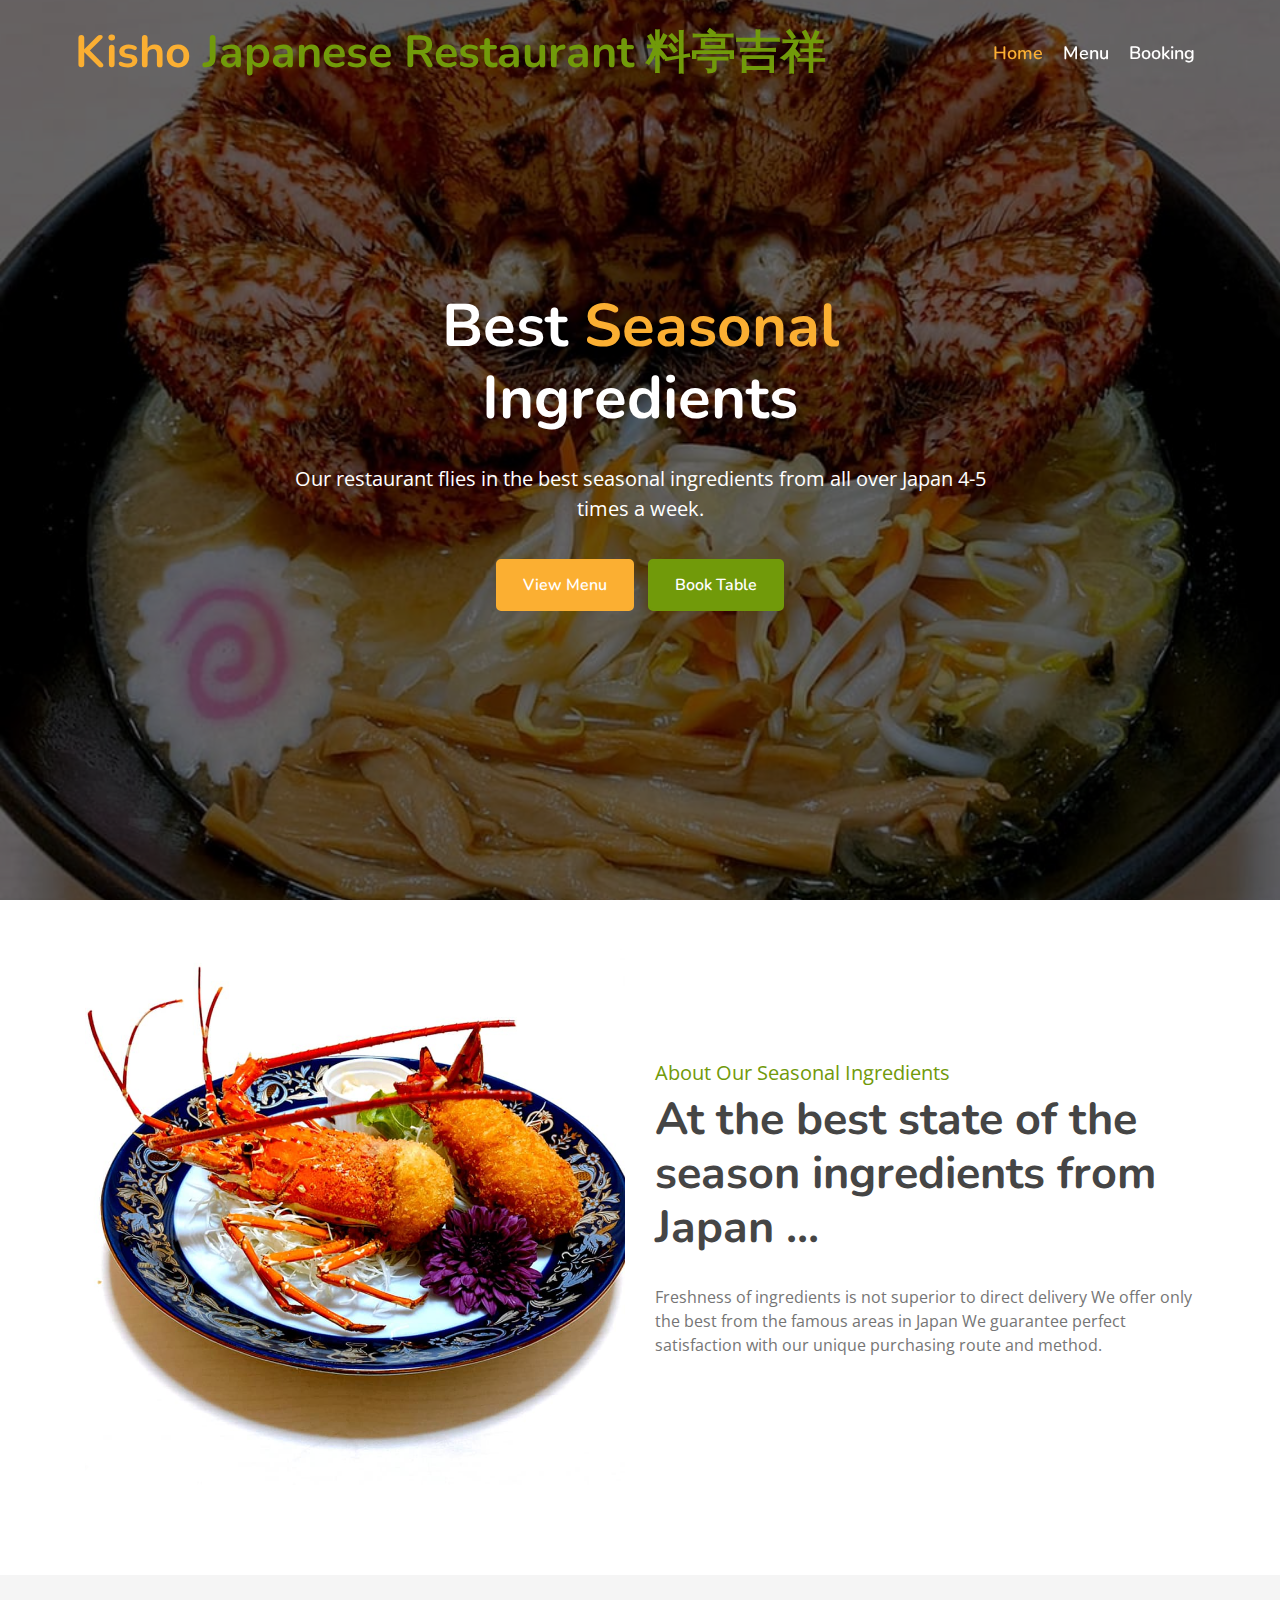
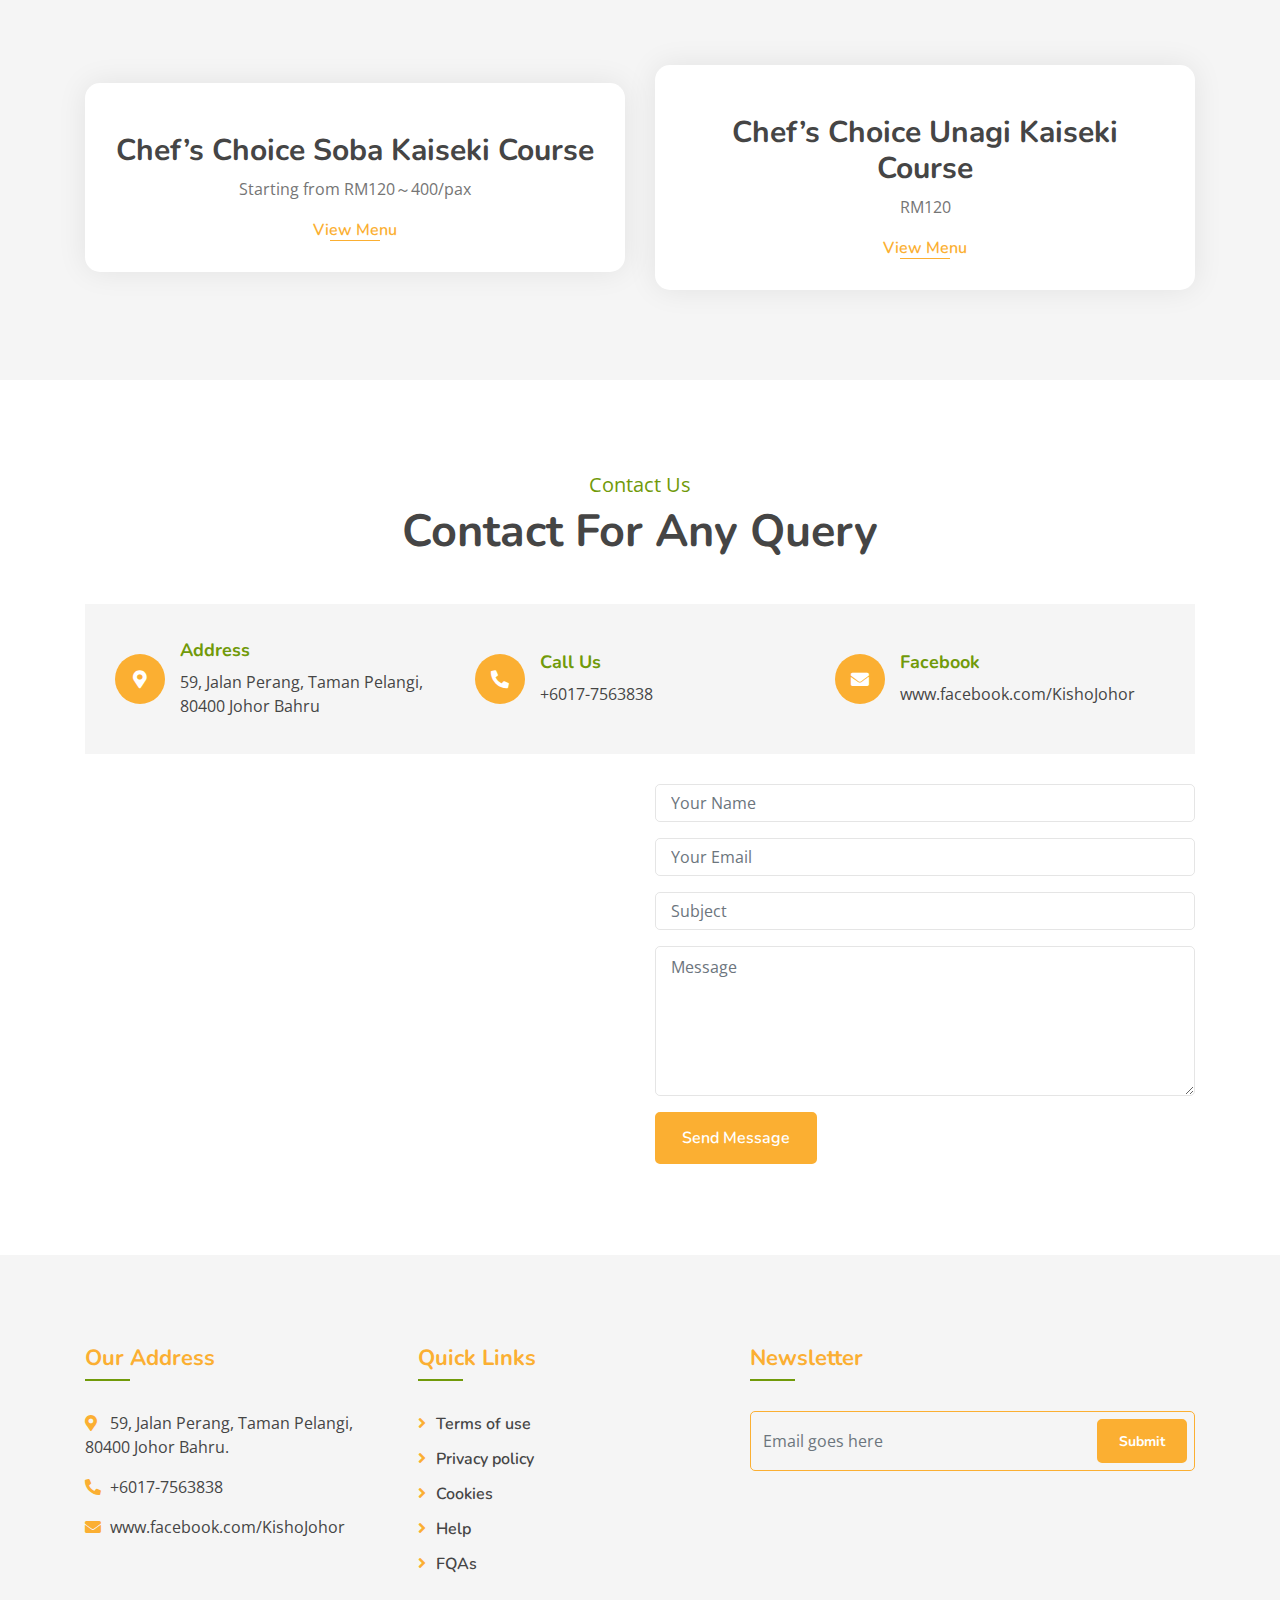
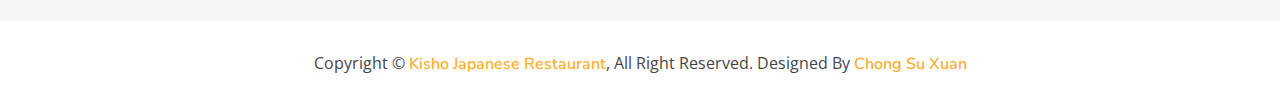
<file: index.html>
<!DOCTYPE html>
<html lang="en">
    <head>
        <meta charset="utf-8">
        <title>Kisho Japanese Restaurant 料亭吉祥</title>
        <meta content="width=device-width, initial-scale=1.0" name="viewport">
        <meta content="Free Website Template" name="keywords">
        <meta content="Free Website Template" name="description">

        <!-- Favicon -->
        <link href="img/favicon.ico" rel="icon">

        <!-- Google Font -->
        <link href="https://fonts.googleapis.com/css?family=Open+Sans:300,400|Nunito:600,700" rel="stylesheet"> 
        
        <!-- CSS Libraries -->
        <link href="https://stackpath.bootstrapcdn.com/bootstrap/4.4.1/css/bootstrap.min.css" rel="stylesheet">
        <link href="https://cdnjs.cloudflare.com/ajax/libs/font-awesome/5.10.0/css/all.min.css" rel="stylesheet">
        <link href="lib/animate/animate.min.css" rel="stylesheet">
        <link href="lib/owlcarousel/assets/owl.carousel.min.css" rel="stylesheet">
        <link href="lib/flaticon/font/flaticon.css" rel="stylesheet">
        <link href="lib/tempusdominus/css/tempusdominus-bootstrap-4.min.css" rel="stylesheet" />

        <!-- Template Stylesheet -->
        <link href="css/style.css" rel="stylesheet">
    </head>

    <body>
        <!-- Nav Bar Start -->
        <div class="navbar navbar-expand-lg bg-light navbar-light">
            <div class="container-fluid">
                <a href="index.html" class="navbar-brand">Kisho <span>Japanese <span>Restaurant <span>料亭吉祥</span></a>
                <button type="button" class="navbar-toggler" data-toggle="collapse" data-target="#navbarCollapse">
                    <span class="navbar-toggler-icon"></span>
                </button>

                <div class="collapse navbar-collapse justify-content-between" id="navbarCollapse">
                    <div class="navbar-nav ml-auto">
                        <a href="index.html" class="nav-item nav-link active">Home</a>
                         <!--<a href="about.html" class="nav-item nav-link">About</a>
                        <a href="feature.html" class="nav-item nav-link">Feature</a>
                        <a href="team.html" class="nav-item nav-link">Chef</a>-->
                        <a href="menu.html" class="nav-item nav-link">Menu</a>
                        <a href="booking.html" class="nav-item nav-link">Booking</a>
                        <!--<div class="nav-item dropdown">
                            <a href="#" class="nav-link dropdown-toggle" data-toggle="dropdown">Pages</a>
                            <div class="dropdown-menu">
                                <a href="blog.html" class="dropdown-item">Blog Grid</a>
                                <a href="single.html" class="dropdown-item">Blog Detail</a>
                            </div>
                        </div>
                        <a href="contact.html" class="nav-item nav-link">Contact</a>-->
                    </div>
                </div>
            </div>
        </div>
        <!-- Nav Bar End -->


        <!-- Carousel Start -->
        <div class="carousel">
            <div class="container-fluid">
                <div class="owl-carousel">
                    <div class="carousel-item">
                        <div class="carousel-img">
                            <img src="img/carousel-1.jpg" alt="Image">
                        </div>
                        <div class="carousel-text">
                            <h1>Best <span>Seasonal</span> Ingredients</h1>
                            <p>
                                Our restaurant flies in the best seasonal ingredients from all over Japan 4-5 times a week. 
                            </p>
                            <div class="carousel-btn">
                                <a class="btn custom-btn" href="menu.html">View Menu</a>
                                <a class="btn custom-btn" href="booking.html">Book Table</a>
                            </div>
                        </div>
                    </div>
                    <div class="carousel-item">
                        <div class="carousel-img">
                            <img src="img/carousel-2.jpg" alt="Image">
                        </div>
                        <div class="carousel-text">
                            <h1>2 <span>Michelin </span> Chef</h1>
                            <p>
                                On top of that, our chefs are currently being mentored by a chef from a 2 Michelin Star restaurant in Tokyo every month. We are serving Kaiseki course menu on par of those in a high-class Japanese restaurant.
                            </p>
                            <div class="carousel-btn">
                                <a class="btn custom-btn" href="menu.html">View Menu</a>
                                <a class="btn custom-btn" href="booking.html">Book Table</a>
                            </div>
                        </div>
                    </div>
                    <div class="carousel-item">
                        <div class="carousel-img">
                            <img src="img/carousel-3.jpg" alt="Image">
                        </div>
                        <div class="carousel-text">
                            <h1>Limited <span>Reservations</span></h1>
                            <p>
                                Reservations are limited to only 4 groups per day. This will allow us to pour our heart and soul while preparing dishes for our customers.

 

                    Have a taste of our Kaiseki course menu, made to perfection.
                            </p>
                            <div class="carousel-btn">
                                <a class="btn custom-btn" href="menu.html">View Menu</a>
                                <a class="btn custom-btn" href="booking.html">Book Table</a>
                            </div>
                        </div>
                    </div>
                </div>
            </div>
        </div>
        <!-- Carousel End -->
        
        
        <!-- Booking Start -->
       <!-- <div class="booking">
            <div class="container">
                <div class="row align-items-center">
                    <div class="col-lg-7">
                        <div class="booking-content">
                            <div class="section-header">
                                <p>Book A Table</p>
                                <h2>Book Your Table For Private Dinners & Happy Hours</h2>
                            </div>
                            <div class="about-text">
                                <p>
                                    Lorem ipsum dolor sit amet, consectetur adipiscing elit. Phasellus nec pretium mi. Curabitur facilisis ornare velit non vulputate. Aliquam metus tortor, auctor id gravida condimentum, viverra quis sem.
                                </p>
                                <p>
                                    Lorem ipsum dolor sit amet, consectetur adipiscing elit. Phasellus nec pretium mi. Curabitur facilisis ornare velit non vulputate. Aliquam metus tortor, auctor id gravida condimentum, viverra quis sem. Curabitur non nisl nec nisi scelerisque maximus. Aenean consectetur convallis porttitor. Aliquam interdum at lacus non blandit.
                                </p>
                            </div>
                        </div>
                    </div>
                    <div class="col-lg-5">
                        <div class="booking-form">
                            <form>
                                <div class="control-group">
                                    <div class="input-group">
                                        <input type="text" class="form-control" placeholder="Name" required="required" />
                                        <div class="input-group-append">
                                            <div class="input-group-text"><i class="far fa-user"></i></div>
                                        </div>
                                    </div>
                                </div>
                                <div class="control-group">
                                    <div class="input-group">
                                        <input type="email" class="form-control" placeholder="Email" required="required" />
                                        <div class="input-group-append">
                                            <div class="input-group-text"><i class="far fa-envelope"></i></div>
                                        </div>
                                    </div>
                                </div>
                                <div class="control-group">
                                    <div class="input-group">
                                        <input type="text" class="form-control" placeholder="Mobile" required="required" />
                                        <div class="input-group-append">
                                            <div class="input-group-text"><i class="fa fa-mobile-alt"></i></div>
                                        </div>
                                    </div>
                                </div>
                                <div class="control-group">
                                    <div class="input-group date" id="date" data-target-input="nearest">
                                        <input type="text" class="form-control datetimepicker-input" placeholder="Date" data-target="#date" data-toggle="datetimepicker"/>
                                        <div class="input-group-append" data-target="#date" data-toggle="datetimepicker">
                                            <div class="input-group-text"><i class="far fa-calendar-alt"></i></div>
                                        </div>
                                    </div>
                                </div>
                                <div class="control-group">
                                    <div class="input-group time" id="time" data-target-input="nearest">
                                        <input type="text" class="form-control datetimepicker-input" placeholder="Time" data-target="#time" data-toggle="datetimepicker"/>
                                        <div class="input-group-append" data-target="#time" data-toggle="datetimepicker">
                                            <div class="input-group-text"><i class="far fa-clock"></i></div>
                                        </div>
                                    </div>
                                </div>
                                <div class="control-group">
                                    <div class="input-group">
                                        <select class="custom-select form-control">
                                            <option selected>Guest</option>
                                            <option value="1">1 Guest</option>
                                            <option value="2">2 Guest</option>
                                            <option value="3">3 Guest</option>
                                            <option value="4">4 Guest</option>
                                            <option value="5">5 Guest</option>
                                            <option value="6">6 Guest</option>
                                            <option value="7">7 Guest</option>
                                            <option value="8">8 Guest</option>
                                            <option value="9">9 Guest</option>
                                            <option value="10">10 Guest</option>
                                        </select>
                                        <div class="input-group-append">
                                            <div class="input-group-text"><i class="fa fa-chevron-down"></i></div>
                                        </div>
                                    </div>
                                </div>
                                <div>
                                    <button class="btn custom-btn" type="submit">Book Now</button>
                                </div>
                            </form>
                        </div>
                    </div>
                </div>
            </div>
        </div>
        <!-- Booking End -->
        

        <!-- About Start -->
        <div class="about">
            <div class="container">
                <div class="row align-items-center">
                    <div class="col-lg-6">
                        <div class="about-img">
                            <img src="img/carousel-4.jpg" alt="Image">
                            <!-- <button type="button" class="btn-play" data-toggle="modal" data-src="https://www.youtube.com/embed/DWRcNpR6Kdc" data-target="#videoModal"> -->
                                <span></span>
                            </button>
                        </div>
                    </div>
                    <div class="col-lg-6">
                        <div class="about-content">
                            <div class="section-header">
                                <p>About Our Seasonal Ingredients</p>
                                <h2>At the best state of the season ingredients from Japan ...</h2>
                            </div>
                            <div class="about-text">
                                <p>
                                    Freshness of ingredients is not superior to direct delivery

                                    We offer only the best from the famous areas in Japan
                                    
                                    We guarantee perfect satisfaction with our unique purchasing route and method.
                                </p>
                                <p>
                                   
                                </p>
                               <!-- <a class="btn custom-btn" href="">Book A Table</a>-->
                            </div>
                        </div>
                    </div>
                </div>
            </div>
        </div>
        <!-- About End -->
        
        
        <!-- Video Modal Start-->
         <!--<div class="modal fade" id="videoModal" tabindex="-1" role="dialog" aria-labelledby="exampleModalLabel" aria-hidden="true">
            <div class="modal-dialog" role="document">
                <div class="modal-content">
                    <div class="modal-body">
                        <button type="button" class="close" data-dismiss="modal" aria-label="Close">
                            <span aria-hidden="true">&times;</span>
                        </button>        
                        <!-- 16:9 aspect ratio -->
                        <!--<div class="embed-responsive embed-responsive-16by9">
                            <iframe class="embed-responsive-item" src="" id="video"  allowscriptaccess="always" allow="autoplay"></iframe>
                        </div>
                    </div>
                </div>
            </div>
        </div> 
        <!-- Video Modal End -->
        
        
        <!-- Feature Start -->
        <!--<div class="feature">
            <div class="container">
                <div class="row">
                    <div class="col-lg-5">
                        <div class="section-header">
                            <p>Why Choose Us</p>
                            <h2>Our Key Features</h2>
                        </div>
                        <div class="feature-text">
                            <div class="feature-img">
                                <div class="row">
                                    <div class="col-6">
                                        <img src="img/feature-1.jpg" alt="Image">
                                    </div>
                                    <div class="col-6">
                                        <img src="img/feature-2.jpg" alt="Image">
                                    </div>
                                    <div class="col-6">
                                        <img src="img/feature-3.jpg" alt="Image">
                                    </div>
                                    <div class="col-6">
                                        <img src="img/feature-4.jpg" alt="Image">
                                    </div>
                                </div>
                            </div>
                            <p>
                                Lorem ipsum dolor sit amet consec adipis elit. Phasel nec preti mi. Curabit facilis ornare velit non vulputa. Aliquam metus tortor, auctor id gravida condime, viverra quis sem. Curabit non nisl nec nisi sceleri maximus 
                            </p>
                            <a class="btn custom-btn" href="">Book A Table</a>
                        </div>
                    </div>
                    <div class="col-lg-7">
                        <div class="row">
                            <div class="col-sm-6">
                                <div class="feature-item">
                                    <i class="flaticon-cooking"></i>
                                    <h3>World’s best Chef</h3>
                                    <p>
                                        Lorem ipsum dolor sit amet elit. Phasel nec preti mi. Curabit facilis ornare velit non vulput metus tortor
                                    </p>
                                </div>
                            </div>
                            <div class="col-sm-6">
                                <div class="feature-item">
                                    <i class="flaticon-vegetable"></i>
                                    <h3>Natural ingredients</h3>
                                    <p>
                                        Lorem ipsum dolor sit amet elit. Phasel nec preti mi. Curabit facilis ornare velit non vulput metus tortor
                                    </p>
                                </div>
                            </div>
                        </div>
                        <div class="row">
                            <div class="col-sm-6">
                                <div class="feature-item">
                                    <i class="flaticon-medal"></i>
                                    <h3>Best quality products</h3>
                                    <p>
                                        Lorem ipsum dolor sit amet elit. Phasel nec preti mi. Curabit facilis ornare velit non vulput metus tortor
                                    </p>
                                </div>
                            </div>
                            <div class="col-sm-6">
                                <div class="feature-item">
                                    <i class="flaticon-meat"></i>
                                    <h3>Fresh vegetables & Meet</h3>
                                    <p>
                                        Lorem ipsum dolor sit amet elit. Phasel nec preti mi. Curabit facilis ornare velit non vulput metus tortor
                                    </p>
                                </div>
                            </div>
                        </div>
                        <div class="row">
                            <div class="col-sm-6">
                                <div class="feature-item">
                                    <i class="flaticon-courier"></i>
                                    <h3>Fastest door delivery</h3>
                                    <p>
                                        Lorem ipsum dolor sit amet elit. Phasel nec preti mi. Curabit facilis ornare velit non vulput metus tortor
                                    </p>
                                </div>
                            </div>
                            <div class="col-sm-6">
                                <div class="feature-item">
                                    <i class="flaticon-fruits-and-vegetables"></i>
                                    <h3>Ground beef & Low fat</h3>
                                    <p>
                                        Lorem ipsum dolor sit amet elit. Phasel nec preti mi. Curabit facilis ornare velit non vulput metus tortor
                                    </p>
                                </div>
                            </div>
                        </div>
                    </div>
                </div>
            </div>
        </div>
        <!-- Feature End -->
        
        
        <!-- Food Start -->
        <div class="food">
            <div class="container">
                <div class="row align-items-center">
                    <div class="col-md-6">
                        <div class="food-item">
                            <!--<i class="flaticon-burger"></i>-->
                            <h2>Chef’s Choice Soba Kaiseki Course</h2>
                            <p>
                                Starting from RM120～400/pax
                            </p>
                            <a href="">View Menu</a>
                        </div>
                    </div>
                    <div class="col-md-6">
                        <div class="food-item">
                           <!-- <i class="flaticon-snack"></i>-->
                            <h2>Chef’s Choice Unagi Kaiseki Course</h2>
                            <p>
                                RM120
                            </p>
                            <a href="">View Menu</a>
                        </div>
                    </div>
                   <!-- <div class="col-md-4">
                        <div class="food-item">
                            <i class="flaticon-cocktail"></i>
                            <h2>Beverages</h2>
                            <p>
                                Lorem ipsum dolor sit amet elit. Phasel nec pretium mi. Curabit facilis ornare velit non vulputa. Aliquam metus tortor auctor quis sem. 
                            </p>
                            <a href="">View Menu</a>
                        </div>-->
                    </div>
                </div>
            </div>
        </div>
        <!-- Food End -->
        
        
        <!-- Menu Start -->
        <!-- <div class="menu">
            <div class="container">
                <div class="section-header text-center">
                    <p>Food Menu</p>
                    <h2>Delicious Food Menu</h2>
                </div>
                <div class="menu-tab">
                    <ul class="nav nav-pills justify-content-center">
                        <li class="nav-item">
                            <a class="nav-link active" data-toggle="pill" href="#burgers">Burgers</a>
                        </li>
                        <li class="nav-item">
                            <a class="nav-link" data-toggle="pill" href="#snacks">Snacks</a>
                        </li>
                        <li class="nav-item">
                            <a class="nav-link" data-toggle="pill" href="#beverages">Beverages</a>
                        </li>
                    </ul>
                    <div class="tab-content">
                        <div id="burgers" class="container tab-pane active">
                            <div class="row">
                                <div class="col-lg-7 col-md-12">
                                    <div class="menu-item">
                                        <div class="menu-img">
                                            <img src="img/menu-burger.jpg" alt="Image">
                                        </div>
                                        <div class="menu-text">
                                            <h3><span>Mini cheese Burger</span> <strong>$9.00</strong></h3>
                                            <p>Lorem ipsum dolor sit amet elit. Phasel nec preti facil</p>
                                        </div>
                                    </div>
                                    <div class="menu-item">
                                        <div class="menu-img">
                                            <img src="img/menu-burger.jpg" alt="Image">
                                        </div>
                                        <div class="menu-text">
                                            <h3><span>Double size burger</span> <strong>$11.00</strong></h3>
                                            <p>Lorem ipsum dolor sit amet elit. Phasel nec preti facil</p>
                                        </div>
                                    </div>
                                    <div class="menu-item">
                                        <div class="menu-img">
                                            <img src="img/menu-burger.jpg" alt="Image">
                                        </div>
                                        <div class="menu-text">
                                            <h3><span>Bacon, EGG and Cheese</span> <strong>$13.00</strong></h3>
                                            <p>Lorem ipsum dolor sit amet elit. Phasel nec preti facil</p>
                                        </div>
                                    </div>
                                    <div class="menu-item">
                                        <div class="menu-img">
                                            <img src="img/menu-burger.jpg" alt="Image">
                                        </div>
                                        <div class="menu-text">
                                            <h3><span>Pulled porx Burger</span> <strong>$18.00</strong></h3>
                                            <p>Lorem ipsum dolor sit amet elit. Phasel nec preti facil</p>
                                        </div>
                                    </div>
                                    <div class="menu-item">
                                        <div class="menu-img">
                                            <img src="img/menu-burger.jpg" alt="Image">
                                        </div>
                                        <div class="menu-text">
                                            <h3><span>Fried chicken Burger</span> <strong>$22.00</strong></h3>
                                            <p>Lorem ipsum dolor sit amet elit. Phasel nec preti facil</p>
                                        </div>
                                    </div>
                                </div>
                                <div class="col-lg-5 d-none d-lg-block">
                                    <img src="img/menu-burger-img.jpg" alt="Image">
                                </div>
                            </div>
                        </div>
                        <div id="snacks" class="container tab-pane fade">
                            <div class="row">
                                <div class="col-lg-7 col-md-12">
                                    <div class="menu-item">
                                        <div class="menu-img">
                                            <img src="img/menu-snack.jpg" alt="Image">
                                        </div>
                                        <div class="menu-text">
                                            <h3><span>Corn Tikki - Spicy fried Aloo</span> <strong>$15.00</strong></h3>
                                            <p>Lorem ipsum dolor sit amet elit. Phasel nec preti facil</p>
                                        </div>
                                    </div>
                                    <div class="menu-item">
                                        <div class="menu-img">
                                            <img src="img/menu-snack.jpg" alt="Image">
                                        </div>
                                        <div class="menu-text">
                                            <h3><span>Bread besan Toast</span> <strong>$35.00</strong></h3>
                                            <p>Lorem ipsum dolor sit amet elit. Phasel nec preti facil</p>
                                        </div>
                                    </div>
                                    <div class="menu-item">
                                        <div class="menu-img">
                                            <img src="img/menu-snack.jpg" alt="Image">
                                        </div>
                                        <div class="menu-text">
                                            <h3><span>Healthy soya nugget snacks</span> <strong>$20.00</strong></h3>
                                            <p>Lorem ipsum dolor sit amet elit. Phasel nec preti facil</p>
                                        </div>
                                    </div>
                                    <div class="menu-item">
                                        <div class="menu-img">
                                            <img src="img/menu-snack.jpg" alt="Image">
                                        </div>
                                        <div class="menu-text">
                                            <h3><span>Tandoori Soya Chunks</span> <strong>$30.00</strong></h3>
                                            <p>Lorem ipsum dolor sit amet elit. Phasel nec preti facil</p>
                                        </div>
                                    </div>
                                </div>
                                <div class="col-lg-5 d-none d-lg-block">
                                    <img src="img/menu-snack-img.jpg" alt="Image">
                                </div>
                            </div>
                        </div>
                        <div id="beverages" class="container tab-pane fade">
                            <div class="row">
                                <div class="col-lg-7 col-md-12">
                                    <div class="menu-item">
                                        <div class="menu-img">
                                            <img src="img/menu-beverage.jpg" alt="Image">
                                        </div>
                                        <div class="menu-text">
                                            <h3><span>Single Cup Brew</span> <strong>$7.00</strong></h3>
                                            <p>Lorem ipsum dolor sit amet elit. Phasel nec preti facil</p>
                                        </div>
                                    </div>
                                    <div class="menu-item">
                                        <div class="menu-img">
                                            <img src="img/menu-beverage.jpg" alt="Image">
                                        </div>
                                        <div class="menu-text">
                                            <h3><span>Caffe Americano</span> <strong>$9.00</strong></h3>
                                            <p>Lorem ipsum dolor sit amet elit. Phasel nec preti facil</p>
                                        </div>
                                    </div>
                                    <div class="menu-item">
                                        <div class="menu-img">
                                            <img src="img/menu-beverage.jpg" alt="Image">
                                        </div>
                                        <div class="menu-text">
                                            <h3><span>Caramel Macchiato</span> <strong>$15.00</strong></h3>
                                            <p>Lorem ipsum dolor sit amet elit. Phasel nec preti facil</p>
                                        </div>
                                    </div>
                                    <div class="menu-item">
                                        <div class="menu-img">
                                            <img src="img/menu-beverage.jpg" alt="Image">
                                        </div>
                                        <div class="menu-text">
                                            <h3><span>Standard black coffee</span> <strong>$8.00</strong></h3>
                                            <p>Lorem ipsum dolor sit amet elit. Phasel nec preti facil</p>
                                        </div>
                                    </div>
                                    <div class="menu-item">
                                        <div class="menu-img">
                                            <img src="img/menu-beverage.jpg" alt="Image">
                                        </div>
                                        <div class="menu-text">
                                            <h3><span>Standard black coffee</span> <strong>$12.00</strong></h3>
                                            <p>Lorem ipsum dolor sit amet elit. Phasel nec preti facil</p>
                                        </div>
                                    </div>
                                </div>
                                <div class="col-lg-5 d-none d-lg-block">
                                    <img src="img/menu-beverage-img.jpg" alt="Image">
                                </div>
                            </div>
                        </div>
                    </div>
                </div>
            </div>
        </div>
        <!-- Menu End -->
        
        
        <!-- Team Start -->
        <!-- <div class="team">
            <div class="container">
                <div class="section-header text-center">
                    <p>Our Team</p>
                    <h2>Our Master Chef</h2>
                </div>
                <div class="row">
                    <div class="col-lg-3 col-md-6">
                        <div class="team-item">
                            <div class="team-img">
                                <img src="img/team-1.jpg" alt="Image">
                                <div class="team-social">
                                    <a href=""><i class="fab fa-twitter"></i></a>
                                    <a href=""><i class="fab fa-facebook-f"></i></a>
                                    <a href=""><i class="fab fa-linkedin-in"></i></a>
                                    <a href=""><i class="fab fa-instagram"></i></a>
                                </div>
                            </div>
                            <div class="team-text">
                                <h2>Adam Phillips</h2>
                                <p>CEO, Co Founder</p>
                            </div>
                        </div>
                    </div>
                    <div class="col-lg-3 col-md-6">
                        <div class="team-item">
                            <div class="team-img">
                                <img src="img/team-2.jpg" alt="Image">
                                <div class="team-social">
                                    <a href=""><i class="fab fa-twitter"></i></a>
                                    <a href=""><i class="fab fa-facebook-f"></i></a>
                                    <a href=""><i class="fab fa-linkedin-in"></i></a>
                                    <a href=""><i class="fab fa-instagram"></i></a>
                                </div>
                            </div>
                            <div class="team-text">
                                <h2>Dylan Adams</h2>
                                <p>Master Chef</p>
                            </div>
                        </div>
                    </div>
                    <div class="col-lg-3 col-md-6">
                        <div class="team-item">
                            <div class="team-img">
                                <img src="img/team-3.jpg" alt="Image">
                                <div class="team-social">
                                    <a href=""><i class="fab fa-twitter"></i></a>
                                    <a href=""><i class="fab fa-facebook-f"></i></a>
                                    <a href=""><i class="fab fa-linkedin-in"></i></a>
                                    <a href=""><i class="fab fa-instagram"></i></a>
                                </div>
                            </div>
                            <div class="team-text">
                                <h2>Jhon Doe</h2>
                                <p>Master Chef</p>
                            </div>
                        </div>
                    </div>
                    <div class="col-lg-3 col-md-6">
                        <div class="team-item">
                            <div class="team-img">
                                <img src="img/team-4.jpg" alt="Image">
                                <div class="team-social">
                                    <a href=""><i class="fab fa-twitter"></i></a>
                                    <a href=""><i class="fab fa-facebook-f"></i></a>
                                    <a href=""><i class="fab fa-linkedin-in"></i></a>
                                    <a href=""><i class="fab fa-instagram"></i></a>
                                </div>
                            </div>
                            <div class="team-text">
                                <h2>Josh Dunn</h2>
                                <p>Master Chef</p>
                            </div>
                        </div>
                    </div>
                </div>
            </div>
        </div>
        <!-- Team End -->
        
        
        <!-- Testimonial Start -->
        <!-- <div class="testimonial">
            <div class="container">
                <div class="owl-carousel testimonials-carousel">
                    <div class="testimonial-item">
                        <div class="testimonial-img">
                            <img src="img/testimonial-1.jpg" alt="Image">
                        </div>
                        <p>
                            Lorem ipsum dolor sit amet elit. Phasel nec preti mi. Curabit facilis ornare velit non vulput
                        </p>
                        <h2>Client Name</h2>
                        <h3>Profession</h3>
                    </div>
                    <div class="testimonial-item">
                        <div class="testimonial-img">
                            <img src="img/testimonial-2.jpg" alt="Image">
                        </div>
                        <p>
                            Lorem ipsum dolor sit amet elit. Phasel nec preti mi. Curabit facilis ornare velit non vulput
                        </p>
                        <h2>Client Name</h2>
                        <h3>Profession</h3>
                    </div>
                    <div class="testimonial-item">
                        <div class="testimonial-img">
                            <img src="img/testimonial-3.jpg" alt="Image">
                        </div>
                        <p>
                            Lorem ipsum dolor sit amet elit. Phasel nec preti mi. Curabit facilis ornare velit non vulput
                        </p>
                        <h2>Client Name</h2>
                        <h3>Profession</h3>
                    </div>
                    <div class="testimonial-item">
                        <div class="testimonial-img">
                            <img src="img/testimonial-4.jpg" alt="Image">
                        </div>
                        <p>
                            Lorem ipsum dolor sit amet elit. Phasel nec preti mi. Curabit facilis ornare velit non vulput
                        </p>
                        <h2>Client Name</h2>
                        <h3>Profession</h3>
                    </div>
                </div>
            </div>
        </div>
        <!-- Testimonial End -->
        
        
        <!-- Contact Start -->
        <div class="contact">
            <div class="container">
                <div class="section-header text-center">
                    <p>Contact Us</p>
                    <h2>Contact For Any Query</h2>
                </div>
                <div class="row align-items-center contact-information">
                    <div class="col-md-6 col-lg-4">
                        <div class="contact-info">
                            <div class="contact-icon">
                                <i class="fa fa-map-marker-alt"></i>
                            </div>
                            <div class="contact-text">
                                <h3>Address</h3>
                                <p>59, Jalan Perang, Taman Pelangi, 80400 Johor Bahru</p>
                            </div>
                        </div>
                    </div>
                    <div class="col-md-6 col-lg-4">
                        <div class="contact-info">
                            <div class="contact-icon">
                                <i class="fa fa-phone-alt"></i>
                            </div>
                            <div class="contact-text">
                                <h3>Call Us</h3>
                                <p>+6017-7563838</p>
                            </div>
                        </div>
                    </div>
                    <div class="col-md-6 col-lg-4">
                        <div class="contact-info">
                            <div class="contact-icon">
                                <i class="fa fa-envelope"></i>
                            </div>
                            <div class="contact-text">
                                <h3>Facebook</h3>
                                <p>www.facebook.com/KishoJohor</p>
                            </div>
                        </div>
                    </div>
                   <!-- <div class="col-md-6 col-lg-3">
                        <div class="contact-info">
                            <div class="contact-icon">
                                <i class="fa fa-share"></i>
                            </div>
                            <div class="contact-text">
                                <h3>Follow Us</h3>
                                <div class="contact-social">
                                    <a href=""><i class="fab fa-twitter"></i></a>
                                    <a href=""><i class="fab fa-facebook-f"></i></a>
                                    <a href=""><i class="fab fa-youtube"></i></a>
                                    <a href=""><i class="fab fa-instagram"></i></a>
                                    <a href=""><i class="fab fa-linkedin-in"></i></a>
                                </div>
                            </div>
                        </div>
                    </div>-->
                </div>
                <div class="row contact-form">
                    <div class="col-md-6">
                        <iframe src="https://www.google.com/maps/embed?pb=!1m18!1m12!1m3!1d3988.4833575279795!2d103.77269921534878!3d1.482203261547335!2m3!1f0!2f0!3f0!3m2!1i1024!2i768!4f13.1!3m3!1m2!1s0x31da6d29fea3bf7f%3A0x73c54849ab79111a!2s59%2C%20Jalan%20Perang%2C%20Taman%20Pelangi%2C%2080400%20Johor%20Bahru%2C%20Johor!5e0!3m2!1sen!2smy!4v1632884065189!5m2!1sen!2smy" width="600" height="450" style="border:0;" allowfullscreen="" loading="lazy"></iframe>
                    </div>
                    <div class="col-md-6">
                        <div id="success"></div>
                        <form name="sentMessage" id="contactForm" novalidate="novalidate">
                            <div class="control-group">
                                <input type="text" class="form-control" id="name" placeholder="Your Name" required="required" data-validation-required-message="Please enter your name" />
                                <p class="help-block text-danger"></p>
                            </div>
                            <div class="control-group">
                                <input type="email" class="form-control" id="email" placeholder="Your Email" required="required" data-validation-required-message="Please enter your email" />
                                <p class="help-block text-danger"></p>
                            </div>
                            <div class="control-group">
                                <input type="text" class="form-control" id="subject" placeholder="Subject" required="required" data-validation-required-message="Please enter a subject" />
                                <p class="help-block text-danger"></p>
                            </div>
                            <div class="control-group">
                                <textarea class="form-control" id="message" placeholder="Message" required="required" data-validation-required-message="Please enter your message"></textarea>
                                <p class="help-block text-danger"></p>
                            </div>
                            <div>
                                <button class="btn custom-btn" type="submit" id="sendMessageButton">Send Message</button>
                            </div>
                        </form>
                    </div>
                </div>
            </div>
        </div>
        <!-- Contact End -->


        <!-- Blog Start -->
       <!-- <div class="blog">
            <div class="container">
                <div class="section-header text-center">
                    <p>Food Blog</p>
                    <h2>Latest From Food Blog</h2>
                </div>
                <div class="row">
                    <div class="col-md-6">
                        <div class="blog-item">
                            <div class="blog-img">
                                <img src="img/blog-1.jpg" alt="Blog">
                            </div>
                            <div class="blog-content">
                                <h2 class="blog-title">Lorem ipsum dolor sit amet</h2>
                                <div class="blog-meta">
                                    <p><i class="far fa-user"></i>Admin</p>
                                    <p><i class="far fa-list-alt"></i>Food</p>
                                    <p><i class="far fa-calendar-alt"></i>01-Jan-2045</p>
                                    <p><i class="far fa-comments"></i>10</p>
                                </div>
                                <div class="blog-text">
                                    <p>
                                        Lorem ipsum dolor sit amet elit. Neca pretim miura bitur facili ornare velit non vulpte liqum metus tortor. Lorem ipsum dolor sit amet elit. Neca pretim miura bitur facili ornare velit non vulpte
                                    </p>
                                    <a class="btn custom-btn" href="">Read More</a>
                                </div>
                            </div>
                        </div>
                    </div>
                    <div class="col-md-6">
                        <div class="blog-item">
                            <div class="blog-img">
                                <img src="img/blog-2.jpg" alt="Blog">
                            </div>
                            <div class="blog-content">
                                <h2 class="blog-title">Lorem ipsum dolor sit amet</h2>
                                <div class="blog-meta">
                                    <p><i class="far fa-user"></i>Admin</p>
                                    <p><i class="far fa-list-alt"></i>Food</p>
                                    <p><i class="far fa-calendar-alt"></i>01-Jan-2045</p>
                                    <p><i class="far fa-comments"></i>10</p>
                                </div>
                                <div class="blog-text">
                                    <p>
                                        Lorem ipsum dolor sit amet elit. Neca pretim miura bitur facili ornare velit non vulpte liqum metus tortor. Lorem ipsum dolor sit amet elit. Neca pretim miura bitur facili ornare velit non vulpte
                                    </p>
                                    <a class="btn custom-btn" href="">Read More</a>
                                </div>
                            </div>
                        </div>
                    </div>
                </div>
            </div>
        </div>
        <!-- Blog End -->


        <!-- Footer Start -->
        <div class="footer">
            <div class="container">
                <div class="row">
                    <div class="col-lg-7">
                        <div class="row">
                            <div class="col-md-6">
                                <div class="footer-contact">
                                    <h2>Our Address</h2>
                                    <p><i class="fa fa-map-marker-alt"></i>59, Jalan Perang, Taman Pelangi, 80400 Johor Bahru.</p>
                                    <p><i class="fa fa-phone-alt"></i>+6017-7563838</p>
                                    <p><i class="fa fa-envelope"></i>www.facebook.com/KishoJohor</p>
                                   <!-- <div class="footer-social">
                                        <a href=""><i class="fab fa-twitter"></i></a>
                                        <a href=""><i class="fab fa-facebook-f"></i></a>
                                        <a href=""><i class="fab fa-youtube"></i></a>
                                        <a href=""><i class="fab fa-instagram"></i></a>
                                        <a href=""><i class="fab fa-linkedin-in"></i></a>
                                    </div>-->
                                </div>
                            </div>
                            <div class="col-md-6">
                                <div class="footer-link">
                                    <h2>Quick Links</h2>
                                    <a href="">Terms of use</a>
                                    <a href="">Privacy policy</a>
                                    <a href="">Cookies</a>
                                    <a href="">Help</a>
                                    <a href="">FQAs</a>
                                </div>
                            </div>
                        </div>
                    </div>
                    <div class="col-lg-5">
                        <div class="footer-newsletter">
                            <h2>Newsletter</h2>
                            <p>
                               
                            </p>
                            <div class="form">
                                <input class="form-control" placeholder="Email goes here">
                                <button class="btn custom-btn">Submit</button>
                            </div>
                        </div>
                    </div>
                </div>
            </div>
            <div class="copyright">
                <div class="container">
                    <p>Copyright &copy; <a href="#">Kisho Japanese Restaurant</a>, All Right Reserved.</p>
                    <p>Designed By <a href="https://htmlcodex.com">Chong Su Xuan</a></p>
                </div>
            </div>
        </div>
        <!-- Footer End -->

        <a href="#" class="back-to-top"><i class="fa fa-chevron-up"></i></a>

        <!-- JavaScript Libraries -->
        <script src="https://code.jquery.com/jquery-3.4.1.min.js"></script>
        <script src="https://stackpath.bootstrapcdn.com/bootstrap/4.4.1/js/bootstrap.bundle.min.js"></script>
        <script src="lib/easing/easing.min.js"></script>
        <script src="lib/owlcarousel/owl.carousel.min.js"></script>
        <script src="lib/tempusdominus/js/moment.min.js"></script>
        <script src="lib/tempusdominus/js/moment-timezone.min.js"></script>
        <script src="lib/tempusdominus/js/tempusdominus-bootstrap-4.min.js"></script>
        
        <!-- Contact Javascript File -->
        <script src="mail/jqBootstrapValidation.min.js"></script>
        <script src="mail/contact.js"></script>

        <!-- Template Javascript -->
        <script src="js/main.js"></script>
    </body>
</html>
</file>
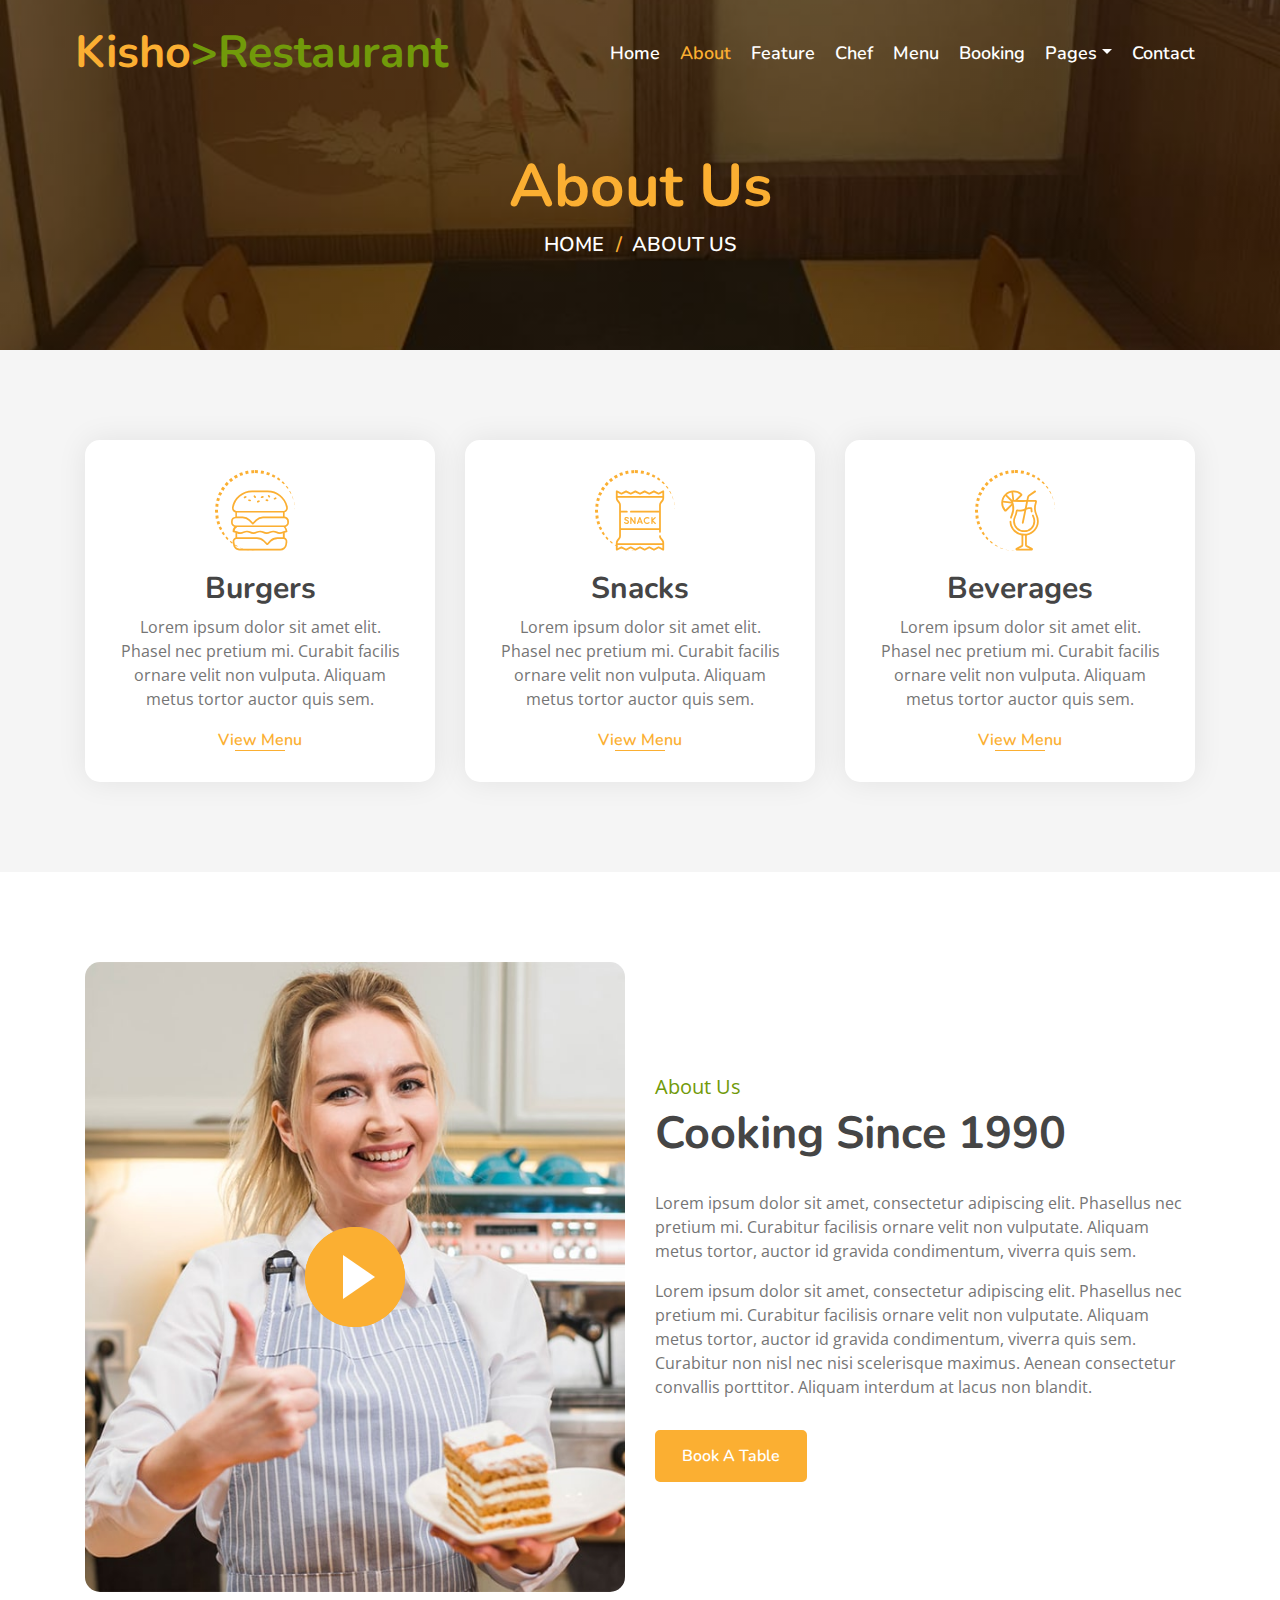
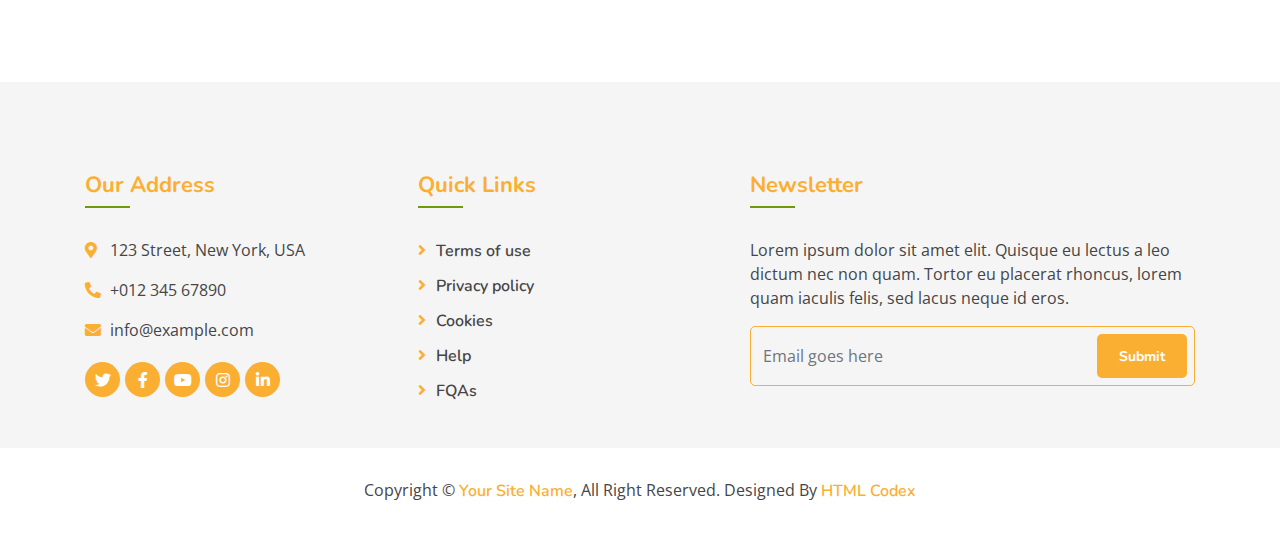
<file: about.html>
<!DOCTYPE html>
<html lang="en">
    <head>
        <meta charset="utf-8">
        <title>Kisho Japanese Restaurant</title>
        <meta content="width=device-width, initial-scale=1.0" name="viewport">
        <meta content="Free Website Template" name="keywords">
        <meta content="Free Website Template" name="description">

        <!-- Favicon -->
        <link href="img/favicon.ico" rel="icon">

        <!-- Google Font -->
        <link href="https://fonts.googleapis.com/css?family=Open+Sans:300,400|Nunito:600,700" rel="stylesheet"> 
        
        <!-- CSS Libraries -->
        <link href="https://stackpath.bootstrapcdn.com/bootstrap/4.4.1/css/bootstrap.min.css" rel="stylesheet">
        <link href="https://cdnjs.cloudflare.com/ajax/libs/font-awesome/5.10.0/css/all.min.css" rel="stylesheet">
        <link href="lib/animate/animate.min.css" rel="stylesheet">
        <link href="lib/owlcarousel/assets/owl.carousel.min.css" rel="stylesheet">
        <link href="lib/flaticon/font/flaticon.css" rel="stylesheet">
        <link href="lib/tempusdominus/css/tempusdominus-bootstrap-4.min.css" rel="stylesheet" />

        <!-- Template Stylesheet -->
        <link href="css/style.css" rel="stylesheet">
    </head>

    <body>
        <!-- Nav Bar Start -->
        <div class="navbar navbar-expand-lg bg-light navbar-light">
            <div class="container-fluid">
                <a href="index.html" class="navbar-brand">Kisho<span>>Restaurant</span></a>
                <button type="button" class="navbar-toggler" data-toggle="collapse" data-target="#navbarCollapse">
                    <span class="navbar-toggler-icon"></span>
                </button>

                <div class="collapse navbar-collapse justify-content-between" id="navbarCollapse">
                    <div class="navbar-nav ml-auto">
                        <a href="index.html" class="nav-item nav-link">Home</a>
                        <a href="about.html" class="nav-item nav-link active">About</a>
                        <a href="feature.html" class="nav-item nav-link">Feature</a>
                        <a href="team.html" class="nav-item nav-link">Chef</a>
                        <a href="menu.html" class="nav-item nav-link">Menu</a>
                        <a href="booking.html" class="nav-item nav-link">Booking</a>
                        <div class="nav-item dropdown">
                            <a href="#" class="nav-link dropdown-toggle" data-toggle="dropdown">Pages</a>
                            <div class="dropdown-menu">
                                <a href="blog.html" class="dropdown-item">Blog Grid</a>
                                <a href="single.html" class="dropdown-item">Blog Detail</a>
                            </div>
                        </div>
                        <a href="contact.html" class="nav-item nav-link">Contact</a>
                    </div>
                </div>
            </div>
        </div>
        <!-- Nav Bar End -->
        
        
        <!-- Page Header Start -->
        <div class="page-header mb-0">
            <div class="container">
                <div class="row">
                    <div class="col-12">
                        <h2>About Us</h2>
                    </div>
                    <div class="col-12">
                        <a href="">Home</a>
                        <a href="">About Us</a>
                    </div>
                </div>
            </div>
        </div>
        <!-- Page Header End -->
        
        
        <!-- Food Start -->
        <div class="food mt-0">
            <div class="container">
                <div class="row align-items-center">
                    <div class="col-md-4">
                        <div class="food-item">
                            <i class="flaticon-burger"></i>
                            <h2>Burgers</h2>
                            <p>
                                Lorem ipsum dolor sit amet elit. Phasel nec pretium mi. Curabit facilis ornare velit non vulputa. Aliquam metus tortor auctor quis sem. 
                            </p>
                            <a href="">View Menu</a>
                        </div>
                    </div>
                    <div class="col-md-4">
                        <div class="food-item">
                            <i class="flaticon-snack"></i>
                            <h2>Snacks</h2>
                            <p>
                                Lorem ipsum dolor sit amet elit. Phasel nec pretium mi. Curabit facilis ornare velit non vulputa. Aliquam metus tortor auctor quis sem. 
                            </p>
                            <a href="">View Menu</a>
                        </div>
                    </div>
                    <div class="col-md-4">
                        <div class="food-item">
                            <i class="flaticon-cocktail"></i>
                            <h2>Beverages</h2>
                            <p>
                                Lorem ipsum dolor sit amet elit. Phasel nec pretium mi. Curabit facilis ornare velit non vulputa. Aliquam metus tortor auctor quis sem. 
                            </p>
                            <a href="">View Menu</a>
                        </div>
                    </div>
                </div>
            </div>
        </div>
        <!-- Food End -->
        

        <!-- About Start -->
        <div class="about">
            <div class="container">
                <div class="row align-items-center">
                    <div class="col-lg-6">
                        <div class="about-img">
                            <img src="img/about.jpg" alt="Image">
                            <button type="button" class="btn-play" data-toggle="modal" data-src="https://www.youtube.com/embed/DWRcNpR6Kdc" data-target="#videoModal">
                                <span></span>
                            </button>
                        </div>
                    </div>
                    <div class="col-lg-6">
                        <div class="about-content">
                            <div class="section-header">
                                <p>About Us</p>
                                <h2>Cooking Since 1990</h2>
                            </div>
                            <div class="about-text">
                                <p>
                                    Lorem ipsum dolor sit amet, consectetur adipiscing elit. Phasellus nec pretium mi. Curabitur facilisis ornare velit non vulputate. Aliquam metus tortor, auctor id gravida condimentum, viverra quis sem.
                                </p>
                                <p>
                                    Lorem ipsum dolor sit amet, consectetur adipiscing elit. Phasellus nec pretium mi. Curabitur facilisis ornare velit non vulputate. Aliquam metus tortor, auctor id gravida condimentum, viverra quis sem. Curabitur non nisl nec nisi scelerisque maximus. Aenean consectetur convallis porttitor. Aliquam interdum at lacus non blandit.
                                </p>
                                <a class="btn custom-btn" href="">Book A Table</a>
                            </div>
                        </div>
                    </div>
                </div>
            </div>
        </div>
        <!-- About End -->
        
        
        <!-- Video Modal Start-->
        <div class="modal fade" id="videoModal" tabindex="-1" role="dialog" aria-labelledby="exampleModalLabel" aria-hidden="true">
            <div class="modal-dialog" role="document">
                <div class="modal-content">
                    <div class="modal-body">
                        <button type="button" class="close" data-dismiss="modal" aria-label="Close">
                            <span aria-hidden="true">&times;</span>
                        </button>        
                        <!-- 16:9 aspect ratio -->
                        <div class="embed-responsive embed-responsive-16by9">
                            <iframe class="embed-responsive-item" src="" id="video"  allowscriptaccess="always" allow="autoplay"></iframe>
                        </div>
                    </div>
                </div>
            </div>
        </div> 
        <!-- Video Modal End -->


        <!-- Footer Start -->
        <div class="footer">
            <div class="container">
                <div class="row">
                    <div class="col-lg-7">
                        <div class="row">
                            <div class="col-md-6">
                                <div class="footer-contact">
                                    <h2>Our Address</h2>
                                    <p><i class="fa fa-map-marker-alt"></i>123 Street, New York, USA</p>
                                    <p><i class="fa fa-phone-alt"></i>+012 345 67890</p>
                                    <p><i class="fa fa-envelope"></i>info@example.com</p>
                                    <div class="footer-social">
                                        <a href=""><i class="fab fa-twitter"></i></a>
                                        <a href=""><i class="fab fa-facebook-f"></i></a>
                                        <a href=""><i class="fab fa-youtube"></i></a>
                                        <a href=""><i class="fab fa-instagram"></i></a>
                                        <a href=""><i class="fab fa-linkedin-in"></i></a>
                                    </div>
                                </div>
                            </div>
                            <div class="col-md-6">
                                <div class="footer-link">
                                    <h2>Quick Links</h2>
                                    <a href="">Terms of use</a>
                                    <a href="">Privacy policy</a>
                                    <a href="">Cookies</a>
                                    <a href="">Help</a>
                                    <a href="">FQAs</a>
                                </div>
                            </div>
                        </div>
                    </div>
                    <div class="col-lg-5">
                        <div class="footer-newsletter">
                            <h2>Newsletter</h2>
                            <p>
                                Lorem ipsum dolor sit amet elit. Quisque eu lectus a leo dictum nec non quam. Tortor eu placerat rhoncus, lorem quam iaculis felis, sed lacus neque id eros.
                            </p>
                            <div class="form">
                                <input class="form-control" placeholder="Email goes here">
                                <button class="btn custom-btn">Submit</button>
                            </div>
                        </div>
                    </div>
                </div>
            </div>
            <div class="copyright">
                <div class="container">
                    <p>Copyright &copy; <a href="#">Your Site Name</a>, All Right Reserved.</p>
                    <p>Designed By <a href="https://htmlcodex.com">HTML Codex</a></p>
                </div>
            </div>
        </div>
        <!-- Footer End -->

        <a href="#" class="back-to-top"><i class="fa fa-chevron-up"></i></a>

        <!-- JavaScript Libraries -->
        <script src="https://code.jquery.com/jquery-3.4.1.min.js"></script>
        <script src="https://stackpath.bootstrapcdn.com/bootstrap/4.4.1/js/bootstrap.bundle.min.js"></script>
        <script src="lib/easing/easing.min.js"></script>
        <script src="lib/owlcarousel/owl.carousel.min.js"></script>
        <script src="lib/tempusdominus/js/moment.min.js"></script>
        <script src="lib/tempusdominus/js/moment-timezone.min.js"></script>
        <script src="lib/tempusdominus/js/tempusdominus-bootstrap-4.min.js"></script>
        
        <!-- Contact Javascript File -->
        <script src="mail/jqBootstrapValidation.min.js"></script>
        <script src="mail/contact.js"></script>

        <!-- Template Javascript -->
        <script src="js/main.js"></script>
    </body>
</html>
</file>
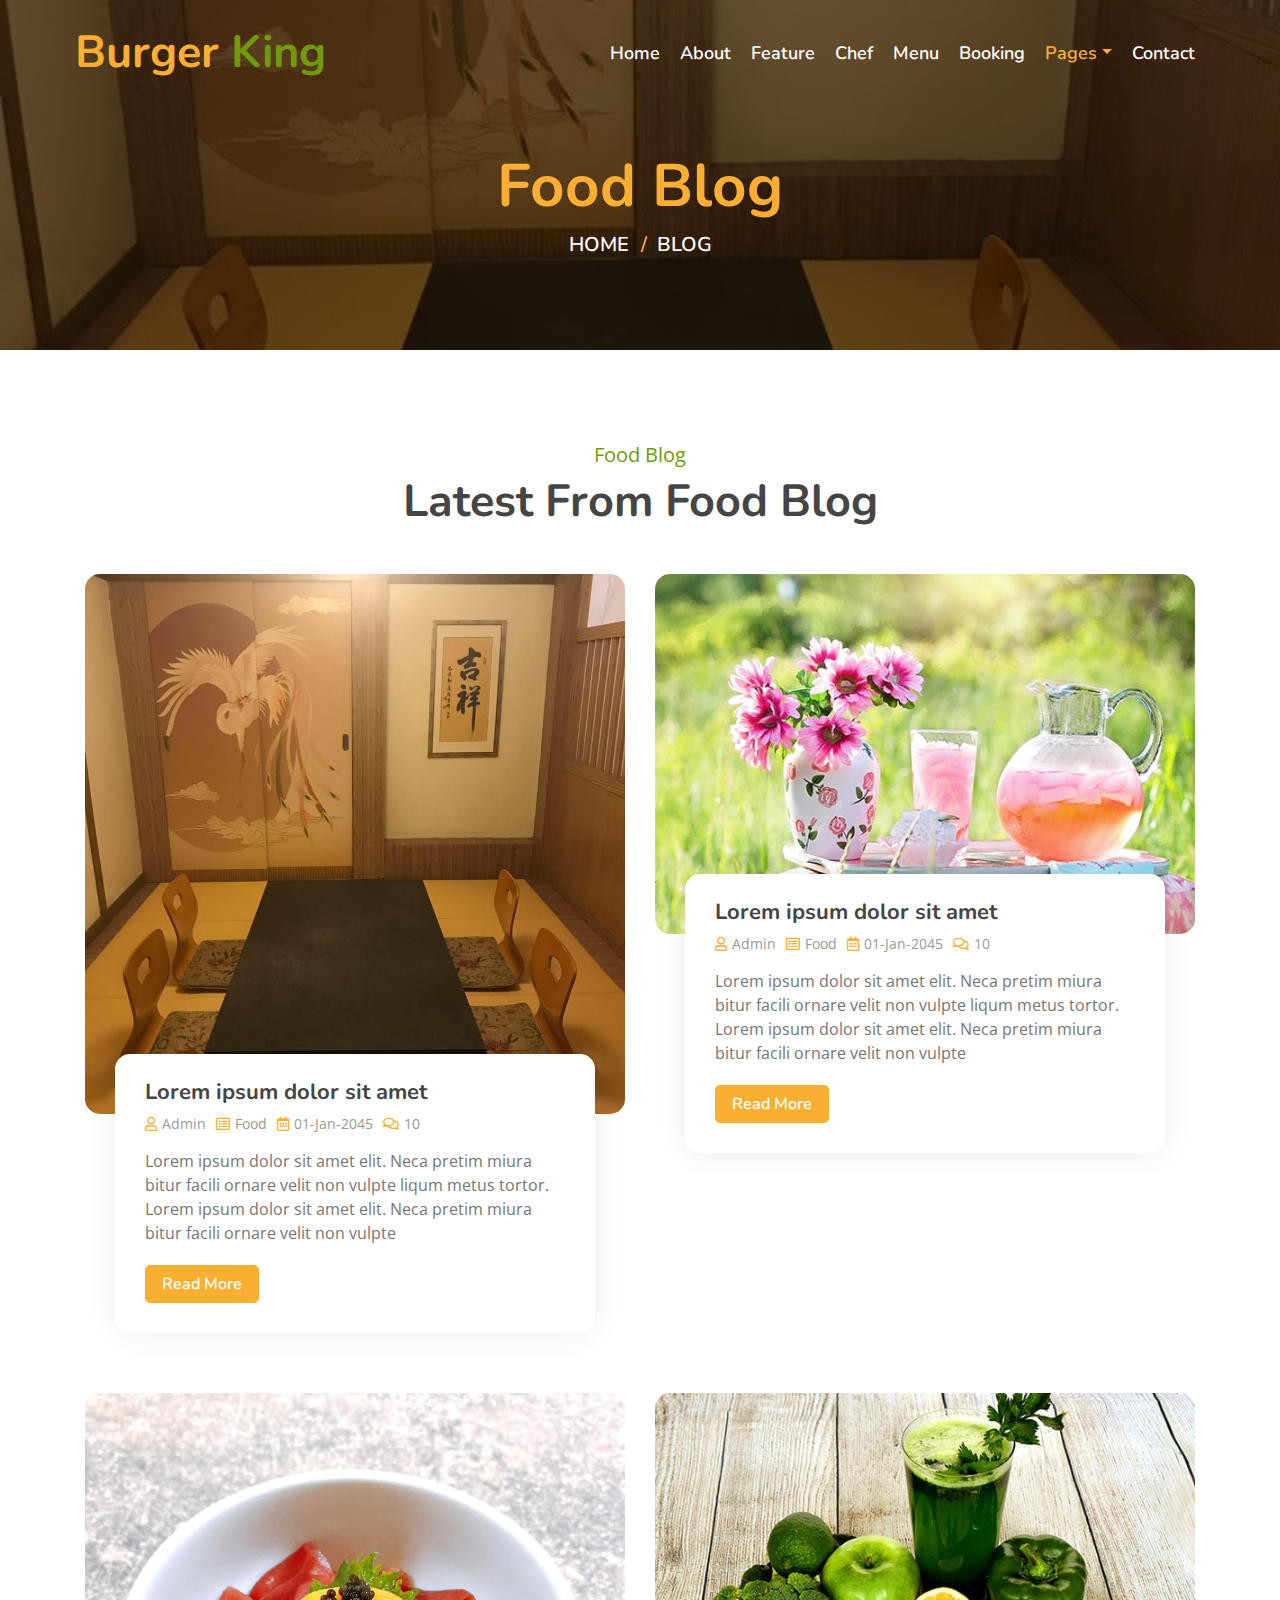
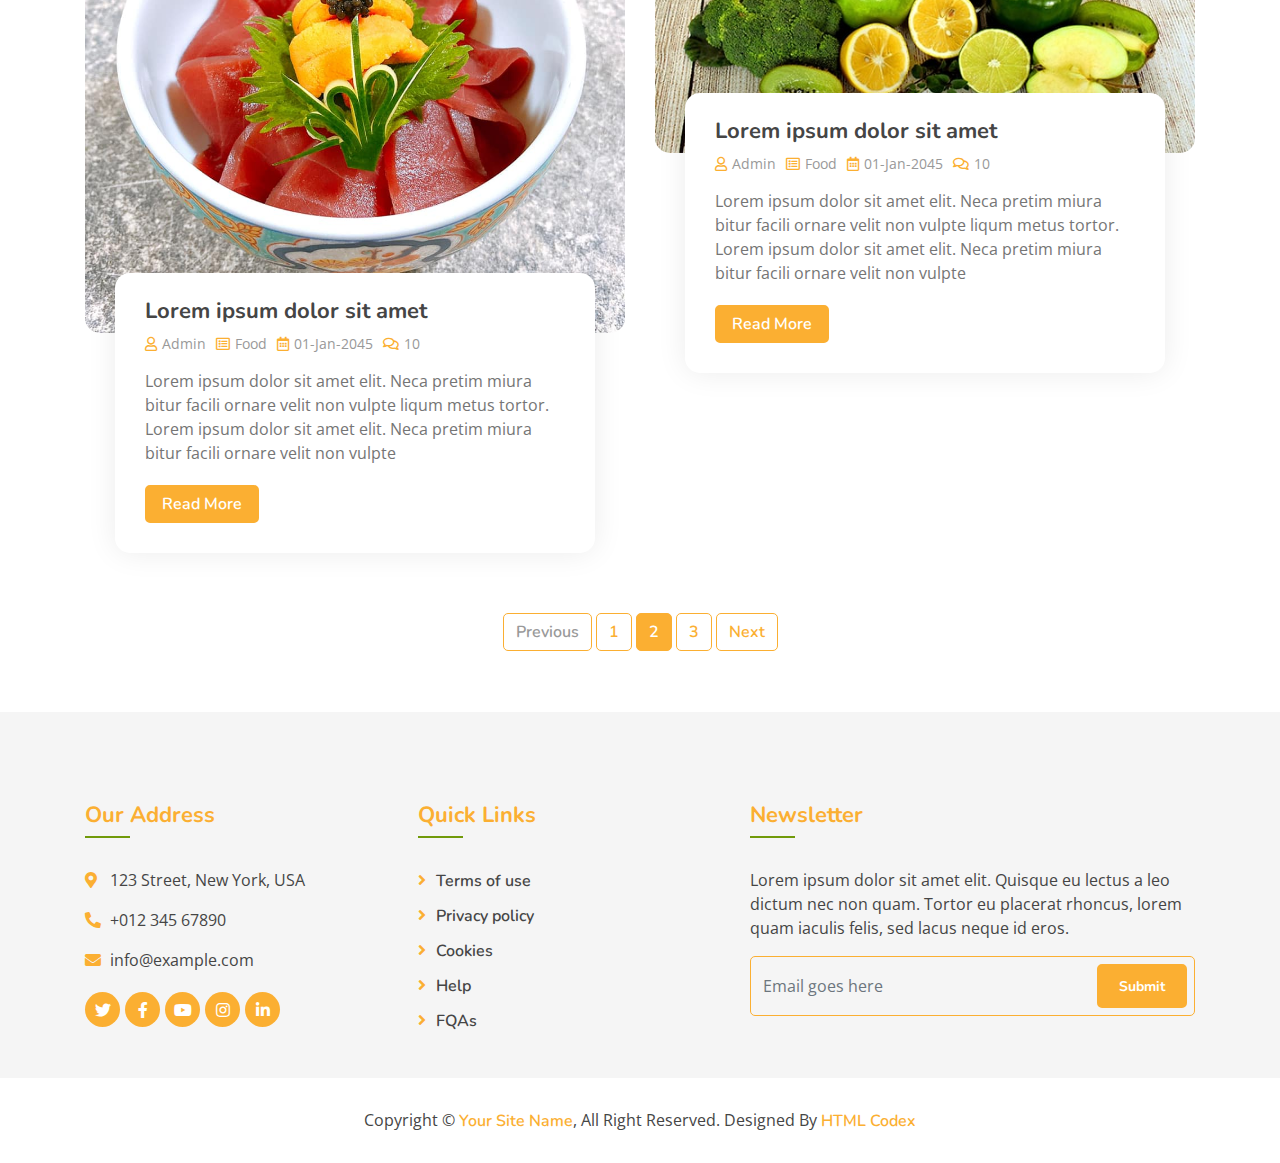
<file: blog.html>
<!DOCTYPE html>
<html lang="en">
    <head>
        <meta charset="utf-8">
        <title>Burger King - Food Website Template</title>
        <meta content="width=device-width, initial-scale=1.0" name="viewport">
        <meta content="Free Website Template" name="keywords">
        <meta content="Free Website Template" name="description">

        <!-- Favicon -->
        <link href="img/favicon.ico" rel="icon">

        <!-- Google Font -->
        <link href="https://fonts.googleapis.com/css?family=Open+Sans:300,400|Nunito:600,700" rel="stylesheet"> 
        
        <!-- CSS Libraries -->
        <link href="https://stackpath.bootstrapcdn.com/bootstrap/4.4.1/css/bootstrap.min.css" rel="stylesheet">
        <link href="https://cdnjs.cloudflare.com/ajax/libs/font-awesome/5.10.0/css/all.min.css" rel="stylesheet">
        <link href="lib/animate/animate.min.css" rel="stylesheet">
        <link href="lib/owlcarousel/assets/owl.carousel.min.css" rel="stylesheet">
        <link href="lib/flaticon/font/flaticon.css" rel="stylesheet">
        <link href="lib/tempusdominus/css/tempusdominus-bootstrap-4.min.css" rel="stylesheet" />

        <!-- Template Stylesheet -->
        <link href="css/style.css" rel="stylesheet">
    </head>

    <body>
        <!-- Nav Bar Start -->
        <div class="navbar navbar-expand-lg bg-light navbar-light">
            <div class="container-fluid">
                <a href="index.html" class="navbar-brand">Burger <span>King</span></a>
                <button type="button" class="navbar-toggler" data-toggle="collapse" data-target="#navbarCollapse">
                    <span class="navbar-toggler-icon"></span>
                </button>

                <div class="collapse navbar-collapse justify-content-between" id="navbarCollapse">
                    <div class="navbar-nav ml-auto">
                        <a href="index.html" class="nav-item nav-link">Home</a>
                        <a href="about.html" class="nav-item nav-link">About</a>
                        <a href="feature.html" class="nav-item nav-link">Feature</a>
                        <a href="team.html" class="nav-item nav-link">Chef</a>
                        <a href="menu.html" class="nav-item nav-link">Menu</a>
                        <a href="booking.html" class="nav-item nav-link">Booking</a>
                        <div class="nav-item dropdown">
                            <a href="#" class="nav-link dropdown-toggle active" data-toggle="dropdown">Pages</a>
                            <div class="dropdown-menu">
                                <a href="blog.html" class="dropdown-item">Blog Grid</a>
                                <a href="single.html" class="dropdown-item">Blog Detail</a>
                            </div>
                        </div>
                        <a href="contact.html" class="nav-item nav-link">Contact</a>
                    </div>
                </div>
            </div>
        </div>
        <!-- Nav Bar End -->
        
        
        <!-- Page Header Start -->
        <div class="page-header">
            <div class="container">
                <div class="row">
                    <div class="col-12">
                        <h2>Food Blog</h2>
                    </div>
                    <div class="col-12">
                        <a href="">Home</a>
                        <a href="">Blog</a>
                    </div>
                </div>
            </div>
        </div>
        <!-- Page Header End -->
        
        
        <!-- Blog Start -->
        <div class="blog">
            <div class="container">
                <div class="section-header text-center">
                    <p>Food Blog</p>
                    <h2>Latest From Food Blog</h2>
                </div>
                <div class="row">
                    <div class="col-md-6">
                        <div class="blog-item">
                            <div class="blog-img">
                                <img src="img/blog-1.jpg" alt="Blog">
                            </div>
                            <div class="blog-content">
                                <h2 class="blog-title">Lorem ipsum dolor sit amet</h2>
                                <div class="blog-meta">
                                    <p><i class="far fa-user"></i>Admin</p>
                                    <p><i class="far fa-list-alt"></i>Food</p>
                                    <p><i class="far fa-calendar-alt"></i>01-Jan-2045</p>
                                    <p><i class="far fa-comments"></i>10</p>
                                </div>
                                <div class="blog-text">
                                    <p>
                                        Lorem ipsum dolor sit amet elit. Neca pretim miura bitur facili ornare velit non vulpte liqum metus tortor. Lorem ipsum dolor sit amet elit. Neca pretim miura bitur facili ornare velit non vulpte
                                    </p>
                                    <a class="btn custom-btn" href="">Read More</a>
                                </div>
                            </div>
                        </div>
                    </div>
                    <div class="col-md-6">
                        <div class="blog-item">
                            <div class="blog-img">
                                <img src="img/blog-2.jpg" alt="Blog">
                            </div>
                            <div class="blog-content">
                                <h2 class="blog-title">Lorem ipsum dolor sit amet</h2>
                                <div class="blog-meta">
                                    <p><i class="far fa-user"></i>Admin</p>
                                    <p><i class="far fa-list-alt"></i>Food</p>
                                    <p><i class="far fa-calendar-alt"></i>01-Jan-2045</p>
                                    <p><i class="far fa-comments"></i>10</p>
                                </div>
                                <div class="blog-text">
                                    <p>
                                        Lorem ipsum dolor sit amet elit. Neca pretim miura bitur facili ornare velit non vulpte liqum metus tortor. Lorem ipsum dolor sit amet elit. Neca pretim miura bitur facili ornare velit non vulpte
                                    </p>
                                    <a class="btn custom-btn" href="">Read More</a>
                                </div>
                            </div>
                        </div>
                    </div>
                    <div class="col-md-6">
                        <div class="blog-item">
                            <div class="blog-img">
                                <img src="img/blog-3.jpg" alt="Blog">
                            </div>
                            <div class="blog-content">
                                <h2 class="blog-title">Lorem ipsum dolor sit amet</h2>
                                <div class="blog-meta">
                                    <p><i class="far fa-user"></i>Admin</p>
                                    <p><i class="far fa-list-alt"></i>Food</p>
                                    <p><i class="far fa-calendar-alt"></i>01-Jan-2045</p>
                                    <p><i class="far fa-comments"></i>10</p>
                                </div>
                                <div class="blog-text">
                                    <p>
                                        Lorem ipsum dolor sit amet elit. Neca pretim miura bitur facili ornare velit non vulpte liqum metus tortor. Lorem ipsum dolor sit amet elit. Neca pretim miura bitur facili ornare velit non vulpte
                                    </p>
                                    <a class="btn custom-btn" href="">Read More</a>
                                </div>
                            </div>
                        </div>
                    </div>
                    <div class="col-md-6">
                        <div class="blog-item">
                            <div class="blog-img">
                                <img src="img/blog-4.jpg" alt="Blog">
                            </div>
                            <div class="blog-content">
                                <h2 class="blog-title">Lorem ipsum dolor sit amet</h2>
                                <div class="blog-meta">
                                    <p><i class="far fa-user"></i>Admin</p>
                                    <p><i class="far fa-list-alt"></i>Food</p>
                                    <p><i class="far fa-calendar-alt"></i>01-Jan-2045</p>
                                    <p><i class="far fa-comments"></i>10</p>
                                </div>
                                <div class="blog-text">
                                    <p>
                                        Lorem ipsum dolor sit amet elit. Neca pretim miura bitur facili ornare velit non vulpte liqum metus tortor. Lorem ipsum dolor sit amet elit. Neca pretim miura bitur facili ornare velit non vulpte
                                    </p>
                                    <a class="btn custom-btn" href="">Read More</a>
                                </div>
                            </div>
                        </div>
                    </div>
                </div>
                <div class="row">
                    <div class="col-12">
                        <ul class="pagination justify-content-center">
                            <li class="page-item disabled"><a class="page-link" href="#">Previous</a></li>
                            <li class="page-item"><a class="page-link" href="#">1</a></li>
                            <li class="page-item active"><a class="page-link" href="#">2</a></li>
                            <li class="page-item"><a class="page-link" href="#">3</a></li>
                            <li class="page-item"><a class="page-link" href="#">Next</a></li>
                        </ul> 
                    </div>
                </div>
            </div>
        </div>
        <!-- Blog End -->


        <!-- Footer Start -->
        <div class="footer">
            <div class="container">
                <div class="row">
                    <div class="col-lg-7">
                        <div class="row">
                            <div class="col-md-6">
                                <div class="footer-contact">
                                    <h2>Our Address</h2>
                                    <p><i class="fa fa-map-marker-alt"></i>123 Street, New York, USA</p>
                                    <p><i class="fa fa-phone-alt"></i>+012 345 67890</p>
                                    <p><i class="fa fa-envelope"></i>info@example.com</p>
                                    <div class="footer-social">
                                        <a href=""><i class="fab fa-twitter"></i></a>
                                        <a href=""><i class="fab fa-facebook-f"></i></a>
                                        <a href=""><i class="fab fa-youtube"></i></a>
                                        <a href=""><i class="fab fa-instagram"></i></a>
                                        <a href=""><i class="fab fa-linkedin-in"></i></a>
                                    </div>
                                </div>
                            </div>
                            <div class="col-md-6">
                                <div class="footer-link">
                                    <h2>Quick Links</h2>
                                    <a href="">Terms of use</a>
                                    <a href="">Privacy policy</a>
                                    <a href="">Cookies</a>
                                    <a href="">Help</a>
                                    <a href="">FQAs</a>
                                </div>
                            </div>
                        </div>
                    </div>
                    <div class="col-lg-5">
                        <div class="footer-newsletter">
                            <h2>Newsletter</h2>
                            <p>
                                Lorem ipsum dolor sit amet elit. Quisque eu lectus a leo dictum nec non quam. Tortor eu placerat rhoncus, lorem quam iaculis felis, sed lacus neque id eros.
                            </p>
                            <div class="form">
                                <input class="form-control" placeholder="Email goes here">
                                <button class="btn custom-btn">Submit</button>
                            </div>
                        </div>
                    </div>
                </div>
            </div>
            <div class="copyright">
                <div class="container">
                    <p>Copyright &copy; <a href="#">Your Site Name</a>, All Right Reserved.</p>
                    <p>Designed By <a href="https://htmlcodex.com">HTML Codex</a></p>
                </div>
            </div>
        </div>
        <!-- Footer End -->

        <a href="#" class="back-to-top"><i class="fa fa-chevron-up"></i></a>

        <!-- JavaScript Libraries -->
        <script src="https://code.jquery.com/jquery-3.4.1.min.js"></script>
        <script src="https://stackpath.bootstrapcdn.com/bootstrap/4.4.1/js/bootstrap.bundle.min.js"></script>
        <script src="lib/easing/easing.min.js"></script>
        <script src="lib/owlcarousel/owl.carousel.min.js"></script>
        <script src="lib/tempusdominus/js/moment.min.js"></script>
        <script src="lib/tempusdominus/js/moment-timezone.min.js"></script>
        <script src="lib/tempusdominus/js/tempusdominus-bootstrap-4.min.js"></script>
        
        <!-- Contact Javascript File -->
        <script src="mail/jqBootstrapValidation.min.js"></script>
        <script src="mail/contact.js"></script>

        <!-- Template Javascript -->
        <script src="js/main.js"></script>
    </body>
</html>
</file>
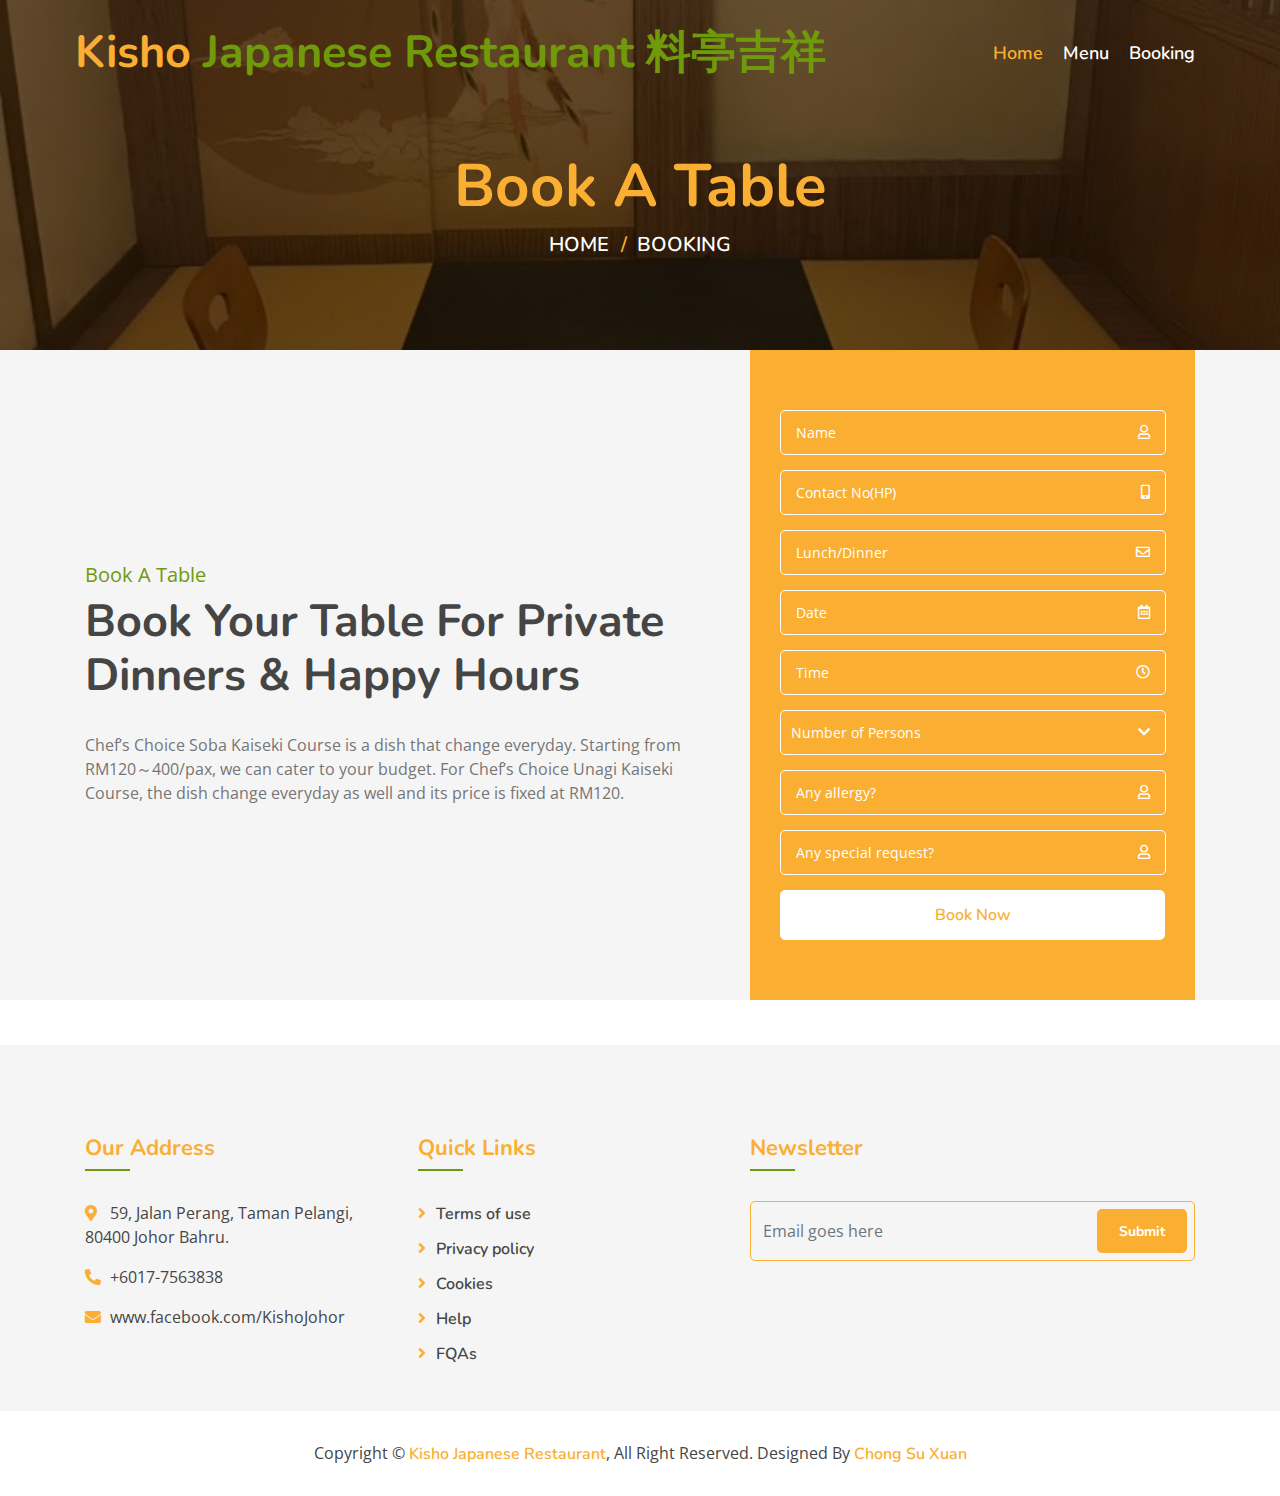
<file: booking.html>
<!DOCTYPE html>
<html lang="en">
    <head>
        <meta charset="utf-8">
        <title>Kisho Japanese Restaurant 料亭吉祥</title>
        <meta content="width=device-width, initial-scale=1.0" name="viewport">
        <meta content="Free Website Template" name="keywords">
        <meta content="Free Website Template" name="description">


        <!-- Favicon -->
        <link href="img/favicon.ico" rel="icon">

        <!-- Google Font -->
        <link href="https://fonts.googleapis.com/css?family=Open+Sans:300,400|Nunito:600,700" rel="stylesheet"> 
        
        <!-- CSS Libraries -->
        <link href="https://stackpath.bootstrapcdn.com/bootstrap/4.4.1/css/bootstrap.min.css" rel="stylesheet">
        <link href="https://cdnjs.cloudflare.com/ajax/libs/font-awesome/5.10.0/css/all.min.css" rel="stylesheet">
        <link href="lib/animate/animate.min.css" rel="stylesheet">
        <link href="lib/owlcarousel/assets/owl.carousel.min.css" rel="stylesheet">
        <link href="lib/flaticon/font/flaticon.css" rel="stylesheet">
        <link href="lib/tempusdominus/css/tempusdominus-bootstrap-4.min.css" rel="stylesheet" />

        <!-- Template Stylesheet -->
        <link href="css/style.css" rel="stylesheet">
    </head>

    <body>
        <!-- Nav Bar Start -->
        <div class="navbar navbar-expand-lg bg-light navbar-light">
            <div class="container-fluid">
                <a href="index.html" class="navbar-brand">Kisho <span>Japanese <span>Restaurant <span>料亭吉祥</span></a>
                <button type="button" class="navbar-toggler" data-toggle="collapse" data-target="#navbarCollapse">
                    <span class="navbar-toggler-icon"></span>
                </button>


                <div class="collapse navbar-collapse justify-content-between" id="navbarCollapse">
                    <div class="navbar-nav ml-auto">
                        <a href="index.html" class="nav-item nav-link active">Home</a>
                         <!--<a href="about.html" class="nav-item nav-link">About</a>
                        <a href="feature.html" class="nav-item nav-link">Feature</a>
                        <a href="team.html" class="nav-item nav-link">Chef</a>-->
                        <a href="menu.html" class="nav-item nav-link">Menu</a>
                        <a href="booking.html" class="nav-item nav-link">Booking</a>
                        <!--<div class="nav-item dropdown">
                            <a href="#" class="nav-link dropdown-toggle" data-toggle="dropdown">Pages</a>
                            <div class="dropdown-menu">
                                <a href="blog.html" class="dropdown-item">Blog Grid</a>
                                <a href="single.html" class="dropdown-item">Blog Detail</a>
                            </div>
                        </div>
                        <a href="contact.html" class="nav-item nav-link">Contact</a>-->
                    </div>
                </div>
            </div>
        </div>
        <!-- Nav Bar End -->
        
        
        <!-- Page Header Start -->
        <div class="page-header mb-0">
            <div class="container">
                <div class="row">
                    <div class="col-12">
                        <h2>Book A Table</h2>
                    </div>
                    <div class="col-12">
                        <a href="">Home</a>
                        <a href="">Booking</a>
                    </div>
                </div>
            </div>
        </div>
        <!-- Page Header End -->
        

        <!-- Booking Start -->
        <div class="booking">
            <div class="container">
                <div class="row align-items-center">
                    <div class="col-lg-7">
                        <div class="booking-content">
                            <div class="section-header">
                                <p>Book A Table</p>
                                <h2>Book Your Table For Private Dinners & Happy Hours</h2>
                            </div>
                            <div class="about-text">
                                <p>
                                    Chef’s Choice Soba Kaiseki Course is a dish that change everyday. Starting from RM120～400/pax, we can cater to your budget. For Chef’s Choice Unagi Kaiseki Course, the dish change everyday as well and its price is fixed at RM120.
                                    
                                    
                                </p>
                                <p>
                                    
                            </div>
                        </div>
                    </div>
                    <div class="col-lg-5">
                        <div class="booking-form">
                            <form>
                                <div class="control-group">
                                    <div class="input-group">
                                        <input type="text" class="form-control" placeholder="Name" required="required" />
                                        <div class="input-group-append">
                                            <div class="input-group-text"><i class="far fa-user"></i></div>
                                        </div>
                                    </div>
                                </div>
                               
                                <div class="control-group">
                                    <div class="input-group">
                                        <input type="text" class="form-control" placeholder="Contact No(HP)" required="required" />
                                        <div class="input-group-append">
                                            <div class="input-group-text"><i class="fa fa-mobile-alt"></i></div>
                                        </div>
                                    </div>
                                </div>
                                <div class="control-group">
                                    <div class="input-group">
                                        <input type="email" class="form-control" placeholder="Lunch/Dinner" required="required" />
                                        <div class="input-group-append">
                                            <div class="input-group-text"><i class="far fa-envelope"></i></div>
                                        </div>
                                    </div>
                                </div>
                                <div class="control-group">
                                    <div class="input-group date" id="date" data-target-input="nearest">
                                        <input type="text" class="form-control datetimepicker-input" placeholder="Date" data-target="#date" data-toggle="datetimepicker"/>
                                        <div class="input-group-append" data-target="#date" data-toggle="datetimepicker">
                                            <div class="input-group-text"><i class="far fa-calendar-alt"></i></div>
                                        </div>
                                    </div>
                                </div>
                                <div class="control-group">
                                    <div class="input-group time" id="time" data-target-input="nearest">
                                        <input type="text" class="form-control datetimepicker-input" placeholder="Time" data-target="#time" data-toggle="datetimepicker"/>
                                        <div class="input-group-append" data-target="#time" data-toggle="datetimepicker">
                                            <div class="input-group-text"><i class="far fa-clock"></i></div>
                                        </div>
                                    </div>
                                </div>
                                <div class="control-group">
                                    <div class="input-group">
                                        <select class="custom-select form-control">
                                            <option selected>Number of Persons</option>
                                            <option value="1">1 Guest</option>
                                            <option value="2">2 Guest</option>
                                            <option value="3">3 Guest</option>
                                            <option value="4">4 Guest</option>
                                            <option value="5">5 Guest</option>
                                            <option value="6">6 Guest</option>
                                            <option value="7">7 Guest</option>
                                            <option value="8">8 Guest</option>
                                            <option value="9">9 Guest</option>
                                            <option value="10">10 Guest</option>
                                        </select>
                                        <div class="input-group-append">
                                            <div class="input-group-text"><i class="fa fa-chevron-down"></i></div>
                                        </div>
                                    </div>
                                </div>
                                    <div class="control-group">
                                        <div class="input-group">
                                            <input type="text" class="form-control" placeholder="Any allergy?" required="required" />
                                            <div class="input-group-append">
                                                <div class="input-group-text"><i class="far fa-user"></i></div>
                                            </div>
                                        </div>
                                </div>
                                <div>
                                    <div class="control-group">
                                        <div class="input-group">
                                            <input type="text" class="form-control" placeholder="Any special request?" required="required" />
                                            <div class="input-group-append">
                                                <div class="input-group-text"><i class="far fa-user"></i></div>
                                            </div>
                                        </div>
                                    </div>
                                    <button class="btn custom-btn" type="submit">Book Now</button>
                                </div>
                            </form>
                        </div>
                    </div>
                </div>
            </div>
        </div>
        <!-- Booking End -->
        
        
        <!-- Menu Start -->
        <!--<div class="menu">
            <div class="container">
                <div class="section-header text-center">
                    <p>Food Menu</p>
                    <h2>Delicious Food Menu</h2>
                </div>
                <div class="menu-tab">
                    <ul class="nav nav-pills justify-content-center">
                        <li class="nav-item">
                            <a class="nav-link active" data-toggle="pill" href="#burgers">Burgers</a>
                        </li>
                        <li class="nav-item">
                            <a class="nav-link" data-toggle="pill" href="#snacks">Snacks</a>
                        </li>
                        <li class="nav-item">
                            <a class="nav-link" data-toggle="pill" href="#beverages">Beverages</a>
                        </li>
                    </ul>
                    <div class="tab-content">
                        <div id="burgers" class="container tab-pane active">
                            <div class="row">
                                <div class="col-lg-7 col-md-12">
                                    <div class="menu-item">
                                        <div class="menu-img">
                                            <img src="img/menu-burger.jpg" alt="Image">
                                        </div>
                                        <div class="menu-text">
                                            <h3><span>Mini cheese Burger</span> <strong>$9.00</strong></h3>
                                            <p>Lorem ipsum dolor sit amet elit. Phasel nec preti facil</p>
                                        </div>
                                    </div>
                                    <div class="menu-item">
                                        <div class="menu-img">
                                            <img src="img/menu-burger.jpg" alt="Image">
                                        </div>
                                        <div class="menu-text">
                                            <h3><span>Double size burger</span> <strong>$11.00</strong></h3>
                                            <p>Lorem ipsum dolor sit amet elit. Phasel nec preti facil</p>
                                        </div>
                                    </div>
                                    <div class="menu-item">
                                        <div class="menu-img">
                                            <img src="img/menu-burger.jpg" alt="Image">
                                        </div>
                                        <div class="menu-text">
                                            <h3><span>Bacon, EGG and Cheese</span> <strong>$13.00</strong></h3>
                                            <p>Lorem ipsum dolor sit amet elit. Phasel nec preti facil</p>
                                        </div>
                                    </div>
                                    <div class="menu-item">
                                        <div class="menu-img">
                                            <img src="img/menu-burger.jpg" alt="Image">
                                        </div>
                                        <div class="menu-text">
                                            <h3><span>Pulled porx Burger</span> <strong>$18.00</strong></h3>
                                            <p>Lorem ipsum dolor sit amet elit. Phasel nec preti facil</p>
                                        </div>
                                    </div>
                                    <div class="menu-item">
                                        <div class="menu-img">
                                            <img src="img/menu-burger.jpg" alt="Image">
                                        </div>
                                        <div class="menu-text">
                                            <h3><span>Fried chicken Burger</span> <strong>$22.00</strong></h3>
                                            <p>Lorem ipsum dolor sit amet elit. Phasel nec preti facil</p>
                                        </div>
                                    </div>
                                </div>
                                <div class="col-lg-5 d-none d-lg-block">
                                    <img src="img/menu-burger-img.jpg" alt="Image">
                                </div>
                            </div>
                        </div>
                        <div id="snacks" class="container tab-pane fade">
                            <div class="row">
                                <div class="col-lg-7 col-md-12">
                                    <div class="menu-item">
                                        <div class="menu-img">
                                            <img src="img/menu-snack.jpg" alt="Image">
                                        </div>
                                        <div class="menu-text">
                                            <h3><span>Corn Tikki - Spicy fried Aloo</span> <strong>$15.00</strong></h3>
                                            <p>Lorem ipsum dolor sit amet elit. Phasel nec preti facil</p>
                                        </div>
                                    </div>
                                    <div class="menu-item">
                                        <div class="menu-img">
                                            <img src="img/menu-snack.jpg" alt="Image">
                                        </div>
                                        <div class="menu-text">
                                            <h3><span>Bread besan Toast</span> <strong>$35.00</strong></h3>
                                            <p>Lorem ipsum dolor sit amet elit. Phasel nec preti facil</p>
                                        </div>
                                    </div>
                                    <div class="menu-item">
                                        <div class="menu-img">
                                            <img src="img/menu-snack.jpg" alt="Image">
                                        </div>
                                        <div class="menu-text">
                                            <h3><span>Healthy soya nugget snacks</span> <strong>$20.00</strong></h3>
                                            <p>Lorem ipsum dolor sit amet elit. Phasel nec preti facil</p>
                                        </div>
                                    </div>
                                    <div class="menu-item">
                                        <div class="menu-img">
                                            <img src="img/menu-snack.jpg" alt="Image">
                                        </div>
                                        <div class="menu-text">
                                            <h3><span>Tandoori Soya Chunks</span> <strong>$30.00</strong></h3>
                                            <p>Lorem ipsum dolor sit amet elit. Phasel nec preti facil</p>
                                        </div>
                                    </div>
                                </div>
                                <div class="col-lg-5 d-none d-lg-block">
                                    <img src="img/menu-snack-img.jpg" alt="Image">
                                </div>
                            </div>
                        </div>
                        <div id="beverages" class="container tab-pane fade">
                            <div class="row">
                                <div class="col-lg-7 col-md-12">
                                    <div class="menu-item">
                                        <div class="menu-img">
                                            <img src="img/menu-beverage.jpg" alt="Image">
                                        </div>
                                        <div class="menu-text">
                                            <h3><span>Single Cup Brew</span> <strong>$7.00</strong></h3>
                                            <p>Lorem ipsum dolor sit amet elit. Phasel nec preti facil</p>
                                        </div>
                                    </div>
                                    <div class="menu-item">
                                        <div class="menu-img">
                                            <img src="img/menu-beverage.jpg" alt="Image">
                                        </div>
                                        <div class="menu-text">
                                            <h3><span>Caffe Americano</span> <strong>$9.00</strong></h3>
                                            <p>Lorem ipsum dolor sit amet elit. Phasel nec preti facil</p>
                                        </div>
                                    </div>
                                    <div class="menu-item">
                                        <div class="menu-img">
                                            <img src="img/menu-beverage.jpg" alt="Image">
                                        </div>
                                        <div class="menu-text">
                                            <h3><span>Caramel Macchiato</span> <strong>$15.00</strong></h3>
                                            <p>Lorem ipsum dolor sit amet elit. Phasel nec preti facil</p>
                                        </div>
                                    </div>
                                    <div class="menu-item">
                                        <div class="menu-img">
                                            <img src="img/menu-beverage.jpg" alt="Image">
                                        </div>
                                        <div class="menu-text">
                                            <h3><span>Standard black coffee</span> <strong>$8.00</strong></h3>
                                            <p>Lorem ipsum dolor sit amet elit. Phasel nec preti facil</p>
                                        </div>
                                    </div>
                                    <div class="menu-item">
                                        <div class="menu-img">
                                            <img src="img/menu-beverage.jpg" alt="Image">
                                        </div>
                                        <div class="menu-text">
                                            <h3><span>Standard black coffee</span> <strong>$12.00</strong></h3>
                                            <p>Lorem ipsum dolor sit amet elit. Phasel nec preti facil</p>
                                        </div>
                                    </div>
                                </div>
                                <div class="col-lg-5 d-none d-lg-block">
                                    <img src="img/menu-beverage-img.jpg" alt="Image">
                                </div>
                            </div>
                        </div>
                    </div>
                </div>
            </div>
        </div>
        <!-- Menu End -->


        <!-- Footer Start -->
        <div class="footer">
            <div class="container">
                <div class="row">
                    <div class="col-lg-7">
                        <div class="row">
                            <div class="col-md-6">
                                <div class="footer-contact">
                                    <h2>Our Address</h2>
                                    <p><i class="fa fa-map-marker-alt"></i>59, Jalan Perang, Taman Pelangi, 80400 Johor Bahru.</p>
                                    <p><i class="fa fa-phone-alt"></i>+6017-7563838</p>
                                    <p><i class="fa fa-envelope"></i>www.facebook.com/KishoJohor</p>
                                   <!-- <div class="footer-social">
                                        <a href=""><i class="fab fa-twitter"></i></a>
                                        <a href=""><i class="fab fa-facebook-f"></i></a>
                                        <a href=""><i class="fab fa-youtube"></i></a>
                                        <a href=""><i class="fab fa-instagram"></i></a>
                                        <a href=""><i class="fab fa-linkedin-in"></i></a>
                                    </div>-->
                                </div>
                            </div>
                            <div class="col-md-6">
                                <div class="footer-link">
                                    <h2>Quick Links</h2>
                                    <a href="">Terms of use</a>
                                    <a href="">Privacy policy</a>
                                    <a href="">Cookies</a>
                                    <a href="">Help</a>
                                    <a href="">FQAs</a>
                                </div>
                            </div>
                        </div>
                    </div>
                    <div class="col-lg-5">
                        <div class="footer-newsletter">
                            <h2>Newsletter</h2>
                            <p>
                               
                            </p>
                            <div class="form">
                                <input class="form-control" placeholder="Email goes here">
                                <button class="btn custom-btn">Submit</button>
                            </div>
                        </div>
                    </div>
                </div>
            </div>
            <div class="copyright">
                <div class="container">
                    <p>Copyright &copy; <a href="#">Kisho Japanese Restaurant</a>, All Right Reserved.</p>
                    <p>Designed By <a href="https://htmlcodex.com">Chong Su Xuan</a></p>
                </div>
            </div>
        </div>
        <!-- Footer End -->

        <a href="#" class="back-to-top"><i class="fa fa-chevron-up"></i></a>

        <!-- JavaScript Libraries -->
        <script src="https://code.jquery.com/jquery-3.4.1.min.js"></script>
        <script src="https://stackpath.bootstrapcdn.com/bootstrap/4.4.1/js/bootstrap.bundle.min.js"></script>
        <script src="lib/easing/easing.min.js"></script>
        <script src="lib/owlcarousel/owl.carousel.min.js"></script>
        <script src="lib/tempusdominus/js/moment.min.js"></script>
        <script src="lib/tempusdominus/js/moment-timezone.min.js"></script>
        <script src="lib/tempusdominus/js/tempusdominus-bootstrap-4.min.js"></script>
        
        <!-- Contact Javascript File -->
        <script src="mail/jqBootstrapValidation.min.js"></script>
        <script src="mail/contact.js"></script>

        <!-- Template Javascript -->
        <script src="js/main.js"></script>
    </body>
</html>
</file>
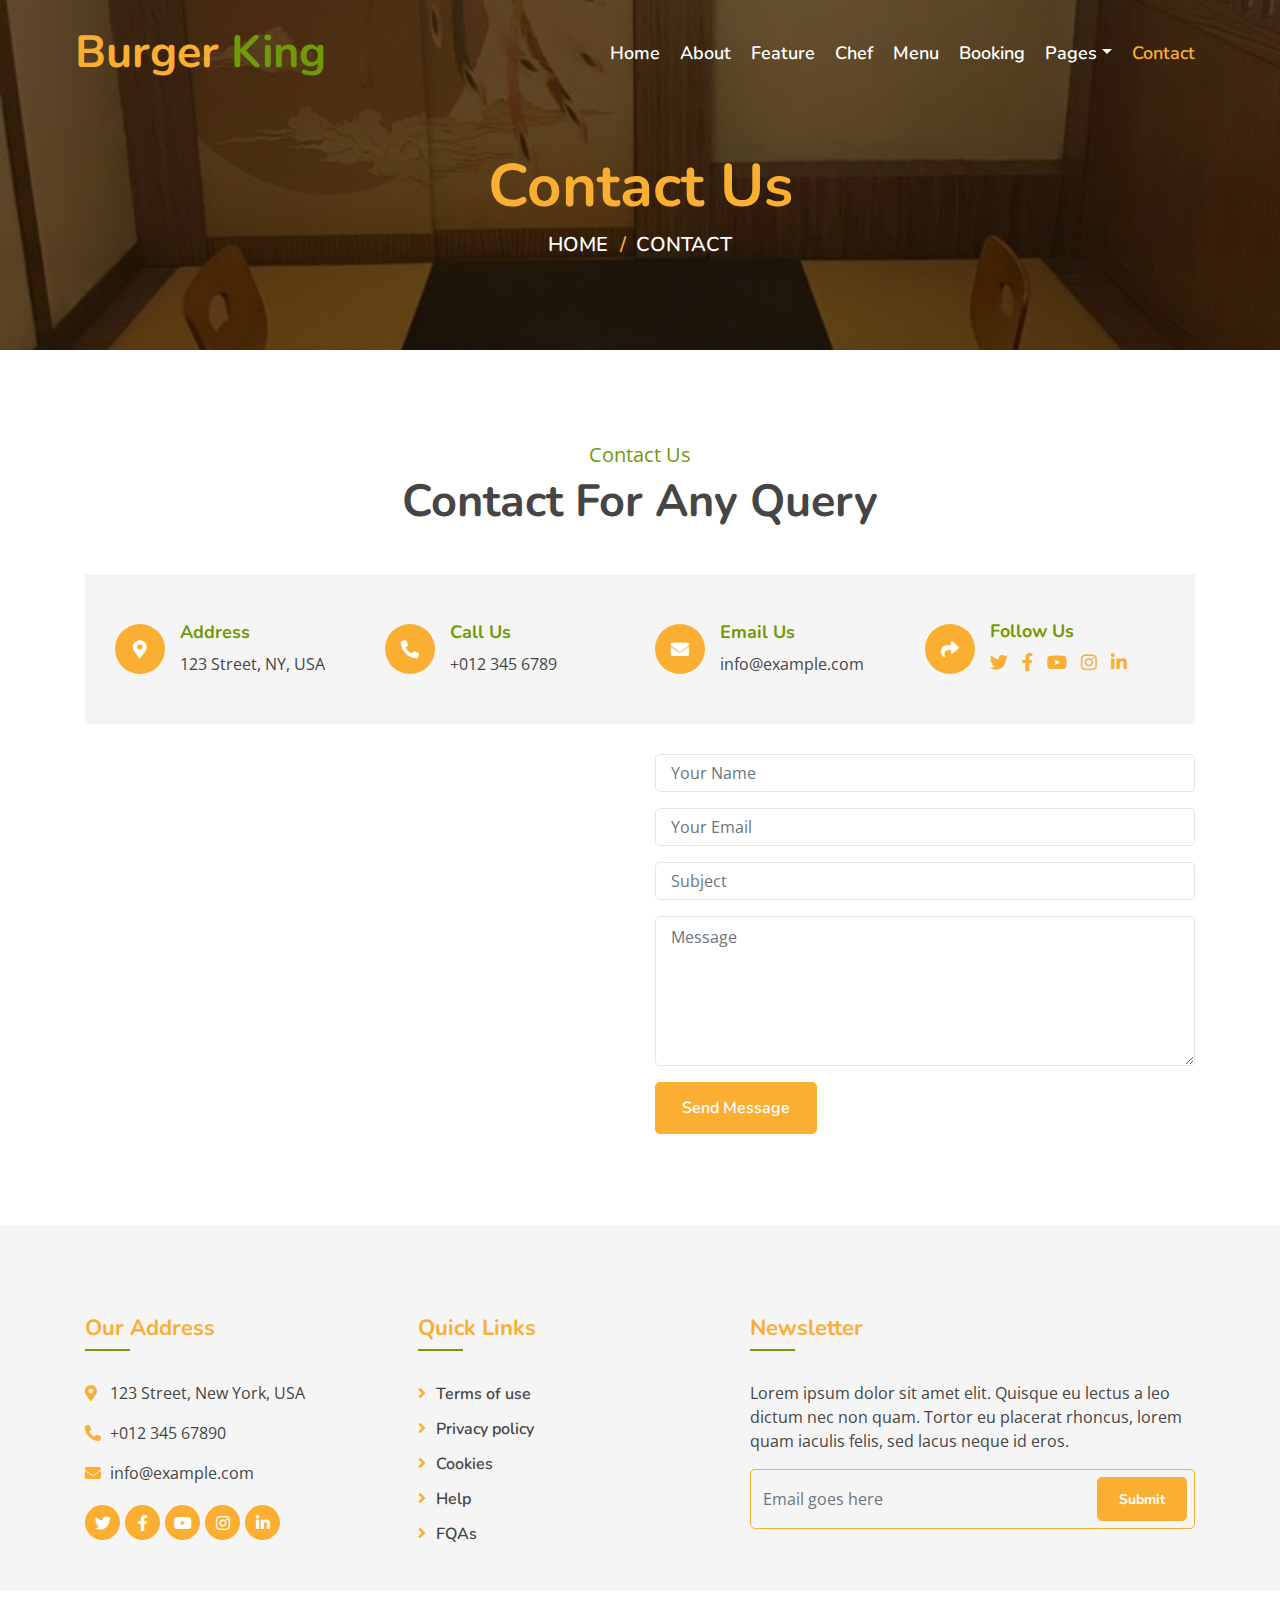
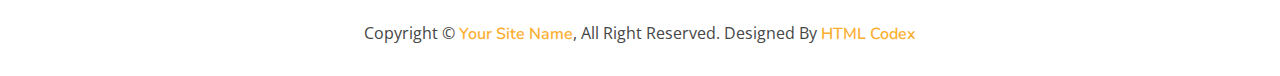
<file: contact.html>
<!DOCTYPE html>
<html lang="en">
    <head>
        <meta charset="utf-8">
        <title>Burger King - Food Website Template</title>
        <meta content="width=device-width, initial-scale=1.0" name="viewport">
        <meta content="Free Website Template" name="keywords">
        <meta content="Free Website Template" name="description">

        <!-- Favicon -->
        <link href="img/favicon.ico" rel="icon">

        <!-- Google Font -->
        <link href="https://fonts.googleapis.com/css?family=Open+Sans:300,400|Nunito:600,700" rel="stylesheet"> 
        
        <!-- CSS Libraries -->
        <link href="https://stackpath.bootstrapcdn.com/bootstrap/4.4.1/css/bootstrap.min.css" rel="stylesheet">
        <link href="https://cdnjs.cloudflare.com/ajax/libs/font-awesome/5.10.0/css/all.min.css" rel="stylesheet">
        <link href="lib/animate/animate.min.css" rel="stylesheet">
        <link href="lib/owlcarousel/assets/owl.carousel.min.css" rel="stylesheet">
        <link href="lib/flaticon/font/flaticon.css" rel="stylesheet">
        <link href="lib/tempusdominus/css/tempusdominus-bootstrap-4.min.css" rel="stylesheet" />

        <!-- Template Stylesheet -->
        <link href="css/style.css" rel="stylesheet">
    </head>

    <body>
        <!-- Nav Bar Start -->
        <div class="navbar navbar-expand-lg bg-light navbar-light">
            <div class="container-fluid">
                <a href="index.html" class="navbar-brand">Burger <span>King</span></a>
                <button type="button" class="navbar-toggler" data-toggle="collapse" data-target="#navbarCollapse">
                    <span class="navbar-toggler-icon"></span>
                </button>

                <div class="collapse navbar-collapse justify-content-between" id="navbarCollapse">
                    <div class="navbar-nav ml-auto">
                        <a href="index.html" class="nav-item nav-link">Home</a>
                        <a href="about.html" class="nav-item nav-link">About</a>
                        <a href="feature.html" class="nav-item nav-link">Feature</a>
                        <a href="team.html" class="nav-item nav-link">Chef</a>
                        <a href="menu.html" class="nav-item nav-link">Menu</a>
                        <a href="booking.html" class="nav-item nav-link">Booking</a>
                        <div class="nav-item dropdown">
                            <a href="#" class="nav-link dropdown-toggle" data-toggle="dropdown">Pages</a>
                            <div class="dropdown-menu">
                                <a href="blog.html" class="dropdown-item">Blog Grid</a>
                                <a href="single.html" class="dropdown-item">Blog Detail</a>
                            </div>
                        </div>
                        <a href="contact.html" class="nav-item nav-link active">Contact</a>
                    </div>
                </div>
            </div>
        </div>
        <!-- Nav Bar End -->
        
        
        <!-- Page Header Start -->
        <div class="page-header">
            <div class="container">
                <div class="row">
                    <div class="col-12">
                        <h2>Contact Us</h2>
                    </div>
                    <div class="col-12">
                        <a href="">Home</a>
                        <a href="">Contact</a>
                    </div>
                </div>
            </div>
        </div>
        <!-- Page Header End -->
        
        
        <!-- Contact Start -->
        <div class="contact">
            <div class="container">
                <div class="section-header text-center">
                    <p>Contact Us</p>
                    <h2>Contact For Any Query</h2>
                </div>
                <div class="row align-items-center contact-information">
                    <div class="col-md-6 col-lg-3">
                        <div class="contact-info">
                            <div class="contact-icon">
                                <i class="fa fa-map-marker-alt"></i>
                            </div>
                            <div class="contact-text">
                                <h3>Address</h3>
                                <p>123 Street, NY, USA</p>
                            </div>
                        </div>
                    </div>
                    <div class="col-md-6 col-lg-3">
                        <div class="contact-info">
                            <div class="contact-icon">
                                <i class="fa fa-phone-alt"></i>
                            </div>
                            <div class="contact-text">
                                <h3>Call Us</h3>
                                <p>+012 345 6789</p>
                            </div>
                        </div>
                    </div>
                    <div class="col-md-6 col-lg-3">
                        <div class="contact-info">
                            <div class="contact-icon">
                                <i class="fa fa-envelope"></i>
                            </div>
                            <div class="contact-text">
                                <h3>Email Us</h3>
                                <p>info@example.com</p>
                            </div>
                        </div>
                    </div>
                    <div class="col-md-6 col-lg-3">
                        <div class="contact-info">
                            <div class="contact-icon">
                                <i class="fa fa-share"></i>
                            </div>
                            <div class="contact-text">
                                <h3>Follow Us</h3>
                                <div class="contact-social">
                                    <a href=""><i class="fab fa-twitter"></i></a>
                                    <a href=""><i class="fab fa-facebook-f"></i></a>
                                    <a href=""><i class="fab fa-youtube"></i></a>
                                    <a href=""><i class="fab fa-instagram"></i></a>
                                    <a href=""><i class="fab fa-linkedin-in"></i></a>
                                </div>
                            </div>
                        </div>
                    </div>
                </div>
                <div class="row contact-form">
                    <div class="col-md-6">
                        <iframe src="https://www.google.com/maps/embed?pb=!1m18!1m12!1m3!1d3001156.4288297426!2d-78.01371936852176!3d42.72876761954724!2m3!1f0!2f0!3f0!3m2!1i1024!2i768!4f13.1!3m3!1m2!1s0x4ccc4bf0f123a5a9%3A0xddcfc6c1de189567!2sNew%20York%2C%20USA!5e0!3m2!1sen!2sbd!4v1600663868074!5m2!1sen!2sbd" frameborder="0" style="border:0;" allowfullscreen="" aria-hidden="false" tabindex="0"></iframe>
                    </div>
                    <div class="col-md-6">
                        <div id="success"></div>
                        <form name="sentMessage" id="contactForm" novalidate="novalidate">
                            <div class="control-group">
                                <input type="text" class="form-control" id="name" placeholder="Your Name" required="required" data-validation-required-message="Please enter your name" />
                                <p class="help-block text-danger"></p>
                            </div>
                            <div class="control-group">
                                <input type="email" class="form-control" id="email" placeholder="Your Email" required="required" data-validation-required-message="Please enter your email" />
                                <p class="help-block text-danger"></p>
                            </div>
                            <div class="control-group">
                                <input type="text" class="form-control" id="subject" placeholder="Subject" required="required" data-validation-required-message="Please enter a subject" />
                                <p class="help-block text-danger"></p>
                            </div>
                            <div class="control-group">
                                <textarea class="form-control" id="message" placeholder="Message" required="required" data-validation-required-message="Please enter your message"></textarea>
                                <p class="help-block text-danger"></p>
                            </div>
                            <div>
                                <button class="btn custom-btn" type="submit" id="sendMessageButton">Send Message</button>
                            </div>
                        </form>
                    </div>
                </div>
            </div>
        </div>
        <!-- Contact End -->


        <!-- Footer Start -->
        <div class="footer">
            <div class="container">
                <div class="row">
                    <div class="col-lg-7">
                        <div class="row">
                            <div class="col-md-6">
                                <div class="footer-contact">
                                    <h2>Our Address</h2>
                                    <p><i class="fa fa-map-marker-alt"></i>123 Street, New York, USA</p>
                                    <p><i class="fa fa-phone-alt"></i>+012 345 67890</p>
                                    <p><i class="fa fa-envelope"></i>info@example.com</p>
                                    <div class="footer-social">
                                        <a href=""><i class="fab fa-twitter"></i></a>
                                        <a href=""><i class="fab fa-facebook-f"></i></a>
                                        <a href=""><i class="fab fa-youtube"></i></a>
                                        <a href=""><i class="fab fa-instagram"></i></a>
                                        <a href=""><i class="fab fa-linkedin-in"></i></a>
                                    </div>
                                </div>
                            </div>
                            <div class="col-md-6">
                                <div class="footer-link">
                                    <h2>Quick Links</h2>
                                    <a href="">Terms of use</a>
                                    <a href="">Privacy policy</a>
                                    <a href="">Cookies</a>
                                    <a href="">Help</a>
                                    <a href="">FQAs</a>
                                </div>
                            </div>
                        </div>
                    </div>
                    <div class="col-lg-5">
                        <div class="footer-newsletter">
                            <h2>Newsletter</h2>
                            <p>
                                Lorem ipsum dolor sit amet elit. Quisque eu lectus a leo dictum nec non quam. Tortor eu placerat rhoncus, lorem quam iaculis felis, sed lacus neque id eros.
                            </p>
                            <div class="form">
                                <input class="form-control" placeholder="Email goes here">
                                <button class="btn custom-btn">Submit</button>
                            </div>
                        </div>
                    </div>
                </div>
            </div>
            <div class="copyright">
                <div class="container">
                    <p>Copyright &copy; <a href="#">Your Site Name</a>, All Right Reserved.</p>
                    <p>Designed By <a href="https://htmlcodex.com">HTML Codex</a></p>
                </div>
            </div>
        </div>
        <!-- Footer End -->

        <a href="#" class="back-to-top"><i class="fa fa-chevron-up"></i></a>

        <!-- JavaScript Libraries -->
        <script src="https://code.jquery.com/jquery-3.4.1.min.js"></script>
        <script src="https://stackpath.bootstrapcdn.com/bootstrap/4.4.1/js/bootstrap.bundle.min.js"></script>
        <script src="lib/easing/easing.min.js"></script>
        <script src="lib/owlcarousel/owl.carousel.min.js"></script>
        <script src="lib/tempusdominus/js/moment.min.js"></script>
        <script src="lib/tempusdominus/js/moment-timezone.min.js"></script>
        <script src="lib/tempusdominus/js/tempusdominus-bootstrap-4.min.js"></script>
        
        <!-- Contact Javascript File -->
        <script src="mail/jqBootstrapValidation.min.js"></script>
        <script src="mail/contact.js"></script>

        <!-- Template Javascript -->
        <script src="js/main.js"></script>
    </body>
</html>
</file>
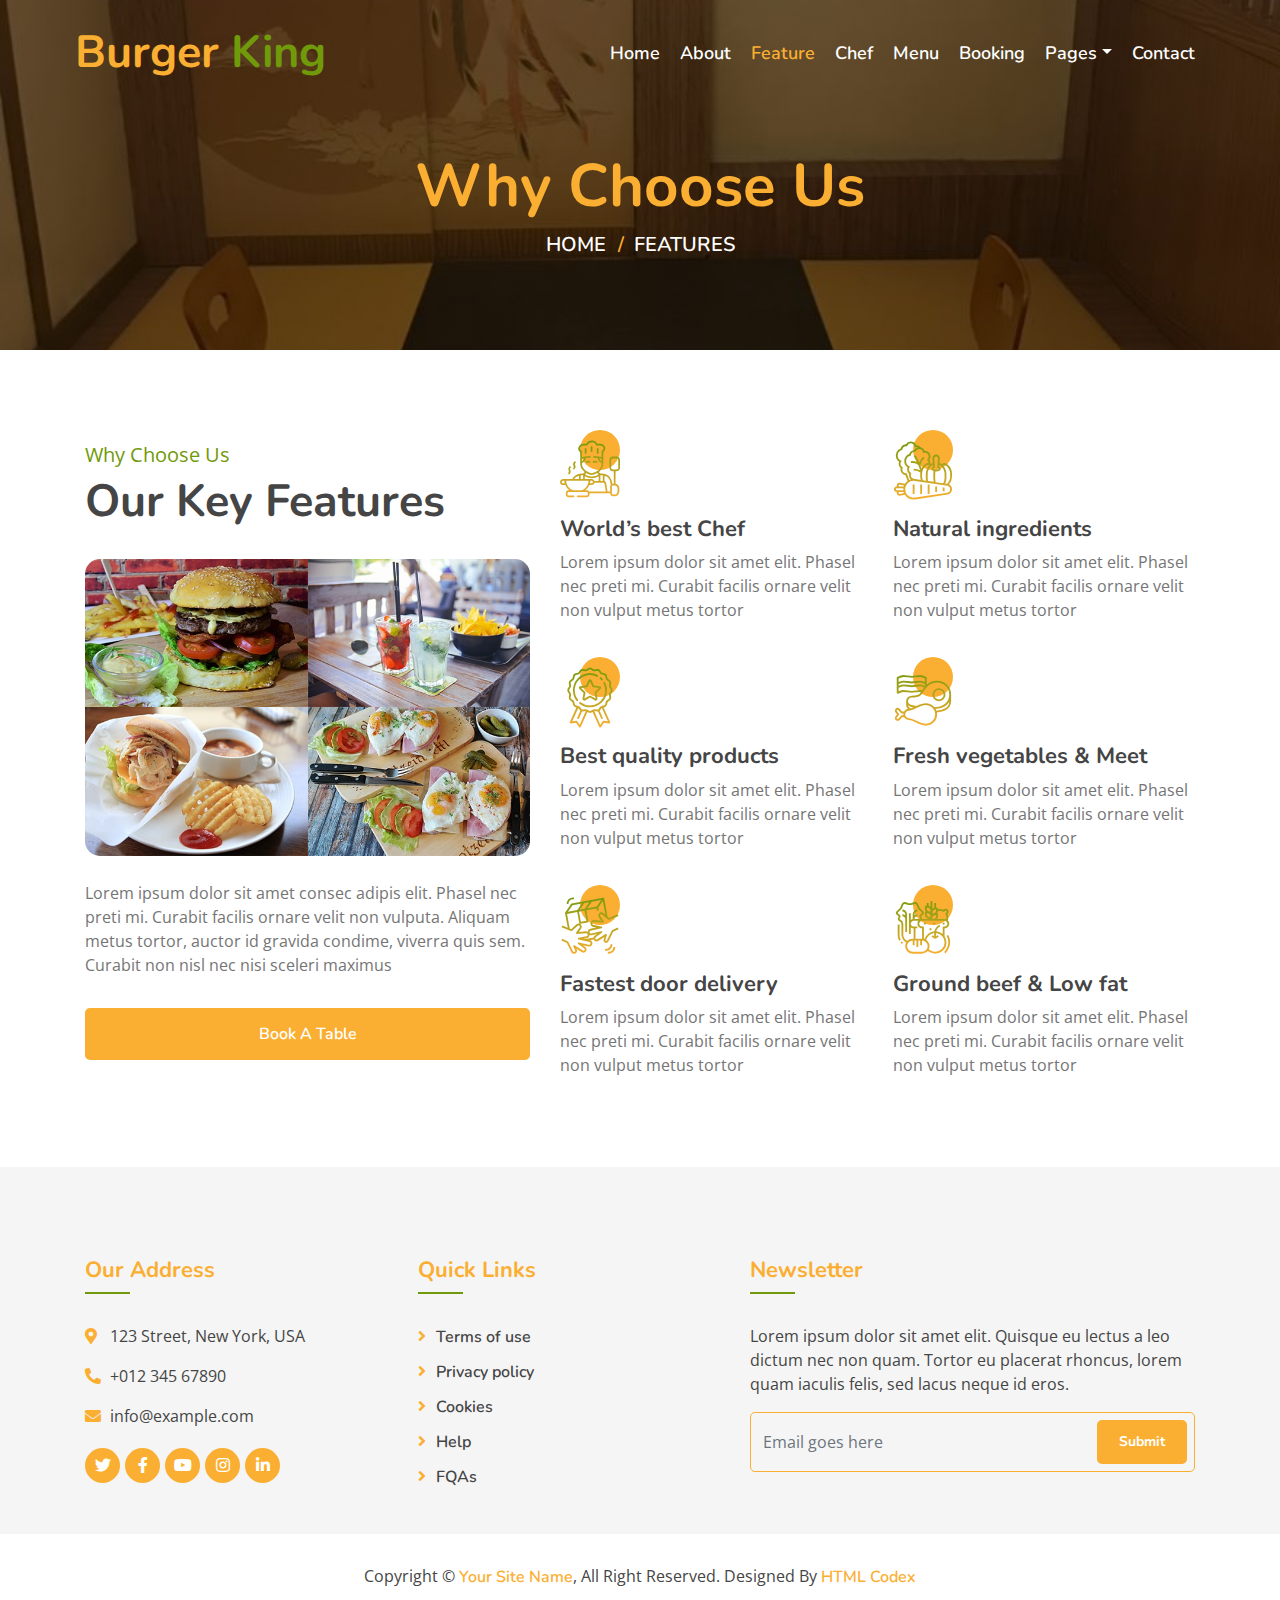
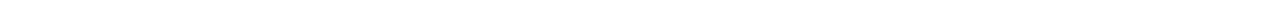
<file: feature.html>
<!DOCTYPE html>
<html lang="en">
    <head>
        <meta charset="utf-8">
        <title>Burger King - Food Website Template</title>
        <meta content="width=device-width, initial-scale=1.0" name="viewport">
        <meta content="Free Website Template" name="keywords">
        <meta content="Free Website Template" name="description">

        <!-- Favicon -->
        <link href="img/favicon.ico" rel="icon">

        <!-- Google Font -->
        <link href="https://fonts.googleapis.com/css?family=Open+Sans:300,400|Nunito:600,700" rel="stylesheet"> 
        
        <!-- CSS Libraries -->
        <link href="https://stackpath.bootstrapcdn.com/bootstrap/4.4.1/css/bootstrap.min.css" rel="stylesheet">
        <link href="https://cdnjs.cloudflare.com/ajax/libs/font-awesome/5.10.0/css/all.min.css" rel="stylesheet">
        <link href="lib/animate/animate.min.css" rel="stylesheet">
        <link href="lib/owlcarousel/assets/owl.carousel.min.css" rel="stylesheet">
        <link href="lib/flaticon/font/flaticon.css" rel="stylesheet">
        <link href="lib/tempusdominus/css/tempusdominus-bootstrap-4.min.css" rel="stylesheet" />

        <!-- Template Stylesheet -->
        <link href="css/style.css" rel="stylesheet">
    </head>

    <body>
        <!-- Nav Bar Start -->
        <div class="navbar navbar-expand-lg bg-light navbar-light">
            <div class="container-fluid">
                <a href="index.html" class="navbar-brand">Burger <span>King</span></a>
                <button type="button" class="navbar-toggler" data-toggle="collapse" data-target="#navbarCollapse">
                    <span class="navbar-toggler-icon"></span>
                </button>

                <div class="collapse navbar-collapse justify-content-between" id="navbarCollapse">
                    <div class="navbar-nav ml-auto">
                        <a href="index.html" class="nav-item nav-link">Home</a>
                        <a href="about.html" class="nav-item nav-link">About</a>
                        <a href="feature.html" class="nav-item nav-link active">Feature</a>
                        <a href="team.html" class="nav-item nav-link">Chef</a>
                        <a href="menu.html" class="nav-item nav-link">Menu</a>
                        <a href="booking.html" class="nav-item nav-link">Booking</a>
                        <div class="nav-item dropdown">
                            <a href="#" class="nav-link dropdown-toggle" data-toggle="dropdown">Pages</a>
                            <div class="dropdown-menu">
                                <a href="blog.html" class="dropdown-item">Blog Grid</a>
                                <a href="single.html" class="dropdown-item">Blog Detail</a>
                            </div>
                        </div>
                        <a href="contact.html" class="nav-item nav-link">Contact</a>
                    </div>
                </div>
            </div>
        </div>
        <!-- Nav Bar End -->
        
        
        <!-- Page Header Start -->
        <div class="page-header">
            <div class="container">
                <div class="row">
                    <div class="col-12">
                        <h2>Why Choose Us</h2>
                    </div>
                    <div class="col-12">
                        <a href="">Home</a>
                        <a href="">Features</a>
                    </div>
                </div>
            </div>
        </div>
        <!-- Page Header End -->
        

        <!-- Feature Start -->
        <div class="feature">
            <div class="container">
                <div class="row">
                    <div class="col-lg-5">
                        <div class="section-header">
                            <p>Why Choose Us</p>
                            <h2>Our Key Features</h2>
                        </div>
                        <div class="feature-text">
                            <div class="feature-img">
                                <div class="row">
                                    <div class="col-6">
                                        <img src="img/feature-1.jpg" alt="Image">
                                    </div>
                                    <div class="col-6">
                                        <img src="img/feature-2.jpg" alt="Image">
                                    </div>
                                    <div class="col-6">
                                        <img src="img/feature-3.jpg" alt="Image">
                                    </div>
                                    <div class="col-6">
                                        <img src="img/feature-4.jpg" alt="Image">
                                    </div>
                                </div>
                            </div>
                            <p>
                                Lorem ipsum dolor sit amet consec adipis elit. Phasel nec preti mi. Curabit facilis ornare velit non vulputa. Aliquam metus tortor, auctor id gravida condime, viverra quis sem. Curabit non nisl nec nisi sceleri maximus 
                            </p>
                            <a class="btn custom-btn" href="">Book A Table</a>
                        </div>
                    </div>
                    <div class="col-lg-7">
                        <div class="row">
                            <div class="col-sm-6">
                                <div class="feature-item">
                                    <i class="flaticon-cooking"></i>
                                    <h3>World’s best Chef</h3>
                                    <p>
                                        Lorem ipsum dolor sit amet elit. Phasel nec preti mi. Curabit facilis ornare velit non vulput metus tortor
                                    </p>
                                </div>
                            </div>
                            <div class="col-sm-6">
                                <div class="feature-item">
                                    <i class="flaticon-vegetable"></i>
                                    <h3>Natural ingredients</h3>
                                    <p>
                                        Lorem ipsum dolor sit amet elit. Phasel nec preti mi. Curabit facilis ornare velit non vulput metus tortor
                                    </p>
                                </div>
                            </div>
                        </div>
                        <div class="row">
                            <div class="col-sm-6">
                                <div class="feature-item">
                                    <i class="flaticon-medal"></i>
                                    <h3>Best quality products</h3>
                                    <p>
                                        Lorem ipsum dolor sit amet elit. Phasel nec preti mi. Curabit facilis ornare velit non vulput metus tortor
                                    </p>
                                </div>
                            </div>
                            <div class="col-sm-6">
                                <div class="feature-item">
                                    <i class="flaticon-meat"></i>
                                    <h3>Fresh vegetables & Meet</h3>
                                    <p>
                                        Lorem ipsum dolor sit amet elit. Phasel nec preti mi. Curabit facilis ornare velit non vulput metus tortor
                                    </p>
                                </div>
                            </div>
                        </div>
                        <div class="row">
                            <div class="col-sm-6">
                                <div class="feature-item">
                                    <i class="flaticon-courier"></i>
                                    <h3>Fastest door delivery</h3>
                                    <p>
                                        Lorem ipsum dolor sit amet elit. Phasel nec preti mi. Curabit facilis ornare velit non vulput metus tortor
                                    </p>
                                </div>
                            </div>
                            <div class="col-sm-6">
                                <div class="feature-item">
                                    <i class="flaticon-fruits-and-vegetables"></i>
                                    <h3>Ground beef & Low fat</h3>
                                    <p>
                                        Lorem ipsum dolor sit amet elit. Phasel nec preti mi. Curabit facilis ornare velit non vulput metus tortor
                                    </p>
                                </div>
                            </div>
                        </div>
                    </div>
                </div>
            </div>
        </div>
        <!-- Feature End -->


        <!-- Footer Start -->
        <div class="footer">
            <div class="container">
                <div class="row">
                    <div class="col-lg-7">
                        <div class="row">
                            <div class="col-md-6">
                                <div class="footer-contact">
                                    <h2>Our Address</h2>
                                    <p><i class="fa fa-map-marker-alt"></i>123 Street, New York, USA</p>
                                    <p><i class="fa fa-phone-alt"></i>+012 345 67890</p>
                                    <p><i class="fa fa-envelope"></i>info@example.com</p>
                                    <div class="footer-social">
                                        <a href=""><i class="fab fa-twitter"></i></a>
                                        <a href=""><i class="fab fa-facebook-f"></i></a>
                                        <a href=""><i class="fab fa-youtube"></i></a>
                                        <a href=""><i class="fab fa-instagram"></i></a>
                                        <a href=""><i class="fab fa-linkedin-in"></i></a>
                                    </div>
                                </div>
                            </div>
                            <div class="col-md-6">
                                <div class="footer-link">
                                    <h2>Quick Links</h2>
                                    <a href="">Terms of use</a>
                                    <a href="">Privacy policy</a>
                                    <a href="">Cookies</a>
                                    <a href="">Help</a>
                                    <a href="">FQAs</a>
                                </div>
                            </div>
                        </div>
                    </div>
                    <div class="col-lg-5">
                        <div class="footer-newsletter">
                            <h2>Newsletter</h2>
                            <p>
                                Lorem ipsum dolor sit amet elit. Quisque eu lectus a leo dictum nec non quam. Tortor eu placerat rhoncus, lorem quam iaculis felis, sed lacus neque id eros.
                            </p>
                            <div class="form">
                                <input class="form-control" placeholder="Email goes here">
                                <button class="btn custom-btn">Submit</button>
                            </div>
                        </div>
                    </div>
                </div>
            </div>
            <div class="copyright">
                <div class="container">
                    <p>Copyright &copy; <a href="#">Your Site Name</a>, All Right Reserved.</p>
                    <p>Designed By <a href="https://htmlcodex.com">HTML Codex</a></p>
                </div>
            </div>
        </div>
        <!-- Footer End -->

        <a href="#" class="back-to-top"><i class="fa fa-chevron-up"></i></a>

        <!-- JavaScript Libraries -->
        <script src="https://code.jquery.com/jquery-3.4.1.min.js"></script>
        <script src="https://stackpath.bootstrapcdn.com/bootstrap/4.4.1/js/bootstrap.bundle.min.js"></script>
        <script src="lib/easing/easing.min.js"></script>
        <script src="lib/owlcarousel/owl.carousel.min.js"></script>
        <script src="lib/tempusdominus/js/moment.min.js"></script>
        <script src="lib/tempusdominus/js/moment-timezone.min.js"></script>
        <script src="lib/tempusdominus/js/tempusdominus-bootstrap-4.min.js"></script>
        
        <!-- Contact Javascript File -->
        <script src="mail/jqBootstrapValidation.min.js"></script>
        <script src="mail/contact.js"></script>

        <!-- Template Javascript -->
        <script src="js/main.js"></script>
    </body>
</html>
</file>
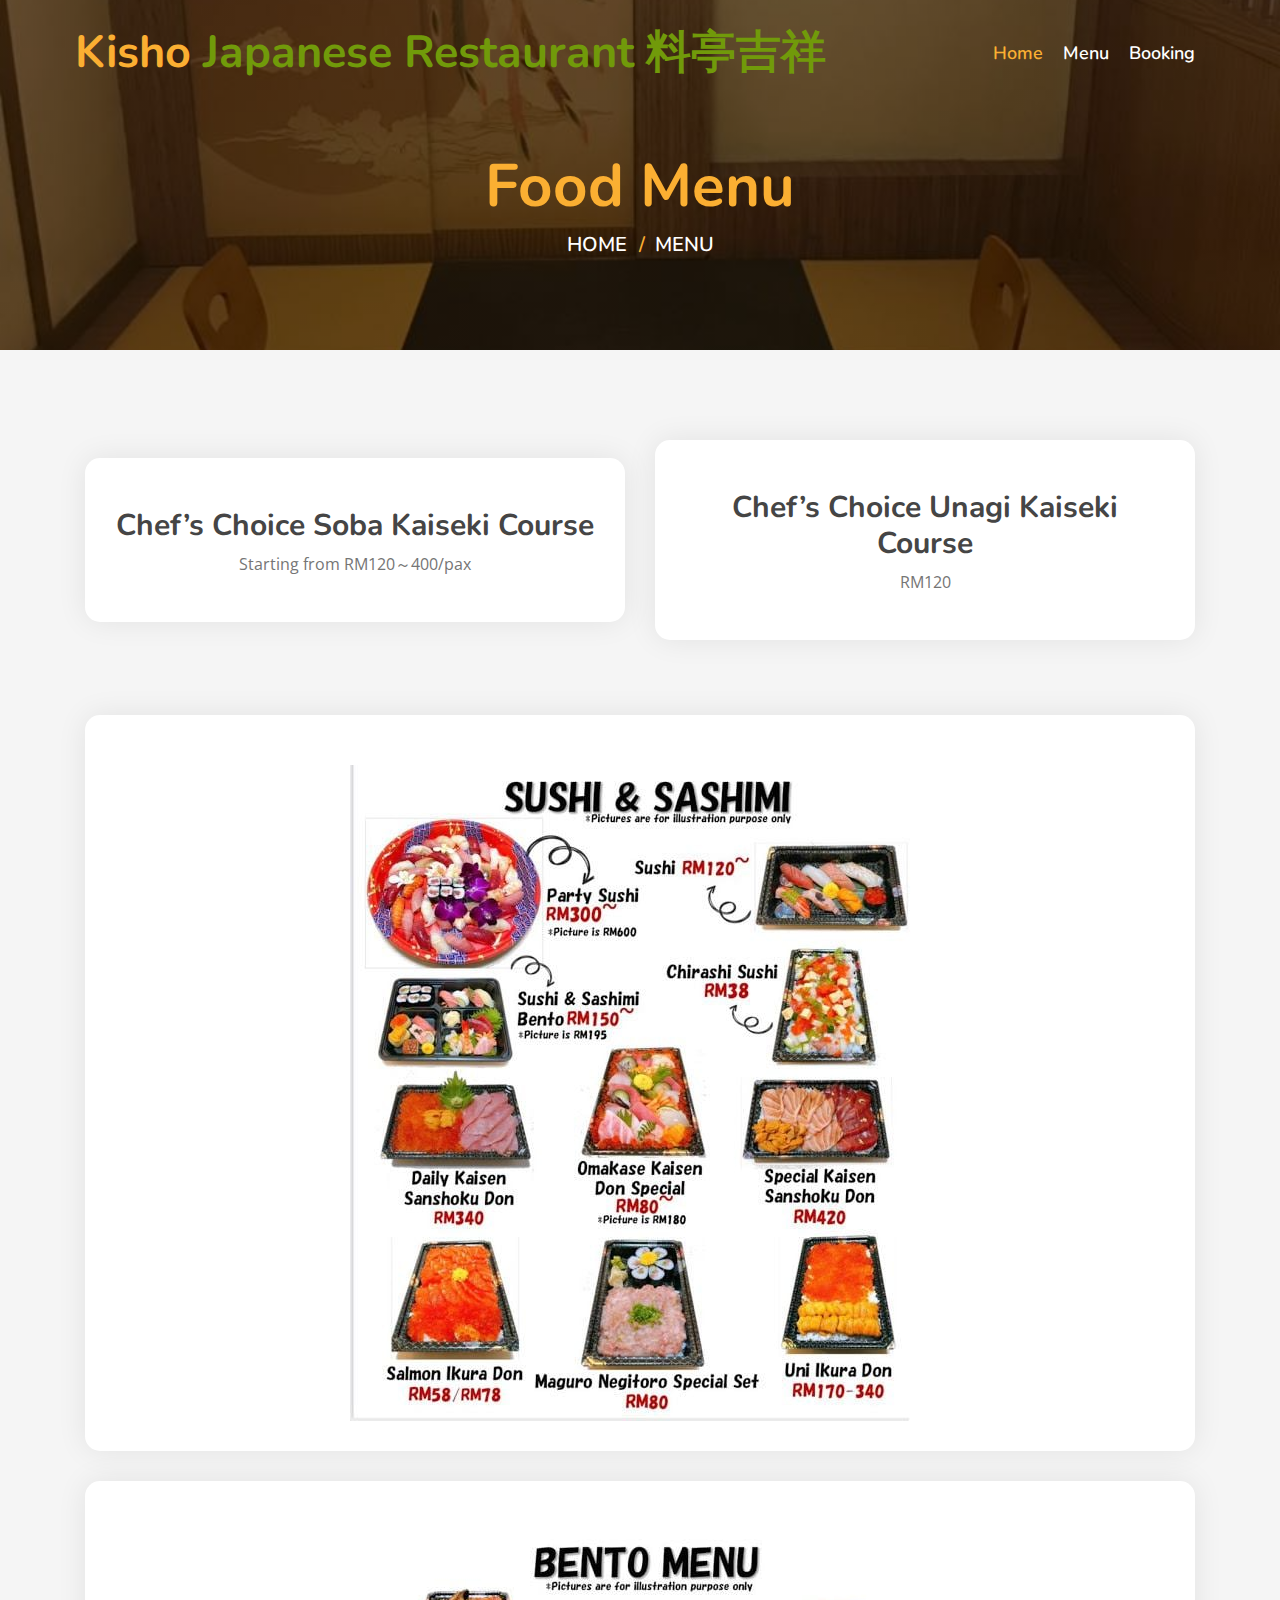
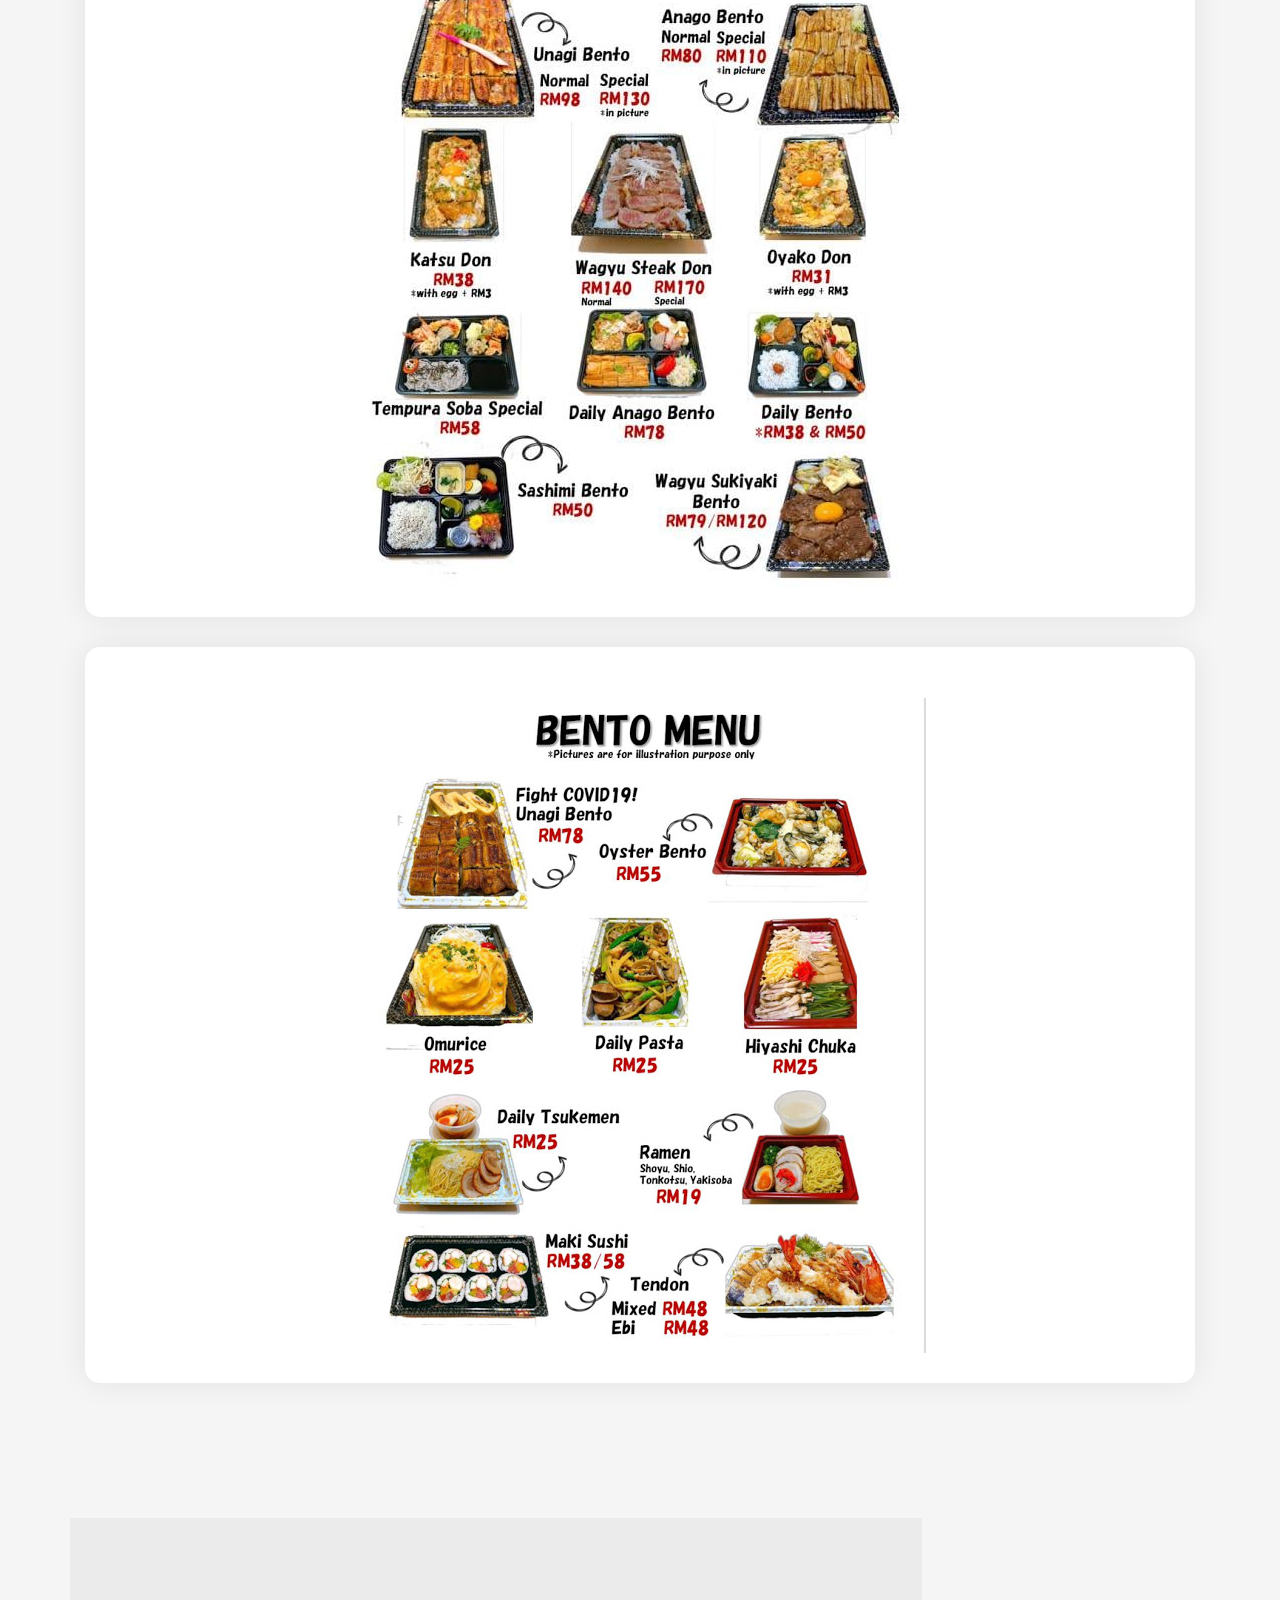
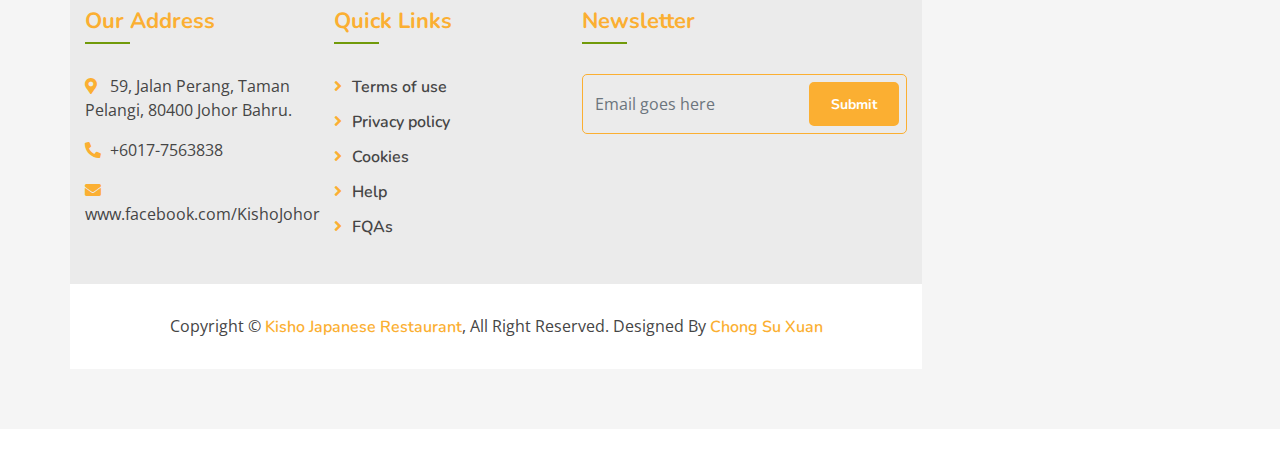
<file: menu.html>
<!DOCTYPE html>
<html lang="en">
    <head>
        <meta charset="utf-8">
        <title>Kisho Japanese Restaurant 料亭吉祥</title>
        <meta content="width=device-width, initial-scale=1.0" name="viewport">
        <meta content="Free Website Template" name="keywords">
        <meta content="Free Website Template" name="description">

        <!-- Favicon -->
        <link href="img/favicon.ico" rel="icon">

        <!-- Google Font -->
        <link href="https://fonts.googleapis.com/css?family=Open+Sans:300,400|Nunito:600,700" rel="stylesheet"> 
        
        <!-- CSS Libraries -->
        <link href="https://stackpath.bootstrapcdn.com/bootstrap/4.4.1/css/bootstrap.min.css" rel="stylesheet">
        <link href="https://cdnjs.cloudflare.com/ajax/libs/font-awesome/5.10.0/css/all.min.css" rel="stylesheet">
        <link href="lib/animate/animate.min.css" rel="stylesheet">
        <link href="lib/owlcarousel/assets/owl.carousel.min.css" rel="stylesheet">
        <link href="lib/flaticon/font/flaticon.css" rel="stylesheet">
        <link href="lib/tempusdominus/css/tempusdominus-bootstrap-4.min.css" rel="stylesheet" />

        <!-- Template Stylesheet -->
        <link href="css/style.css" rel="stylesheet">
    </head>

    <body>
        <!-- Nav Bar Start -->
        <div class="navbar navbar-expand-lg bg-light navbar-light">
            <div class="container-fluid">
                <a href="index.html" class="navbar-brand">Kisho <span>Japanese <span>Restaurant <span>料亭吉祥</span></a>
                <button type="button" class="navbar-toggler" data-toggle="collapse" data-target="#navbarCollapse">
                    <span class="navbar-toggler-icon"></span>
                </button>


                <div class="collapse navbar-collapse justify-content-between" id="navbarCollapse">
                    <div class="navbar-nav ml-auto">
                        <a href="index.html" class="nav-item nav-link active">Home</a>
                         <!--<a href="about.html" class="nav-item nav-link">About</a>
                        <a href="feature.html" class="nav-item nav-link">Feature</a>
                        <a href="team.html" class="nav-item nav-link">Chef</a>-->
                        <a href="menu.html" class="nav-item nav-link">Menu</a>
                        <a href="booking.html" class="nav-item nav-link">Booking</a>
                        <!--<div class="nav-item dropdown">
                            <a href="#" class="nav-link dropdown-toggle" data-toggle="dropdown">Pages</a>
                            <div class="dropdown-menu">
                                <a href="blog.html" class="dropdown-item">Blog Grid</a>
                                <a href="single.html" class="dropdown-item">Blog Detail</a>
                            </div>
                        </div>
                        <a href="contact.html" class="nav-item nav-link">Contact</a>-->
                    </div>
                </div>
            </div>
        </div>
        <!-- Nav Bar End -->
        
        
        <!-- Page Header Start -->
        <div class="page-header mb-0">
            <div class="container">
                <div class="row">
                    <div class="col-12">
                        <h2>Food Menu</h2>
                    </div>
                    <div class="col-12">
                        <a href="">Home</a>
                        <a href="">Menu</a>
                    </div>
                </div>
            </div>
        </div>
        <!-- Page Header End -->
        
        
        <!-- Food Start -->
        <div class="food mt-0">
            <div class="container">
                <div class="row align-items-center">
                    <div class="col-md-6">
                        <div class="food-item">
                           <!-- <i class="flaticon-burger"></i>-->
                            <h2>Chef’s Choice Soba Kaiseki Course

                            </h2>
                            <p>
                                Starting from RM120～400/pax
                            </p>
                           <!-- <a href="">View Menu</a>-->
                        </div>
                    </div>
                    <div class="col-md-6">
                        <div class="food-item">
                           <!-- <i class="flaticon-snack"></i>-->
                           <h2>Chef’s Choice Unagi Kaiseki Course</h2>
                           <p>
                               RM120
                           <!-- <a href="">View Menu</a>-->
                        </div>
                    </div>
                   <!-- <div class="col-md-4">
                        <div class="food-item">
                            <i class="flaticon-cocktail"></i>
                            <h2>Beverages</h2>
                            <p>
                                Lorem ipsum dolor sit amet elit. Phasel nec pretium mi. Curabit facilis ornare velit non vulputa. Aliquam metus tortor auctor quis sem. 
                            </p>
                            <a href="">View Menu</a>
                        </div>
                    </div>
                </div>
            </div>
        </div>
        <!-- Food End -->
        

        <!-- Menu Start -->
        <div class="menu">
            <div class="container">
                <div class="section-header text-center">
                    <!--<p>Food Menu</p>
                    <h2>Delicious Food Menu</h2>
                </div>
                <div class="menu-tab">
                    <ul class="nav nav-pills justify-content-center">
                        <li class="nav-item">
                            <a class="nav-link active" data-toggle="pill" href="#burgers">Burgers</a>
                        </li>
                        <li class="nav-item">
                            <a class="nav-link" data-toggle="pill" href="#snacks">Snacks</a>
                        </li>
                        <li class="nav-item">
                            <a class="nav-link" data-toggle="pill" href="#beverages">Beverages</a>
                        </li>
                    </ul>
                    <div class="tab-content">
                        <div id="burgers" class="container tab-pane active">
                            <div class="row">
                                <div class="col-lg-7 col-md-12">
                                    <div class="menu-item">
                                        <div class="menu-img">
                                            <img src="img/menu-burger.jpg" alt="Image">
                                        </div>
                                        <div class="menu-text">
                                            <h3><span>Mini cheese Burger</span> <strong>$9.00</strong></h3>
                                            <p>Lorem ipsum dolor sit amet elit. Phasel nec preti facil</p>
                                        </div>
                                    </div>
                                    <div class="menu-item">
                                        <div class="menu-img">
                                            <img src="img/menu-burger.jpg" alt="Image">
                                        </div>
                                        <div class="menu-text">
                                            <h3><span>Double size burger</span> <strong>$11.00</strong></h3>
                                            <p>Lorem ipsum dolor sit amet elit. Phasel nec preti facil</p>
                                        </div>
                                    </div>
                                    <div class="menu-item">
                                        <div class="menu-img">
                                            <img src="img/menu-burger.jpg" alt="Image">
                                        </div>
                                        <div class="menu-text">
                                            <h3><span>Bacon, EGG and Cheese</span> <strong>$13.00</strong></h3>
                                            <p>Lorem ipsum dolor sit amet elit. Phasel nec preti facil</p>
                                        </div>
                                    </div>
                                    <div class="menu-item">
                                        <div class="menu-img">
                                            <img src="img/menu-burger.jpg" alt="Image">
                                        </div>
                                        <div class="menu-text">
                                            <h3><span>Pulled porx Burger</span> <strong>$18.00</strong></h3>
                                            <p>Lorem ipsum dolor sit amet elit. Phasel nec preti facil</p>
                                        </div>
                                    </div>
                                    <div class="menu-item">
                                        <div class="menu-img">
                                            <img src="img/menu-burger.jpg" alt="Image">
                                        </div>
                                        <div class="menu-text">
                                            <h3><span>Fried chicken Burger</span> <strong>$22.00</strong></h3>
                                            <p>Lorem ipsum dolor sit amet elit. Phasel nec preti facil</p>
                                        </div>
                                    </div>
                                </div>
                                <div class="col-lg-5 d-none d-lg-block">
                                    <img src="img/menu-burger-img.jpg" alt="Image">
                                </div>
                            </div>
                        </div>
                        <div id="snacks" class="container tab-pane fade">
                            <div class="row">
                                <div class="col-lg-7 col-md-12">
                                    <div class="menu-item">
                                        <div class="menu-img">
                                            <img src="img/menu-snack.jpg" alt="Image">
                                        </div>
                                        <div class="menu-text">
                                            <h3><span>Corn Tikki - Spicy fried Aloo</span> <strong>$15.00</strong></h3>
                                            <p>Lorem ipsum dolor sit amet elit. Phasel nec preti facil</p>
                                        </div>
                                    </div>
                                    <div class="menu-item">
                                        <div class="menu-img">
                                            <img src="img/menu-snack.jpg" alt="Image">
                                        </div>
                                        <div class="menu-text">
                                            <h3><span>Bread besan Toast</span> <strong>$35.00</strong></h3>
                                            <p>Lorem ipsum dolor sit amet elit. Phasel nec preti facil</p>
                                        </div>
                                    </div>
                                    <div class="menu-item">
                                        <div class="menu-img">
                                            <img src="img/menu-snack.jpg" alt="Image">
                                        </div>
                                        <div class="menu-text">
                                            <h3><span>Healthy soya nugget snacks</span> <strong>$20.00</strong></h3>
                                            <p>Lorem ipsum dolor sit amet elit. Phasel nec preti facil</p>
                                        </div>
                                    </div>
                                    <div class="menu-item">
                                        <div class="menu-img">
                                            <img src="img/menu-snack.jpg" alt="Image">
                                        </div>
                                        <div class="menu-text">
                                            <h3><span>Tandoori Soya Chunks</span> <strong>$30.00</strong></h3>
                                            <p>Lorem ipsum dolor sit amet elit. Phasel nec preti facil</p>
                                        </div>
                                    </div>
                                </div>
                                <div class="col-lg-5 d-none d-lg-block">
                                    <img src="img/menu-snack-img.jpg" alt="Image">
                                </div>
                            </div>
                        </div>
                        <div id="beverages" class="container tab-pane fade">
                            <div class="row">
                                <div class="col-lg-7 col-md-12">
                                    <div class="menu-item">
                                        <div class="menu-img">
                                            <img src="img/menu-beverage.jpg" alt="Image">
                                        </div>
                                        <div class="menu-text">
                                            <h3><span>Single Cup Brew</span> <strong>$7.00</strong></h3>
                                            <p>Lorem ipsum dolor sit amet elit. Phasel nec preti facil</p>
                                        </div>
                                    </div>
                                    <div class="menu-item">
                                        <div class="menu-img">
                                            <img src="img/menu-beverage.jpg" alt="Image">
                                        </div>
                                        <div class="menu-text">
                                            <h3><span>Caffe Americano</span> <strong>$9.00</strong></h3>
                                            <p>Lorem ipsum dolor sit amet elit. Phasel nec preti facil</p>
                                        </div>
                                    </div>
                                    <div class="menu-item">
                                        <div class="menu-img">
                                            <img src="img/menu-beverage.jpg" alt="Image">
                                        </div>
                                        <div class="menu-text">
                                            <h3><span>Caramel Macchiato</span> <strong>$15.00</strong></h3>
                                            <p>Lorem ipsum dolor sit amet elit. Phasel nec preti facil</p>
                                        </div>
                                    </div>
                                    <div class="menu-item">
                                        <div class="menu-img">
                                            <img src="img/menu-beverage.jpg" alt="Image">
                                        </div>
                                        <div class="menu-text">
                                            <h3><span>Standard black coffee</span> <strong>$8.00</strong></h3>
                                            <p>Lorem ipsum dolor sit amet elit. Phasel nec preti facil</p>
                                        </div>
                                    </div>
                                    <div class="menu-item">
                                        <div class="menu-img">
                                            <img src="img/menu-beverage.jpg" alt="Image">
                                        </div>
                                        <div class="menu-text">
                                            <h3><span>Standard black coffee</span> <strong>$12.00</strong></h3>
                                            <p>Lorem ipsum dolor sit amet elit. Phasel nec preti facil</p>
                                        </div>
                                    </div>
                                </div>-->

                                
                                <div class="row align-items-center">
                                        
                                            <div class="col-md-12">
                                                <div class="food-item">
                                                    <img src="img/menu-beverage-img.jpg" alt="Image">

                                                   <!-- <a href="">View Menu</a>-->
                                                </div>
                                            </div>
                                            <div class="col-md-12">
                                                <div class="food-item">
                                                    <img src="img/bento.jpg" alt="Image">
                                                </div>
                                            </div>
                                            <div class="col-md-12">
                                                <div class="food-item">
                                                    <img src="img/bento.png" alt="Image">

                                <div class="col-lg-3 d-none d-lg-block">
                                    <!-- <img src="img/menu-beverage-img.jpg" alt="Image">-->


                                </div>
                            </div>
                        </div>
                    </div>
                </div>
            </div>
        </div>
        <!-- Menu End -->


        <!-- Footer Start -->
        <div class="footer">
            <div class="container">
                <div class="row">
                    <div class="col-lg-7">
                        <div class="row">
                            <div class="col-md-6">
                                <div class="footer-contact">
                                    <h2>Our Address</h2>
                                    <p><i class="fa fa-map-marker-alt"></i>59, Jalan Perang, Taman Pelangi, 80400 Johor Bahru.</p>
                                    <p><i class="fa fa-phone-alt"></i>+6017-7563838</p>
                                    <p><i class="fa fa-envelope"></i>www.facebook.com/KishoJohor</p>
                                   <!-- <div class="footer-social">
                                        <a href=""><i class="fab fa-twitter"></i></a>
                                        <a href=""><i class="fab fa-facebook-f"></i></a>
                                        <a href=""><i class="fab fa-youtube"></i></a>
                                        <a href=""><i class="fab fa-instagram"></i></a>
                                        <a href=""><i class="fab fa-linkedin-in"></i></a>
                                    </div>-->
                                </div>
                            </div>
                            <div class="col-md-6">
                                <div class="footer-link">
                                    <h2>Quick Links</h2>
                                    <a href="">Terms of use</a>
                                    <a href="">Privacy policy</a>
                                    <a href="">Cookies</a>
                                    <a href="">Help</a>
                                    <a href="">FQAs</a>
                                </div>
                            </div>
                        </div>
                    </div>
                    <div class="col-lg-5">
                        <div class="footer-newsletter">
                            <h2>Newsletter</h2>
                            <p>
                               
                            </p>
                            <div class="form">
                                <input class="form-control" placeholder="Email goes here">
                                <button class="btn custom-btn">Submit</button>
                            </div>
                        </div>
                    </div>
                </div>
            </div>
            <div class="copyright">
                <div class="container">
                    <p>Copyright &copy; <a href="#">Kisho Japanese Restaurant</a>, All Right Reserved.</p>
                    <p>Designed By <a href="https://htmlcodex.com">Chong Su Xuan</a></p>
                </div>
            </div>
        </div>
        <!-- Footer End -->

        <a href="#" class="back-to-top"><i class="fa fa-chevron-up"></i></a>

        <!-- JavaScript Libraries -->
        <script src="https://code.jquery.com/jquery-3.4.1.min.js"></script>
        <script src="https://stackpath.bootstrapcdn.com/bootstrap/4.4.1/js/bootstrap.bundle.min.js"></script>
        <script src="lib/easing/easing.min.js"></script>
        <script src="lib/owlcarousel/owl.carousel.min.js"></script>
        <script src="lib/tempusdominus/js/moment.min.js"></script>
        <script src="lib/tempusdominus/js/moment-timezone.min.js"></script>
        <script src="lib/tempusdominus/js/tempusdominus-bootstrap-4.min.js"></script>
        
        <!-- Contact Javascript File -->
        <script src="mail/jqBootstrapValidation.min.js"></script>
        <script src="mail/contact.js"></script>

        <!-- Template Javascript -->
        <script src="js/main.js"></script>
    </body>
</html>
</file>
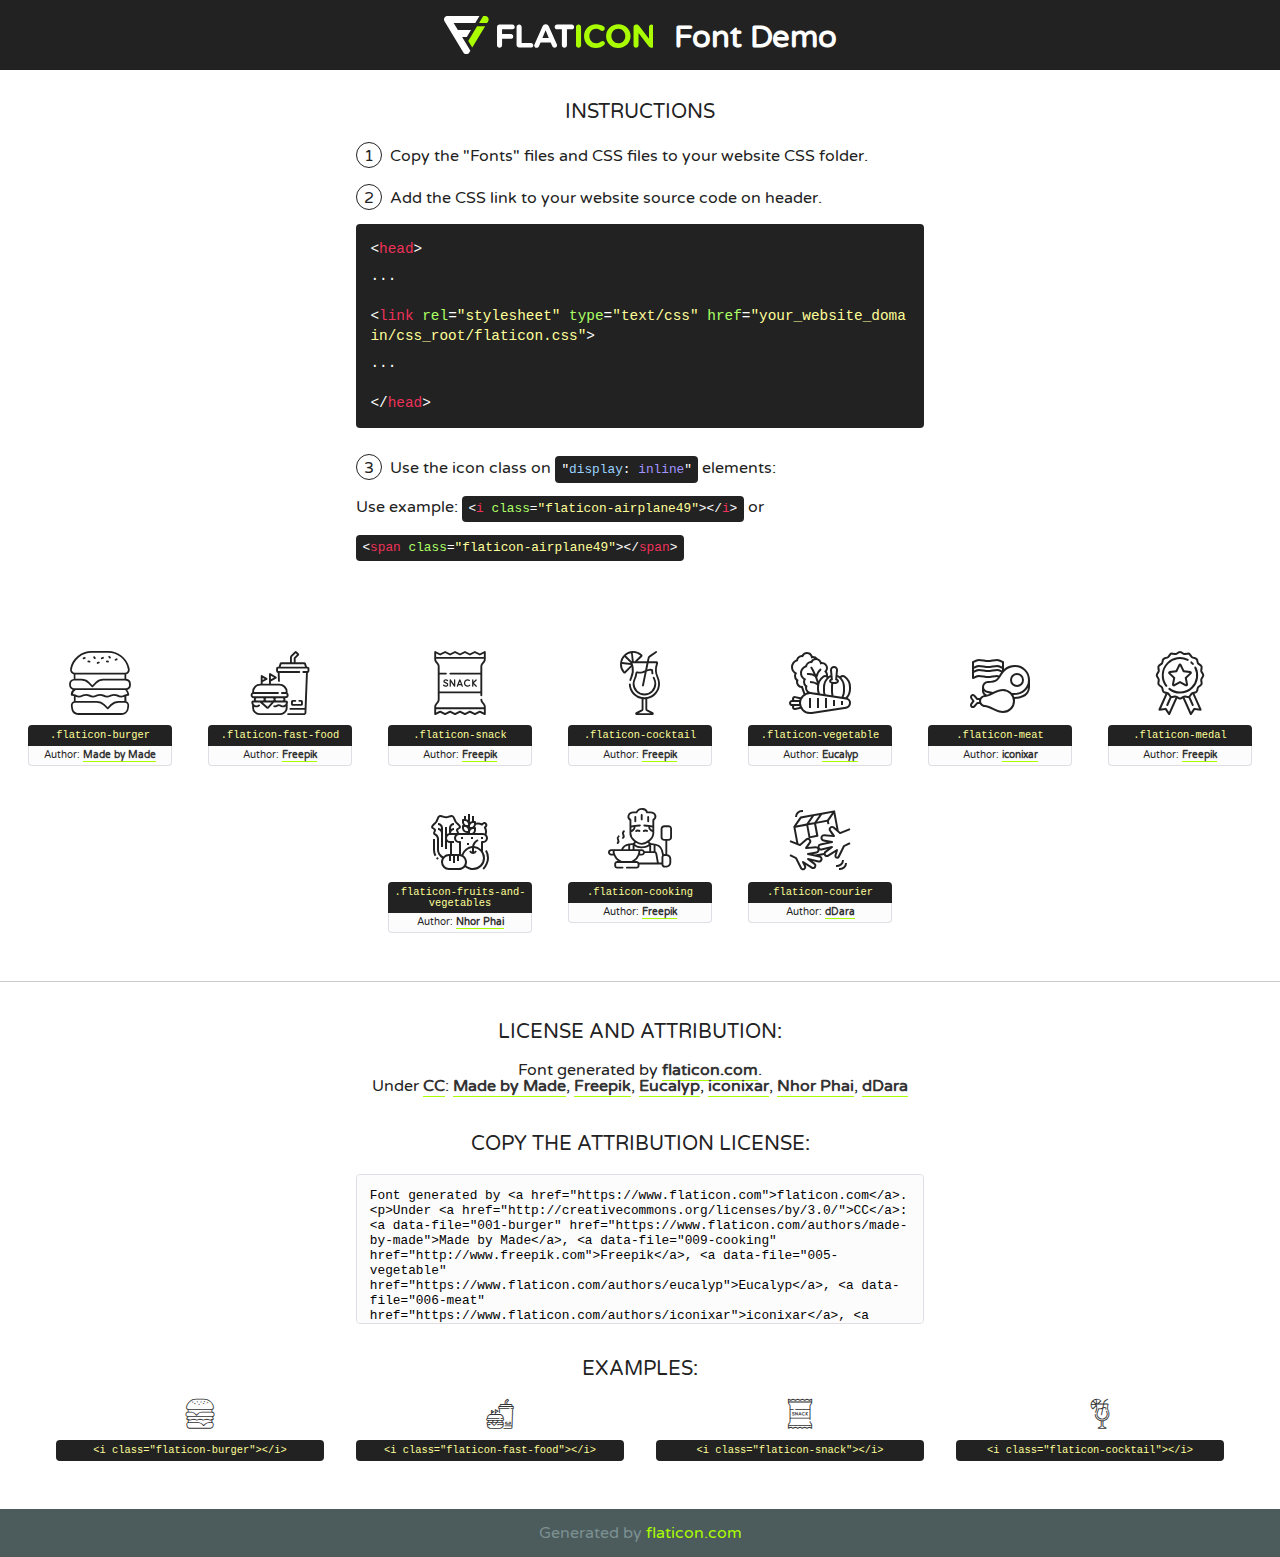
<file: lib/flaticon/font/flaticon.html>
<!DOCTYPE html>
<!--
  Flaticon icon font: Flaticon
  Creation date: 19/09/2020 16:59
-->
<html>
<!DOCTYPE html>
<html>

<head>
    <title>Flaticon WebFont</title>
    <link href="http://fonts.googleapis.com/css?family=Varela+Round" rel="stylesheet" type="text/css" />
    <link rel="stylesheet" type="text/css" href="flaticon.css">
    <meta charset="UTF-8">
    <style>
    html, body, div, span, applet, object, iframe,
    h1, h2, h3, h4, h5, h6, p, blockquote, pre,
    a, abbr, acronym, address, big, cite, code,
    del, dfn, em, img, ins, kbd, q, s, samp,
    small, strike, strong, sub, sup, tt, var,
    b, u, i, center,
    dl, dt, dd, ol, ul, li,
    fieldset, form, label, legend,
    table, caption, tbody, tfoot, thead, tr, th, td,
    article, aside, canvas, details, embed, 
    figure, figcaption, footer, header, hgroup, 
    menu, nav, output, ruby, section, summary,
    time, mark, audio, video {
        margin: 0;
        padding: 0;
        border: 0;
        font-size: 100%;
        font: inherit;
        vertical-align: baseline;
    }
    /* HTML5 display-role reset for older browsers */
    article, aside, details, figcaption, figure, 
    footer, header, hgroup, menu, nav, section {
        display: block;
    }
    body {
        line-height: 1;
    }
    ol, ul {
        list-style: none;
    }
    blockquote, q {
        quotes: none;
    }
    blockquote:before, blockquote:after,
    q:before, q:after {
        content: '';
        content: none;
    }
    table {
        border-collapse: collapse;
        border-spacing: 0;
    }
    body {
        font-family: 'Varela Round', Helvetica, Arial, sans-serif;
        font-size: 16px;
        color: #222;
    }
    a {
        color: #333;
        border-bottom: 1px solid #a9fd00;
        font-weight: bold;
        text-decoration: none;
    }
    * {
        -moz-box-sizing: border-box;
        -webkit-box-sizing: border-box;
        box-sizing: border-box;
        margin: 0;
        padding: 0;
    }
    [class^="flaticon-"]:before, [class*=" flaticon-"]:before, [class^="flaticon-"]:after, [class*=" flaticon-"]:after {
        font-family: Flaticon;
        font-size: 30px;
        font-style: normal;
        margin-left: 20px;
        color: #333;
    }
    .wrapper {
        max-width: 600px;
        margin: auto;
        padding: 0 1em;
    }
    .title {
        font-size: 1.25em;
        text-align: center;
        margin-bottom: 1em;
        text-transform: uppercase;
    }
    header {
        text-align: center;
        background-color: #222;
        color: #fff;
        padding: 1em;
    }
    header .logo {
        width: 210px;
        height: 38px;
        display: inline-block;
        vertical-align: middle;
        margin-right: 1em;
        border: none;
    }
    header strong {
        font-size: 1.95em;
        font-weight: bold;
        vertical-align: middle;
        margin-top: 5px;
        display: inline-block;
    }
    .demo {
        margin: 2em auto;
        line-height: 1.25em;
    }
    .demo ul li {
        margin-bottom: 1em;
    }
    .demo ul li .num {
        color: #222;
        border-radius: 20px;
        display: inline-block;
        width: 26px;
        padding: 3px;
        height: 26px;
        text-align: center;
        margin-right: 0.5em;
        border: 1px solid #222;
    }
    .demo ul li code {
        background-color: #222;
        border-radius: 4px;
        padding: 0.25em 0.5em;
        display: inline-block;
        color: #fff;
        font-family: Consolas,Monaco,Lucida Console,Liberation Mono,DejaVu Sans Mono,Bitstream Vera Sans Mono,Courier New, monospace;
        font-weight: lighter;
        margin-top: 1em;
        font-size: 0.8em;
        word-break: break-all;
    }
    .demo ul li code.big {
        padding: 1em;
        font-size: 0.9em;
    }
    .demo ul li code .red {
        color: #EF3159;
    }
    .demo ul li code .green {
        color: #ACFF65;
    }
    .demo ul li code .yellow {
        color: #FFFF99;
    }
    .demo ul li code .blue {
        color: #99D3FF;
    }
    .demo ul li code .purple {
        color: #A295FF;
    }
    .demo ul li code .dots {
        margin-top: 0.5em;
        display: block;
    }
    #glyphs {
        border-bottom: 1px solid #ccc;
        padding: 2em 0;
        text-align: center;
    }
    .glyph {
        display: inline-block;
        width: 9em;
        margin: 1em;
        text-align: center;
        vertical-align: top;
        background: #FFF;
    }
    .glyph .glyph-icon {
        padding: 10px;
        display: block;
        font-family:"Flaticon";
        font-size: 64px;
        line-height: 1;
    }
    .glyph .glyph-icon:before {
        font-size: 64px;
        color: #222;
        margin-left: 0;
    }
    .class-name {
        font-size: 0.65em;
        background-color: #222;
        color: #fff;
        border-radius: 4px 4px 0 0;
        padding: 0.5em;
        color: #FFFF99;
        font-family: Consolas,Monaco,Lucida Console,Liberation Mono,DejaVu Sans Mono,Bitstream Vera Sans Mono,Courier New, monospace;
    }
    .author-name {
        font-size: 0.6em;
        background-color: #fcfcfd;
        border: 1px solid #DEDEE4;
        border-top: 0;
        border-radius: 0 0 4px 4px;
        padding: 0.5em;
    }
    .class-name:last-child {
        font-size: 10px;
        color:#888;
    }
    .class-name:last-child a {
        font-size: 10px;
        color:#555;
    }
    .class-name:last-child a:hover {
        color:#a9fd00;
    }
    .glyph > input {
        display: block;
        width: 100px;
        margin: 5px auto;
        text-align: center;
        font-size: 12px;
        cursor: text;
    }
    .glyph > input.icon-input {
        font-family:"Flaticon";
        font-size: 16px;
        margin-bottom: 10px;
    }
    .attribution .title {
        margin-top: 2em;
    }
    .attribution textarea {
        background-color: #fcfcfd;
        padding: 1em;
        border: none;
        box-shadow: none;
        border: 1px solid #DEDEE4;
        border-radius: 4px;
        resize: none;
        width: 100%;
        height: 150px;
        font-size: 0.8em;
        font-family: Consolas,Monaco,Lucida Console,Liberation Mono,DejaVu Sans Mono,Bitstream Vera Sans Mono,Courier New, monospace;
        -webkit-appearance: none;
    }
    .iconsuse {
        margin: 2em auto;
        text-align: center;
        max-width: 1200px;
    }
    .iconsuse:after {
        content: '';
        display: table;
        clear: both;
    }
    .iconsuse .image {
        float: left;
        width: 25%;
        padding: 0 1em;
    }
    .iconsuse .image p {
        margin-bottom: 1em;
    }
    .iconsuse .image span {
        display: block;
        font-size: 0.65em;
        background-color: #222;
        color: #fff;
        border-radius: 4px;
        padding: 0.5em;
        color: #FFFF99;
        margin-top: 1em;
        font-family: Consolas,Monaco,Lucida Console,Liberation Mono,DejaVu Sans Mono,Bitstream Vera Sans Mono,Courier New, monospace;
    }
    #footer {
        text-align: center;
        background-color: #4C5B5C;
        color: #7c9192;
        padding: 1em;
    }
    #footer a {
        border: none;
        color: #a9fd00;
        font-weight: normal;
    }
    @media (max-width: 960px) {
        .iconsuse .image {
            width: 50%;
        }
    }
    @media (max-width: 560px) {
        .iconsuse .image {
            width: 100%;
        }
    }
    </style>
</head>

<body class="characters-off">

    <header>
        <a href="https://www.flaticon.com" target="_blank" class="logo">
            <svg version="1.1" xmlns="http://www.w3.org/2000/svg" xmlns:xlink="http://www.w3.org/1999/xlink" xmlns:a="http://ns.adobe.com/AdobeSVGViewerExtensions/3.0/" viewBox="0 0 560.875 102.036" enable-background="new 0 0 560.875 102.036" xml:space="preserve">
                <defs>
                </defs>
                <g>
                    <g class="letters">
                        <path fill="#ffffff" d="M141.596,29.675c0-3.777,2.985-6.767,6.764-6.767h34.438c3.426,0,6.15,2.728,6.15,6.15
                        c0,3.43-2.724,6.149-6.15,6.149h-27.674v13.091h23.719c3.429,0,6.151,2.724,6.151,6.15c0,3.43-2.723,6.149-6.151,6.149h-23.719
                        v17.574c0,3.773-2.986,6.761-6.764,6.761c-3.779,0-6.764-2.989-6.764-6.761V29.675z"></path>
                        <path fill="#ffffff" d="M193.844,29.149c0-3.781,2.985-6.767,6.764-6.767c3.776,0,6.763,2.985,6.763,6.767v42.957h25.039
                        c3.426,0,6.149,2.726,6.149,6.153c0,3.425-2.723,6.15-6.149,6.15h-31.802c-3.779,0-6.764-2.986-6.764-6.768V29.149z"></path>
                        <path fill="#ffffff" d="M241.891,75.71l21.438-48.407c1.492-3.341,4.215-5.357,7.906-5.357h0.792
                        c3.686,0,6.323,2.017,7.815,5.357l21.439,48.407c0.436,0.967,0.701,1.845,0.701,2.723c0,3.602-2.809,6.501-6.414,6.501
                        c-3.161,0-5.269-1.845-6.499-4.655l-4.132-9.661h-27.059l-4.301,10.102c-1.144,2.631-3.426,4.214-6.237,4.214
                        c-3.517,0-6.24-2.81-6.24-6.325C241.1,77.64,241.451,76.677,241.891,75.71z M279.932,58.666l-8.521-20.297l-8.526,20.297H279.932
                        z"></path>
                        <path fill="#ffffff" d="M314.864,35.387H301.86c-3.429,0-6.239-2.813-6.239-6.238c0-3.429,2.811-6.24,6.239-6.24h39.533
                        c3.426,0,6.237,2.811,6.237,6.24c0,3.425-2.811,6.238-6.237,6.238h-13.001v42.785c0,3.773-2.99,6.761-6.764,6.761
                        c-3.779,0-6.764-2.989-6.764-6.761V35.387z"></path>
                        <path fill="#A9FD00" d="M352.615,29.149c0-3.781,2.985-6.767,6.767-6.767c3.774,0,6.761,2.985,6.761,6.767v49.024
                        c0,3.773-2.987,6.761-6.761,6.761c-3.781,0-6.767-2.989-6.767-6.761V29.149z"></path>
                        <path fill="#A9FD00" d="M374.132,53.836v-0.179c0-17.481,13.178-31.801,32.065-31.801c9.22,0,15.459,2.458,20.557,6.238
                        c1.402,1.054,2.637,2.985,2.637,5.357c0,3.692-2.985,6.59-6.681,6.59c-1.845,0-3.071-0.702-4.044-1.319
                        c-3.776-2.813-7.729-4.393-12.562-4.393c-10.364,0-17.831,8.611-17.831,19.154v0.173c0,10.542,7.291,19.329,17.831,19.329
                        c5.715,0,9.492-1.756,13.359-4.834c1.049-0.874,2.458-1.491,4.039-1.491c3.429,0,6.325,2.813,6.325,6.236
                        c0,2.106-1.056,3.78-2.282,4.834c-5.539,4.834-12.036,7.733-21.878,7.733C387.572,85.464,374.132,71.493,374.132,53.836z"></path>
                        <path fill="#A9FD00" d="M433.009,53.836v-0.179c0-17.481,13.79-31.801,32.766-31.801c18.981,0,32.592,14.143,32.592,31.628v0.173
                        c0,17.483-13.785,31.807-32.769,31.807C446.625,85.464,433.009,71.32,433.009,53.836z M484.224,53.836v-0.179
                        c0-10.539-7.725-19.326-18.626-19.326c-10.893,0-18.449,8.611-18.449,19.154v0.173c0,10.542,7.73,19.329,18.626,19.329
                        C476.676,72.986,484.224,64.378,484.224,53.836z"></path>
                        <path fill="#A9FD00" d="M506.233,29.321c0-3.774,2.99-6.763,6.767-6.763h1.401c3.252,0,5.183,1.583,7.029,3.953l26.093,34.265
                        V29.059c0-3.692,2.99-6.677,6.681-6.677c3.683,0,6.671,2.985,6.671,6.677v48.934c0,3.78-2.987,6.765-6.764,6.765h-0.436
                        c-3.257,0-5.188-1.581-7.034-3.953l-27.056-35.492v32.944c0,3.687-2.985,6.676-6.678,6.676c-3.683,0-6.673-2.989-6.673-6.676
                        V29.321z"></path>
                    </g>
                    <g class="insignia">
                        <path fill="#ffffff" d="M48.372,56.137h12.517l11.156-18.537H37.186L25.688,18.539h57.825L94.668,0H9.271
                        C5.925,0,2.842,1.801,1.198,4.716c-1.644,2.907-1.593,6.482,0.134,9.343l50.38,83.501c1.678,2.781,4.689,4.476,7.938,4.476
                        c3.246,0,6.257-1.695,7.935-4.476l2.898-4.804L48.372,56.137z"></path>
                        <g class="i">
                            <path fill="#A9FD00" d="M93.575,18.539h0.031v0.004l21.652,0.004l2.705-4.488c1.727-2.861,1.778-6.436,0.133-9.343
                            C116.454,1.801,113.371,0,110.026,0h-5.294L93.575,18.539z"></path>
                            <polygon fill="#A9FD00" points="88.291,27.356 64.725,66.486 75.519,84.404 109.942,27.356"></polygon>
                        </g>
                    </g>
                </g>
            </svg>
        </a>
        <strong>Font Demo</strong>
    </header>


    <section class="demo wrapper">

        <p class="title">Instructions</p>

        <ul>
            <li>
                <span class="num">1</span>Copy the "Fonts" files and CSS files to your website CSS folder.
            </li>
            <li>
                <span class="num">2</span>Add the CSS link to your website source code on header.
                <code class="big">
                    &lt;<span class="red">head</span>&gt;
                    <br/><span class="dots">...</span>
                    <br/>&lt;<span class="red">link</span> <span class="green">rel</span>=<span class="yellow">"stylesheet"</span> <span class="green">type</span>=<span class="yellow">"text/css"</span> <span class="green">href</span>=<span class="yellow">"your_website_domain/css_root/flaticon.css"</span>&gt;
                    <br/><span class="dots">...</span>
                    <br/>&lt;/<span class="red">head</span>&gt;
                </code>
            </li>

            <li>
                <p>
                    <span class="num">3</span>Use the icon class on <code>"<span class="blue">display</span>:<span class="purple"> inline</span>"</code> elements:
                    <br />
                    Use example: <code>&lt;<span class="red">i</span> <span class="green">class</span>=<span class="yellow">&quot;flaticon-airplane49&quot;</span>&gt;&lt;/<span class="red">i</span>&gt;</code> or <code>&lt;<span class="red">span</span> <span class="green">class</span>=<span class="yellow">&quot;flaticon-airplane49&quot;</span>&gt;&lt;/<span class="red">span</span>&gt;</code>
            </li>
        </ul>

    </section>




   <section id="glyphs">          
    
      
        <div class="glyph"><div class="glyph-icon flaticon-burger"></div>
            <div class="class-name">.flaticon-burger</div>
            <div class="author-name">Author: <a data-file="001-burger" href="https://www.flaticon.com/authors/made-by-made">Made by Made</a> </div> 
        </div>        
        
        <div class="glyph"><div class="glyph-icon flaticon-fast-food"></div>
            <div class="class-name">.flaticon-fast-food</div>
            <div class="author-name">Author: <a data-file="002-fast-food" href="http://www.freepik.com">Freepik</a> </div> 
        </div>        
        
        <div class="glyph"><div class="glyph-icon flaticon-snack"></div>
            <div class="class-name">.flaticon-snack</div>
            <div class="author-name">Author: <a data-file="003-snack" href="http://www.freepik.com">Freepik</a> </div> 
        </div>        
        
        <div class="glyph"><div class="glyph-icon flaticon-cocktail"></div>
            <div class="class-name">.flaticon-cocktail</div>
            <div class="author-name">Author: <a data-file="004-cocktail" href="http://www.freepik.com">Freepik</a> </div> 
        </div>        
        
        <div class="glyph"><div class="glyph-icon flaticon-vegetable"></div>
            <div class="class-name">.flaticon-vegetable</div>
            <div class="author-name">Author: <a data-file="005-vegetable" href="https://www.flaticon.com/authors/eucalyp">Eucalyp</a> </div> 
        </div>        
        
        <div class="glyph"><div class="glyph-icon flaticon-meat"></div>
            <div class="class-name">.flaticon-meat</div>
            <div class="author-name">Author: <a data-file="006-meat" href="https://www.flaticon.com/authors/iconixar">iconixar</a> </div> 
        </div>        
        
        <div class="glyph"><div class="glyph-icon flaticon-medal"></div>
            <div class="class-name">.flaticon-medal</div>
            <div class="author-name">Author: <a data-file="007-medal" href="http://www.freepik.com">Freepik</a> </div> 
        </div>        
        
        <div class="glyph"><div class="glyph-icon flaticon-fruits-and-vegetables"></div>
            <div class="class-name">.flaticon-fruits-and-vegetables</div>
            <div class="author-name">Author: <a data-file="008-fruits-and-vegetables" href="https://www.flaticon.com/authors/nhor-phai">Nhor Phai</a> </div> 
        </div>        
        
        <div class="glyph"><div class="glyph-icon flaticon-cooking"></div>
            <div class="class-name">.flaticon-cooking</div>
            <div class="author-name">Author: <a data-file="009-cooking" href="http://www.freepik.com">Freepik</a> </div> 
        </div>        
        
        <div class="glyph"><div class="glyph-icon flaticon-courier"></div>
            <div class="class-name">.flaticon-courier</div>
            <div class="author-name">Author: <a data-file="010-courier" href="https://www.flaticon.com/authors/ddara">dDara</a> </div> 
        </div>        
        

    </section>



    <section class="attribution wrapper"   style="text-align:center;">

      <div class="title">License and attribution:</div><div class="attrDiv">Font generated by <a href="https://www.flaticon.com">flaticon.com</a>. <div><p>Under <a href="http://creativecommons.org/licenses/by/3.0/">CC</a>: <a data-file="001-burger" href="https://www.flaticon.com/authors/made-by-made">Made by Made</a>, <a data-file="009-cooking" href="http://www.freepik.com">Freepik</a>, <a data-file="005-vegetable" href="https://www.flaticon.com/authors/eucalyp">Eucalyp</a>, <a data-file="006-meat" href="https://www.flaticon.com/authors/iconixar">iconixar</a>, <a data-file="008-fruits-and-vegetables" href="https://www.flaticon.com/authors/nhor-phai">Nhor Phai</a>, <a data-file="010-courier" href="https://www.flaticon.com/authors/ddara">dDara</a></p>  </div>
      </div>
      <div class="title">Copy the Attribution License:</div>

    <textarea onclick="this.focus();this.select();">Font generated by &lt;a href=&quot;https://www.flaticon.com&quot;&gt;flaticon.com&lt;/a&gt;. <p>Under <a href="http://creativecommons.org/licenses/by/3.0/">CC</a>: <a data-file="001-burger" href="https://www.flaticon.com/authors/made-by-made">Made by Made</a>, <a data-file="009-cooking" href="http://www.freepik.com">Freepik</a>, <a data-file="005-vegetable" href="https://www.flaticon.com/authors/eucalyp">Eucalyp</a>, <a data-file="006-meat" href="https://www.flaticon.com/authors/iconixar">iconixar</a>, <a data-file="008-fruits-and-vegetables" href="https://www.flaticon.com/authors/nhor-phai">Nhor Phai</a>, <a data-file="010-courier" href="https://www.flaticon.com/authors/ddara">dDara</a></p>  
     </textarea>

    </section>

    <section class="iconsuse">

          <div class="title">Examples:</div>            
             
            <div class="image">
                <p>
                    <i class="glyph-icon flaticon-burger"></i> 
                    <span>&lt;i class=&quot;flaticon-burger&quot;&gt;&lt;/i&gt;</span>
                </p>
            </div>
            
            <div class="image">
                <p>
                    <i class="glyph-icon flaticon-fast-food"></i> 
                    <span>&lt;i class=&quot;flaticon-fast-food&quot;&gt;&lt;/i&gt;</span>
                </p>
            </div>
            
            <div class="image">
                <p>
                    <i class="glyph-icon flaticon-snack"></i> 
                    <span>&lt;i class=&quot;flaticon-snack&quot;&gt;&lt;/i&gt;</span>
                </p>
            </div>
            
            <div class="image">
                <p>
                    <i class="glyph-icon flaticon-cocktail"></i> 
                    <span>&lt;i class=&quot;flaticon-cocktail&quot;&gt;&lt;/i&gt;</span>
                </p>
            </div>
                       
        </div>
                            
    </section>

<div id="footer">
    <div>Generated by <a href="https://www.flaticon.com">flaticon.com</a>
    </div>
</div>



</body>
</html>
</file>
<file: lib/flaticon/font/flaticon.css>
/*
  	Flaticon icon font: Flaticon
  	Creation date: 19/09/2020 16:59
  	*/

@font-face {
  font-family: "Flaticon";
  src: url("./Flaticon.eot");
  src: url("./Flaticon.eot?#iefix") format("embedded-opentype"),
       url("./Flaticon.woff2") format("woff2"),
       url("./Flaticon.woff") format("woff"),
       url("./Flaticon.ttf") format("truetype"),
       url("./Flaticon.svg#Flaticon") format("svg");
  font-weight: normal;
  font-style: normal;
}

@media screen and (-webkit-min-device-pixel-ratio:0) {
  @font-face {
    font-family: "Flaticon";
    src: url("./Flaticon.svg#Flaticon") format("svg");
  }
}

[class^="flaticon-"]:before, [class*=" flaticon-"]:before,
[class^="flaticon-"]:after, [class*=" flaticon-"]:after {   
  font-family: Flaticon;
        font-size: 20px;
font-style: normal;
margin-left: 20px;
}

.flaticon-burger:before { content: "\f100"; }
.flaticon-fast-food:before { content: "\f101"; }
.flaticon-snack:before { content: "\f102"; }
.flaticon-cocktail:before { content: "\f103"; }
.flaticon-vegetable:before { content: "\f104"; }
.flaticon-meat:before { content: "\f105"; }
.flaticon-medal:before { content: "\f106"; }
.flaticon-fruits-and-vegetables:before { content: "\f107"; }
.flaticon-cooking:before { content: "\f108"; }
.flaticon-courier:before { content: "\f109"; }
</file>
<file: css/style.css>
/*******************************/
/********* General CSS *********/
/*******************************/
body {
    color: #757575;
    background: #ffffff;
    font-family: 'open sans', sans-serif;
}

h1,
h2, 
h3, 
h4,
h5, 
h6 {
    color: #454545;
    font-family: 'Nunito', sans-serif;
}

a {
    font-family: 'Nunito', sans-serif;
    font-weight: 600;
    color: #fbaf32;
    transition: .3s;
}

a:hover,
a:active,
a:focus {
    color: #719a0a;
    outline: none;
    text-decoration: none;
}

.btn.custom-btn {
    padding: 12px 25px;
    font-family: 'Nunito', sans-serif;
    font-size: 16px;
    font-weight: 600;
    color: #ffffff;
    background: #fbaf32;
    border: 2px solid #fbaf32;
    border-radius: 5px;
    transition: .5s;
}

.btn.custom-btn:hover {
    color: #fbaf32;
    background: transparent;
}

.btn.custom-btn:focus,
.form-control:focus,
.custom-select:focus {
    box-shadow: none;
}

.container-fluid {
    max-width: 1366px;
}

.back-to-top {
    position: fixed;
    display: none;
    background: #fbaf32;
    width: 44px;
    height: 44px;
    text-align: center;
    line-height: 1;
    font-size: 22px;
    right: 15px;
    bottom: 15px;
    border-radius: 5px;
    transition: background 0.5s;
    z-index: 9;
}

.back-to-top i {
    color: #ffffff;
    padding-top: 10px;
}

.back-to-top:hover {
    background: #719a0a;
}

[class^="flaticon-"]:before, [class*=" flaticon-"]:before,
[class^="flaticon-"]:after, [class*=" flaticon-"]:after {   
    font-size: inherit;
    margin-left: 0;
}


/**********************************/
/*********** Nav Bar CSS **********/
/**********************************/
.navbar {
    position: relative;
    transition: .5s;
    z-index: 999;
}

.navbar.nav-sticky {
    position: fixed;
    top: 0;
    width: 100%;
    box-shadow: 0 2px 5px rgba(0, 0, 0, .3);
}

.navbar .navbar-brand {
    margin: 0;
    color: #fbaf32;
    font-size: 45px;
    line-height: 0px;
    font-weight: 700;
    font-family: 'Nunito', sans-serif;
    transition: .5s;
    
}

.navbar .navbar-brand span {
    color: #719a0a;
}

.navbar .navbar-brand:hover {
    color: #fbaf32;
}

.navbar .navbar-brand:hover span {
    color: #fbaf32;
}

.navbar .navbar-brand img {
    max-width: 100%;
    max-height: 40px;
}

.navbar .dropdown-menu {
    margin-top: 0;
    border: 0;
    border-radius: 0;
    background: #f8f9fa;
}

@media (min-width: 992px) {
    .navbar {
        position: absolute;
        width: 100%;
        padding: 30px 60px;
        background: transparent !important;
        z-index: 9;
    }
    
    .navbar.nav-sticky {
        padding: 10px 60px;
        background: #ffffff !important;
    }
    
    .navbar .navbar-brand {
        color: #fbaf32;
    }
    
    .navbar.nav-sticky .navbar-brand {
        color: #fbaf32;
    }

    .navbar-light .navbar-nav .nav-link,
    .navbar-light .navbar-nav .nav-link:focus {
        padding: 10px 10px 8px 10px;
        font-family: 'Nunito', sans-serif;
        color: #ffffff;
        font-size: 18px;
        font-weight: 600;
    }
    
    .navbar-light.nav-sticky .navbar-nav .nav-link,
    .navbar-light.nav-sticky .navbar-nav .nav-link:focus {
        color: #666666;
    }

    .navbar-light .navbar-nav .nav-link:hover,
    .navbar-light .navbar-nav .nav-link.active {
        color: #fbaf32;
    }
    
    .navbar-light.nav-sticky .navbar-nav .nav-link:hover,
    .navbar-light.nav-sticky .navbar-nav .nav-link.active {
        color: #fbaf32;
    }
}

@media (max-width: 991.98px) {   
    .navbar {
        padding: 15px;
        background: #ffffff !important;
    }
    
    .navbar .navbar-brand {
        color: #fbaf32;
    }
    
    .navbar .navbar-nav {
        margin-top: 15px;
    }
    
    .navbar a.nav-link {
        padding: 5px;
    }
    
    .navbar .dropdown-menu {
        box-shadow: none;
    }
}


/*******************************/
/********** Hero CSS ***********/
/*******************************/
.carousel {
    position: relative;
    width: 100%;
    height: 100vh;
    min-height: 400px;
    background: #ffffff;
}

.carousel .container-fluid {
    padding: 0;
}

.carousel .carousel-item {
    position: relative;
    width: 100%;
    height: 100vh;
    display: flex;
    align-items: center;
    justify-content: center;
    flex-direction: column;
}

.carousel .carousel-img {
    position: relative;
    width: 100%;
    height: 100%;
    text-align: right;
    overflow: hidden;
}

.carousel .carousel-img::after {
    position: absolute;
    content: "";
    top: 0;
    right: 0;
    bottom: 0;
    left: 0;
    background: rgba(0, 0, 0, 0.6);
    z-index: 1;
}

.carousel .carousel-img img {
    width: 100%;
    height: 100%;
    object-fit: cover;
}

.carousel .carousel-text {
    position: absolute;
    max-width: 700px;
    height: calc(100vh - 35px);
    display: flex;
    align-items: center;
    justify-content: center;
    flex-direction: column;
    z-index: 2;
}

.carousel .carousel-text h1 {
    text-align: center;
    color: #ffffff;
    font-size: 60px;
    font-weight: 700;
    margin-bottom: 30px;
}

.carousel .carousel-text h1 span {
    color: #fbaf32;
}

.carousel .carousel-text p {
    color: #ffffff;
    text-align: center;
    font-size: 20px;
    margin-bottom: 35px;
}

.carousel .carousel-btn .btn:last-child {
    margin-left: 10px;
    background: #719a0a;
    border-color: #719a0a;
}

.carousel .carousel-btn .btn:last-child:hover {
    color: #719a0a;
    background: transparent;
}

.carousel .animated {
    -webkit-animation-duration: 1s;
    animation-duration: 1s;
}

@media (max-width: 991.98px) {
    .carousel,
    .carousel .carousel-item,
    .carousel .carousel-text {
        height: calc(100vh - 105px);
    }
    
    .carousel .carousel-text h1 {
        font-size: 35px;
    }
    
    .carousel .carousel-text p {
        font-size: 16px;
    }
    
    .carousel .carousel-text .btn {
        padding: 12px 30px;
        font-size: 15px;
        letter-spacing: 0;
    }
}

@media (max-width: 767.98px) {
    .carousel,
    .carousel .carousel-item,
    .carousel .carousel-text {
        height: calc(100vh - 70px);
    }
    
    .carousel .carousel-text h1 {
        font-size: 30px;
    }
    
    .carousel .carousel-text .btn {
        padding: 10px 25px;
        font-size: 15px;
        letter-spacing: 0;
    }
}

@media (max-width: 575.98px) {
    .carousel .carousel-text h1 {
        font-size: 25px;
    }
    
    .carousel .carousel-text .btn {
        padding: 8px 20px;
        font-size: 14px;
        letter-spacing: 0;
    }
}


/*******************************/
/******* Page Header CSS *******/
/*******************************/
.page-header {
    position: relative;
    margin-bottom: 45px;
    padding: 150px 0 90px 0;
    text-align: center;
    background: linear-gradient(rgba(0, 0, 0, .5), rgba(0, 0, 0, .5)), url(../img/blog-1.jpg);
    background-position: center;
    background-repeat: no-repeat;
    background-size: cover;
}

.page-header h2 {
    position: relative;
    color: #fbaf32;
    font-size: 60px;
    font-weight: 700;
}

.page-header a {
    position: relative;
    padding: 0 12px;
    font-size: 20px;
    text-transform: uppercase;
    color: #ffffff;
}

.page-header a:hover {
    color: #ffffff;
}

.page-header a::after {
    position: absolute;
    content: "/";
    width: 8px;
    height: 8px;
    top: -1px;
    right: -7px;
    text-align: center;
    color: #fbaf32;
}

.page-header a:last-child::after {
    display: none;
}

@media (max-width: 767.98px) {
    .page-header h2 {
        font-size: 35px;
    }
    
    .page-header a {
        font-size: 18px;
    }
}


/*******************************/
/******* Section Header ********/
/*******************************/
.section-header {
    position: relative;
    margin-bottom: 45px;
}

.section-header p {
    color: #719a0a;
    margin-bottom: 5px;
    position: relative;
    font-size: 20px;
}

.section-header h2 {
    margin: 0;
    position: relative;
    font-size: 45px;
    font-weight: 700;
}

@media (max-width: 991.98px) {
    .section-header h2 {
        font-size: 40px;
        font-weight: 600;
    }
}

@media (max-width: 767.98px) {
    .section-header h2 {
        font-size: 35px;
        font-weight: 600;
    }
}

@media (max-width: 575.98px) {
    .section-header h2 {
        font-size: 30px;
        font-weight: 600;
    }
}


/*******************************/
/********* Booking CSS *********/
/*******************************/
.booking {
    position: relative;
    width: 100%;
    margin-bottom: 45px;
    background: rgba(0, 0, 0, .04);
}

.booking .booking-content {
    padding: 45px 0 15px 0;
}

.booking .booking-content .section-header {
    margin-bottom: 30px;
}

.booking .booking-form {
    padding: 60px 30px;
    background: #fbaf32;
}

.booking .booking-form .control-group {
    margin-bottom: 15px;
}

.booking .booking-form .input-group-text {
    position: absolute;
    padding: 0;
    border: none;
    background: none;
    top: 15px;
    right: 15px;
    color: #ffffff;
    font-size: 14px;
}

.booking .booking-form .form-control {
    height: 45px;
    font-size: 14px;
    color: #ffffff;
    padding: 0 15px;
    border-radius: 5px !important;
    border: 1px solid #ffffff;
    background: transparent;
}

.booking .booking-form select.form-control {
    padding: 0 10px;
}

.booking .booking-form .form-control::placeholder {
    color: #ffffff;
    opacity: 1;
}

.booking .booking-form .form-control:-ms-input-placeholder,
.booking .booking-form .form-control::-ms-input-placeholder {
    color: #ffffff;
}

.booking .booking-form .input-group [data-toggle="datetimepicker"] {
    cursor: default;
}

.booking .booking-form .btn.custom-btn {
    width: 100%;
    color: #fbaf32;
    background: #ffffff;
    border: 1px solid #ffffff;
}

.booking .booking-form .btn.custom-btn:hover {
    color: #ffffff;
    background: transparent;
}


/*******************************/
/********** Menu CSS ***********/
/*******************************/
.food {
    position: relative;
    width: 100%;
    padding: 90px 0 60px 0;
    margin: 45px 0;
    background: rgba(0, 0, 0, .04);
}

.food .food-item {
    position: relative;
    width: 100%;
    margin-bottom: 30px;
    padding: 50px 30px 30px;
    text-align: center;
    background: #ffffff;
    border-radius: 15px;
    box-shadow: 0 0 30px rgba(0, 0, 0, .08);
    transition: .3s;
}

.food .food-item:hover {
    box-shadow: none;
}

.food .food-item i {
    position: relative;
    display: inline-block;
    color: #fbaf32;
    font-size: 60px;
    line-height: 60px;
    margin-bottom: 20px;
    transition: .3s;
}

.food .food-item:hover i {
    color: #719a0a;
}

.food .food-item i::after {
    position: absolute;
    content: "";
    width: calc(100% + 20px);
    height: calc(100% + 20px);
    top: -20px;
    left: -15px;
    border: 3px dotted #fbaf32;
    border-right: transparent;
    border-bottom: transparent;
    border-radius: 100px;
    transition: .3s;
}

.food .food-item:hover i::after {
    border: 3px dotted #719a0a;
    border-right: transparent;
    border-bottom: transparent;
}

.food .food-item h2 {
    font-size: 30px;
    font-weight: 700;
}

.food .food-item a {
    position: relative;
    font-size: 16px;
}

.food .food-item a::after {
    position: absolute;
    content: "";
    width: 50px;
    height: 1px;
    bottom: 0;
    left: calc(50% - 25px);
    background: #fbaf32;
    transition: .3s;
}

.food .food-item a:hover::after {
    width: 100%;
    left: 0;
    background: #719a0a;
}



/*******************************/
/********** About CSS **********/
/*******************************/
.about {
    position: relative;
    width: 100%;
    padding: 45px 0;
}

.about .section-header {
    margin-bottom: 30px;
    margin-left: 0;
}

.about .about-img {
    position: relative;
}

.about .about-img img {
    position: relative;
    width: 100%;
    border-radius: 15px;
}

.about .btn-play {
    position: absolute;
    z-index: 1;
    top: 50%;
    left: 50%;
    transform: translateX(-50%) translateY(-50%);
    box-sizing: content-box;
    display: block;
    width: 32px;
    height: 44px;
    border-radius: 50%;
    border: none;
    outline: none;
    padding: 18px 20px 18px 28px;
}

.about .btn-play:before {
    content: "";
    position: absolute;
    z-index: 0;
    left: 50%;
    top: 50%;
    transform: translateX(-50%) translateY(-50%);
    display: block;
    width: 100px;
    height: 100px;
    background: #fbaf32;
    border-radius: 50%;
    animation: pulse-border 1500ms ease-out infinite;
}

.about .btn-play:after {
    content: "";
    position: absolute;
    z-index: 1;
    left: 50%;
    top: 50%;
    transform: translateX(-50%) translateY(-50%);
    display: block;
    width: 100px;
    height: 100px;
    background: #fbaf32;
    border-radius: 50%;
    transition: all 200ms;
}

.about .btn-play img {
    position: relative;
    z-index: 3;
    max-width: 100%;
    width: auto;
    height: auto;
}

.about .btn-play span {
    display: block;
    position: relative;
    z-index: 3;
    width: 0;
    height: 0;
    border-left: 32px solid #ffffff;
    border-top: 22px solid transparent;
    border-bottom: 22px solid transparent;
}

@keyframes pulse-border {
  0% {
    transform: translateX(-50%) translateY(-50%) translateZ(0) scale(1);
    opacity: 1;
  }
  100% {
    transform: translateX(-50%) translateY(-50%) translateZ(0) scale(1.5);
    opacity: 0;
  }
}

#videoModal {
    padding-left: 17px;
}

#videoModal .modal-dialog {
    position: relative;
    max-width: 800px;
    margin: 60px auto 0 auto;
}

#videoModal .modal-body {
    position: relative;
    padding: 0px;
}

#videoModal .close {
    position: absolute;
    width: 30px;
    height: 30px;
    right: 0px;
    top: -30px;
    z-index: 999;
    font-size: 30px;
    font-weight: normal;
    color: #ffffff;
    background: #000000;
    opacity: 1;
}

.about .about-content {
    position: relative;
}

.about .about-text p {
    font-size: 16px;
}

.about .about-text a.btn {
    position: relative;
    margin-top: 15px;
}

@media (max-width: 991.98px) {
    .about .about-img {
        margin-bottom: 30px;
    }
}


/*******************************/
/********* Feature CSS *********/
/*******************************/
.feature {
    position: relative;
    width: 100%;
    padding: 45px 0 0 0;
}

.feature .section-header {
    margin-bottom: 30px;
}

.feature .feature-text {
    position: relative;
    width: 100%;
}

.feature .feature-img {
    border-radius: 15px;
    margin-bottom: 25px;
    overflow: hidden;
}

.feature .feature-img .col-6,
.feature .feature-img .col-12 {
    padding: 0;
    overflow: hidden;
}

.feature .feature-img img {
    width: 100%;
    transition: .3s;
}

.feature .feature-img img:hover {
    transform: scale(1.1);
}

.feature .feature-text .btn {
    width: 100%;
    margin-top: 15px;
    margin-bottom: 45px;
}

.feature .feature-item {
    width: 100%;
    margin-bottom: 45px;
}

.feature .feature-item i {
    position: relative;
    display: block;
    color: #719a0a;
    font-size: 60px;
    line-height: 60px;
    margin-bottom: 15px;
    background-image: linear-gradient(#719a0a, #fbaf32);
    -webkit-background-clip: text;
    -webkit-text-fill-color: transparent;
}

.feature .feature-item i::after {
    position: absolute;
    content: "";
    width: 40px;
    height: 40px;
    top: -10px;
    left: 20px;
    background: #fbaf32;
    border-radius: 30px;
    z-index: -1;
}

.feature .feature-item h3 {
    font-size: 22px;
    font-weight: 700;
}


/*******************************/
/*********** Menu CSS **********/
/*******************************/
.menu {
    position: relative;
    padding: 45px 0 15px 0;
}

.menu .menu-tab {
    position: relative;
}

.menu .menu-tab img {
    max-width: 100%;
    border-radius: 15px;
}

.menu .menu-tab .nav.nav-pills .nav-link {
    color: #ffffff;
    background: #fbaf32;
    border-radius: 5px;
    margin: 0 5px;
}

.menu .menu-tab .nav.nav-pills .nav-link:hover,
.menu .menu-tab .nav.nav-pills .nav-link.active {
    color: #ffffff;
    background: #719a0a;
}

.menu .menu-tab .tab-content {
    padding: 30px 0 0 0;
    background: transparent;
}

.menu .menu-tab .tab-content .container {
    padding: 0;
}

.menu .menu-item {
    position: relative;
    margin-bottom: 30px;
    display: flex;
    align-items: center;
}

.menu .menu-img {
    width: 80px;
    margin-right: 20px;
}

.menu .menu-img img {
    width: 100%;
    border-radius: 100px;
}

.menu .menu-text {
    width: calc(100% - 100px);
}

.menu .menu-text h3 {
    position: relative;
    display: block;
    font-size: 22px;
    font-weight: 700;
}

.menu .menu-text h3::after {
    position: absolute;
    content: "";
    width: 100%;
    height: 0;
    top: 13px;
    left: 0;
    border-top: 2px dotted #cccccc;
    z-index: -1;
}

.menu .menu-text h3 span {
    display: inline-block;
    float: left;
    padding-right: 5px;
    background: #ffffff;
}

.menu .menu-text h3 strong {
    display: inline-block;
    float: right;
    padding-left: 5px;
    color: #fbaf32;
    background: #ffffff;
}

.menu .menu-text p {
    position: relative;
    margin: 5px 0 0 0;
    float: left;
    display: block;
}

@media(max-width: 575.98px) {
    .menu .menu-text p,
    .menu .menu-text h3,
    .menu .menu-text h3 span,
    .menu .menu-text h3 strong {
        display: block;
        float: none;
        padding: 0;
        margin: 0;
    }
    
    .menu .menu-text h3 {
        font-size: 18px;
        margin-bottom: 0;
    }
    
    .menu .menu-text h3 span {
        margin-bottom: 3px;
    }
    
    .menu .menu-text h3::after {
        display: none;
    }
}


/*******************************/
/*********** Team CSS **********/
/*******************************/
.team {
    position: relative;
    width: 100%;
    padding: 45px 0 15px 0;
}

.team .team-item {
    position: relative;
    margin-bottom: 30px;
    background: #ffffff;
}

.team .team-img {
    position: relative;
    border-radius: 15px 15px 0 0;
    overflow: hidden;
}

.team .team-img img {
    position: relative;
    width: 100%;
    margin-top: 15px;
    transform: scale(1.1);
    transition: .3s;
}

.team .team-item:hover img {
    margin-top: 0;
    margin-bottom: 15px;
}

.team .team-social {
    position: absolute;
    width: 100%;
    height: 100%;
    top: 0;
    left: 0;
    display: flex;
    align-items: center;
    justify-content: center;
    transition: .5s;
}

.team .team-social a {
    position: relative;
    margin: 0 3px;
    margin-top: 100px;
    width: 40px;
    height: 40px;
    display: flex;
    align-items: center;
    justify-content: center;
    border-radius: 40px;
    font-size: 16px;
    color: #ffffff;
    background: #fbaf32;
    opacity: 0;
}

.team .team-social a:hover {
    color: #ffffff;
    background: #719a0a;
}

.team .team-item:hover .team-social {
    background: rgba(256, 256, 256, .5);
}

.team .team-item:hover .team-social a:first-child {
    opacity: 1;
    margin-top: 0;
    transition: .3s 0s;
}

.team .team-item:hover .team-social a:nth-child(2) {
    opacity: 1;
    margin-top: 0;
    transition: .3s .1s;
}

.team .team-item:hover .team-social a:nth-child(3) {
    opacity: 1;
    margin-top: 0;
    transition: .3s .2s;
}

.team .team-item:hover .team-social a:nth-child(4) {
    opacity: 1;
    margin-top: 0;
    transition: .3s .3s;
}

.team .team-text {
    position: relative;
    padding: 25px 15px;
    text-align: center;
    background: #ffffff;
    border: 1px solid rgba(0, 0, 0, .07);
    border-top: none;
    border-radius: 0 0 15px 15px;
}

.team .team-text h2 {
    font-size: 22px;
    font-weight: 700;
}

.team .team-text p {
    margin: 0;
    font-size: 16px;
}


/*******************************/
/******* Testimonial CSS *******/
/*******************************/
.testimonial {
    position: relative;
    width: 100%;
    padding: 90px 0;
    margin: 45px 0;
    background: rgba(0, 0, 0, .04);
}

.testimonial .testimonials-carousel {
    position: relative;
    width: calc(100% + 30px);
    margin: 0 -15px;
}

.testimonial .testimonial-item {
    position: relative;
    margin: 15px;
    padding: 30px;
    display: flex;
    align-items: center;
    justify-content: center;
    flex-direction: column;
    background: #ffffff;
    border-radius: 15px;
    box-shadow: 0 0 15px rgba(0, 0, 0, .08);
    transition: .3s;
    overflow: hidden;
}

.testimonial .testimonial-item:hover {
    box-shadow: none;
}

.testimonial .testimonial-img {
    position: relative;
    width: 100px;
    border-radius: 100px;
    margin-bottom: 20px;
    overflow: hidden;
}

.testimonial .testimonial-img img {
    width: 100%;
    border-radius: 100px;
}

.testimonial .testimonial-item p {
    text-align: center;
    margin-bottom: 10px;
}

.testimonial .testimonial-item h2 {
    position: relative;
    font-size: 18px;
    font-weight: 700;
    margin-bottom: 2px;
}

.testimonial .testimonial-item h3 {
    color: #999999;
    font-size: 16px;
    font-weight: 600;
    margin: 0;
}

.testimonial .owl-dots {
    margin-top: 10px;
    text-align: center;
}

.testimonial .owl-dot {
    display: inline-block;
    margin: 0 5px;
    width: 12px;
    height: 12px;
    border-radius: 50%;
    background: #fbaf32;
}

.testimonial .owl-dot.active {
    background: #719a0a;
}


/*******************************/
/*********** Blog CSS **********/
/*******************************/
.blog {
    position: relative;
    width: 100%;
    padding: 45px 0 0 0;
}

.blog .blog-item {
    position: relative;
}

.blog .blog-img {
    position: relative;
    width: 100%;
    border-radius: 15px;
    overflow: hidden;
    z-index: 1;
}

.blog .blog-img img {
    width: 100%;
}

.blog .blog-content {
    position: relative;
    width: calc(100% - 60px);
    top: -60px;
    left: 30px;
    padding: 25px 30px 30px 30px;
    background: #ffffff;
    box-shadow: 0 0 30px rgba(0, 0, 0, .08);
    border-radius: 15px;
    z-index: 2;
}

.blog .blog-content h2.blog-title {
    font-size: 22px;
    font-weight: 700;
}

.blog .blog-meta {
    position: relative;
    display: flex;
    flex-wrap: wrap;
    margin-bottom: 15px;
}

.blog .blog-meta p {
    margin: 0 10px 0 0;
    font-size: 14px;
    color: #999999;
}

.blog .blog-meta i {
    color: #fbaf32;
    margin-right: 5px;
}

.blog .blog-meta p:last-child {
    margin: 0;
}

.blog .blog-text {
    position: relative;
}

.blog .blog-text p {
    margin-bottom: 10px;
}

.blog .blog-item a.btn {
    margin-top: 10px;
    padding: 5px 15px;
}

.blog .pagination .page-link {
    color: #fbaf32;
    border-radius: 5px;
    border-color: #fbaf32;
    margin: 0 2px;
}

.blog .pagination .page-link:hover,
.blog .pagination .page-item.active .page-link {
    color: #ffffff;
    background: #fbaf32;
}

.blog .pagination .disabled .page-link {
    color: #999999;
}

@media(max-width: 575.98px){
    .blog .blog-meta p {
        flex: 50%;
        font-size: 13px;
        margin: 0 0 5px 0;
    }
}


/*******************************/
/******* Single Post CSS *******/
/*******************************/
.single {
    position: relative;
    padding: 45px 0;
}

.single .single-content {
    position: relative;
    margin-bottom: 30px;
    overflow: hidden;
}

.single .single-content img {
    margin-bottom: 20px;
    width: 100%;
}

.single .single-tags {
    margin: -5px -5px 41px -5px;
    font-size: 0;
}

.single .single-tags a {
    margin: 5px;
    display: inline-block;
    padding: 7px 15px;
    font-size: 14px;
    font-weight: 400;
    color: #fbaf32;
    border: 1px solid #dddddd;
    border-radius: 5px;
}

.single .single-tags a:hover {
    color: #ffffff;
    background: #fbaf32;
    border-color: #fbaf32;
}

.single .single-bio {
    margin-bottom: 45px;
    padding: 30px;
    background: rgba(0, 0, 0, .04);
    display: flex;
}

.single .single-bio-img {
    width: 100%;
    max-width: 100px;
}

.single .single-bio-img img {
    width: 100%;
    border-radius: 100px;
}

.single .single-bio-text {
    padding-left: 30px;
}

.single .single-bio-text h3 {
    font-size: 20px;
    font-weight: 700;
}

.single .single-bio-text p {
    margin: 0;
}

.single .single-related {
    margin-bottom: 45px;
}

.single .single-related h2 {
    font-size: 30px;
    font-weight: 700;
    margin-bottom: 25px;
}

.single .related-slider {
    position: relative;
    margin: 0 -15px;
    width: calc(100% + 30px);
}

.single .related-slider .post-item {
    margin: 0 15px;
}

.single .post-item {
    display: flex;
    align-items: center;
    margin-bottom: 15px;
}

.single .post-item .post-img {
    width: 100%;
    max-width: 80px;
}

.single .post-item .post-img img {
    width: 100%;
    border-radius: 5px;
}

.single .post-item .post-text {
    padding-left: 15px;
}

.single .post-item .post-text a {
    color: #757575;
    font-size: 17px;
}

.single .post-item .post-text a:hover {
    color: #fbaf32;
}

.single .post-item .post-meta {
    display: flex;
    margin-top: 8px;
}

.single .post-item .post-meta p {
    display: inline-block;
    margin: 0;
    padding: 0 3px;
    font-size: 14px;
    font-weight: 300;
    font-style: italic;
}

.single .post-item .post-meta p a {
    margin-left: 5px;
    color: #999999;
    font-size: 14px;
    font-weight: 300;
    font-style: normal;
}

.single .related-slider .owl-nav {
    position: absolute;
    width: 90px;
    top: -55px;
    right: 15px;
    display: flex;
}

.single .related-slider .owl-nav .owl-prev,
.single .related-slider .owl-nav .owl-next {
    margin-left: 15px;
    width: 30px;
    height: 30px;
    display: flex;
    align-items: center;
    justify-content: center;
    color: #ffffff;
    background: #fbaf32;
    font-size: 16px;
    transition: .3s;
}

.single .related-slider .owl-nav .owl-prev:hover,
.single .related-slider .owl-nav .owl-next:hover {
    color: #ffffff;
    background: #719a0a;
}

.single .single-comment {
    position: relative;
    margin-bottom: 45px;
}

.single .single-comment h2 {
    font-size: 30px;
    font-weight: 700;
    margin-bottom: 25px;
}

.single .comment-list {
    list-style: none;
    padding: 0;
}

.single .comment-child {
    list-style: none;
}

.single .comment-body {
    display: flex;
    margin-bottom: 30px;
}

.single .comment-img {
    width: 60px;
}

.single .comment-img img {
    width: 100%;
    border-radius: 100px;
}

.single .comment-text {
    padding-left: 15px;
    width: calc(100% - 60px);
}

.single .comment-text h3 {
    font-size: 18px;
    font-weight: 600;
    margin-bottom: 3px;
}

.single .comment-text span {
    display: block;
    font-size: 14px;
    font-weight: 300;
    margin-bottom: 5px;
}

.single .comment-text .btn {
    padding: 3px 10px;
    font-size: 14px;
    color: #454545;
    background: #dddddd;
    border-radius: 5px;
}

.single .comment-text .btn:hover {
    background: #fbaf32;
}

.single .comment-form {
    position: relative;
}

.single .comment-form h2 {
    font-size: 30px;
    font-weight: 700;
    margin-bottom: 25px;
}

.single .comment-form form {
    padding: 30px;
    background: #f3f6ff;
}

.single .comment-form form .form-group:last-child {
    margin: 0;
}

.single .comment-form input,
.single .comment-form textarea {
    border-radius: 5px;
}


/**********************************/
/*********** Sidebar CSS **********/
/**********************************/
.sidebar {
    position: relative;
    width: 100%;
}

@media(max-width: 991.98px) {
    .sidebar {
        margin-top: 45px;
    }
}

.sidebar .sidebar-widget {
    position: relative;
    margin-bottom: 45px;
}

.sidebar .sidebar-widget .widget-title {
    position: relative;
    margin-bottom: 30px;
    padding-bottom: 5px;
    font-size: 25px;
    font-weight: 700;
}

.sidebar .sidebar-widget .widget-title::after {
    position: absolute;
    content: "";
    width: 60px;
    height: 2px;
    bottom: 0;
    left: 0;
    background: #fbaf32;
}

.sidebar .sidebar-widget .search-widget {
    position: relative;
}

.sidebar .search-widget input {
    height: 50px;
    border: 1px solid #dddddd;
    border-radius: 5px;
}

.sidebar .search-widget input:focus {
    box-shadow: none;
}

.sidebar .search-widget .btn {
    position: absolute;
    top: 6px;
    right: 15px;
    height: 40px;
    padding: 0;
    font-size: 25px;
    color: #fbaf32;
    background: none;
    border-radius: 0;
    border: none;
    transition: .3s;
}

.sidebar .search-widget .btn:hover {
    color: #719a0a;
}

.sidebar .sidebar-widget .recent-post {
    position: relative;
}

.sidebar .sidebar-widget .tab-post {
    position: relative;
}

.sidebar .tab-post .nav.nav-pills .nav-link {
    color: #ffffff;
    background: #fbaf32;
    border-radius: 0;
}

.sidebar .tab-post .nav.nav-pills .nav-link:hover,
.sidebar .tab-post .nav.nav-pills .nav-link.active {
    color: #ffffff;
    background: #719a0a;
}

.sidebar .tab-post .tab-content {
    padding: 15px 0 0 0;
    background: transparent;
}

.sidebar .tab-post .tab-content .container {
    padding: 0;
}

.sidebar .sidebar-widget .category-widget {
    position: relative;
}

.sidebar .category-widget ul {
    margin: 0;
    padding: 0;
    list-style: none;
}

.sidebar .category-widget ul li {
    margin: 0 0 12px 22px; 
}

.sidebar .category-widget ul li:last-child {
    margin-bottom: 0; 
}

.sidebar .category-widget ul li a {
    display: inline-block;
    line-height: 23px;
}

.sidebar .category-widget ul li::before {
    position: absolute;
    content: '\f105';
    font-family: 'Font Awesome 5 Free';
    font-weight: 900;
    color: #fbaf32;
    left: 1px;
}

.sidebar .category-widget ul li span {
    display: inline-block;
    float: right;
}

.sidebar .sidebar-widget .tag-widget {
    position: relative;
    margin: -5px -5px;
}

.single .tag-widget a {
    margin: 5px;
    display: inline-block;
    padding: 7px 15px;
    font-size: 14px;
    font-weight: 400;
    color: #fbaf32;
    border: 1px solid #dddddd;
    border-radius: 5px;
}

.single .tag-widget a:hover {
    color: #ffffff;
    background: #fbaf32;
    border-color: #fbaf32;
}

.sidebar .image-widget {
    display: block;
    width: 100%;
    overflow: hidden;
}

.sidebar .image-widget img {
    max-width: 100%;
    transition: .3s;
}

.sidebar .image-widget img:hover {
    transform: scale(1.1);
}


/*******************************/
/********* Contact CSS *********/
/*******************************/
.contact {
    position: relative;
    width: 100%;
    padding: 45px 0 15px 0;
}

.contact .contact-information {
    min-height: 150px;
    margin: 0 0 30px 0;
    padding: 30px 15px 0 15px;
    background: rgba(0, 0, 0, .04);
}

.contact .contact-info {
    position: relative;
    display: flex;
    align-items: center;
    margin-bottom: 30px;
}

.contact .contact-icon {
    position: relative;
    width: 50px;
    height: 50px;
    display: flex;
    align-items: center;
    justify-content: center;
    background: #fbaf32;
    border-radius: 50px;
}

.contact .contact-icon i {
    font-size: 18px;
    color: #ffffff;
}

.contact .contact-text {
    position: relative;
    width: calc(100% - 50px);
    display: flex;
    flex-direction: column;
    padding-left: 15px;
}

.contact .contact-text h3 {
    font-size: 18px;
    font-weight: 700;
    color: #719a0a;
}

.contact .contact-text p {
    margin: 0;
    font-size: 16px;
    color: #454545;
}

.contact .contact-social a {
    margin-right: 10px;
    font-size: 18px;
    color: #fbaf32;
}

.contact .contact-social a:hover {
    color: #719a0a;
}

.contact .contact-form iframe {
    width: 100%;
    height: 380px;
    border-radius: 15px;
    margin-bottom: 25px;
}

.contact .contact-form input {
    padding: 15px;
    background: none;
    border-radius: 5px;
    border: 1px solid rgba(0, 0, 0, .1);
}

.contact .contact-form textarea {
    height: 150px;
    padding: 8px 15px;
    background: none;
    border-radius: 5px;
    border: 1px solid rgba(0, 0, 0, .1);
}

.contact .help-block ul {
    margin: 0;
    padding: 0;
    list-style-type: none;
}


/*******************************/
/********* Footer CSS **********/
/*******************************/
.footer {
    position: relative;
    margin-top: 45px;
    padding-top: 90px;
    background: rgba(0, 0, 0, .04);
}

.footer .footer-contact,
.footer .footer-link,
.footer .footer-newsletter {
    position: relative;
    margin-bottom: 45px;
    color: #454545;
}

.footer .footer-contact h2,
.footer .footer-link h2,
.footer .footer-newsletter h2 {
    position: relative;
    margin-bottom: 30px;
    padding-bottom: 10px;
    font-size: 22px;
    font-weight: 700;
    color: #fbaf32;
}

.footer .footer-contact h2::after,
.footer .footer-link h2::after,
.footer .footer-newsletter h2::after {
    position: absolute;
    content: "";
    width: 45px;
    height: 2px;
    bottom: 0;
    left: 0;
    background: #719a0a;
}

.footer .footer-link a {
    display: block;
    margin-bottom: 10px;
    color: #454545;
    transition: .3s;
}

.footer .footer-link a::before {
    position: relative;
    content: "\f105";
    font-family: "Font Awesome 5 Free";
    font-weight: 900;
    margin-right: 10px;
    color: #fbaf32;
}

.footer .footer-link a:hover {
    color: #fbaf32;
    letter-spacing: 1px;
}

.footer .footer-contact p i {
    width: 25px;
    color: #fbaf32;
}

.footer .footer-social {
    position: relative;
    margin-top: 20px;
    display: flex;
}

.footer .footer-social a {
    display: inline-block;
    margin-right: 5px;
    width: 35px;
    height: 35px;
    display: flex;
    align-items: center;
    justify-content: center;
    background: #fbaf32;
    border-radius: 35px;
    font-size: 16px;
    color: #ffffff;
}

.footer .footer-social a:hover {
    background: #719a0a;
}

.footer .footer-social a:last-child {
    margin: 0;
}

.footer .footer-newsletter .form {
    position: relative;
    width: 100%;
}

.footer .footer-newsletter input {
    height: 60px;
    background: transparent;
    border: 1px solid #fbaf32;
    border-radius: 5px;
}

.footer .footer-newsletter .btn {
    position: absolute;
    top: 8px;
    right: 8px;
    height: 44px;
    padding: 8px 20px;
    font-size: 14px;
    font-weight: 700;
}

.footer .copyright {
    position: relative;
    width: 100%;
    padding: 30px 0;
    text-align: center;
    background: #ffffff;
}

.footer .copyright p {
    margin: 0;
    display: inline-block;
    color: #454545;
}

.footer .copyright p a {
    color: #fbaf32;
}

.footer .copyright p a:hover {
    color: #719a0a;
}
</file>
